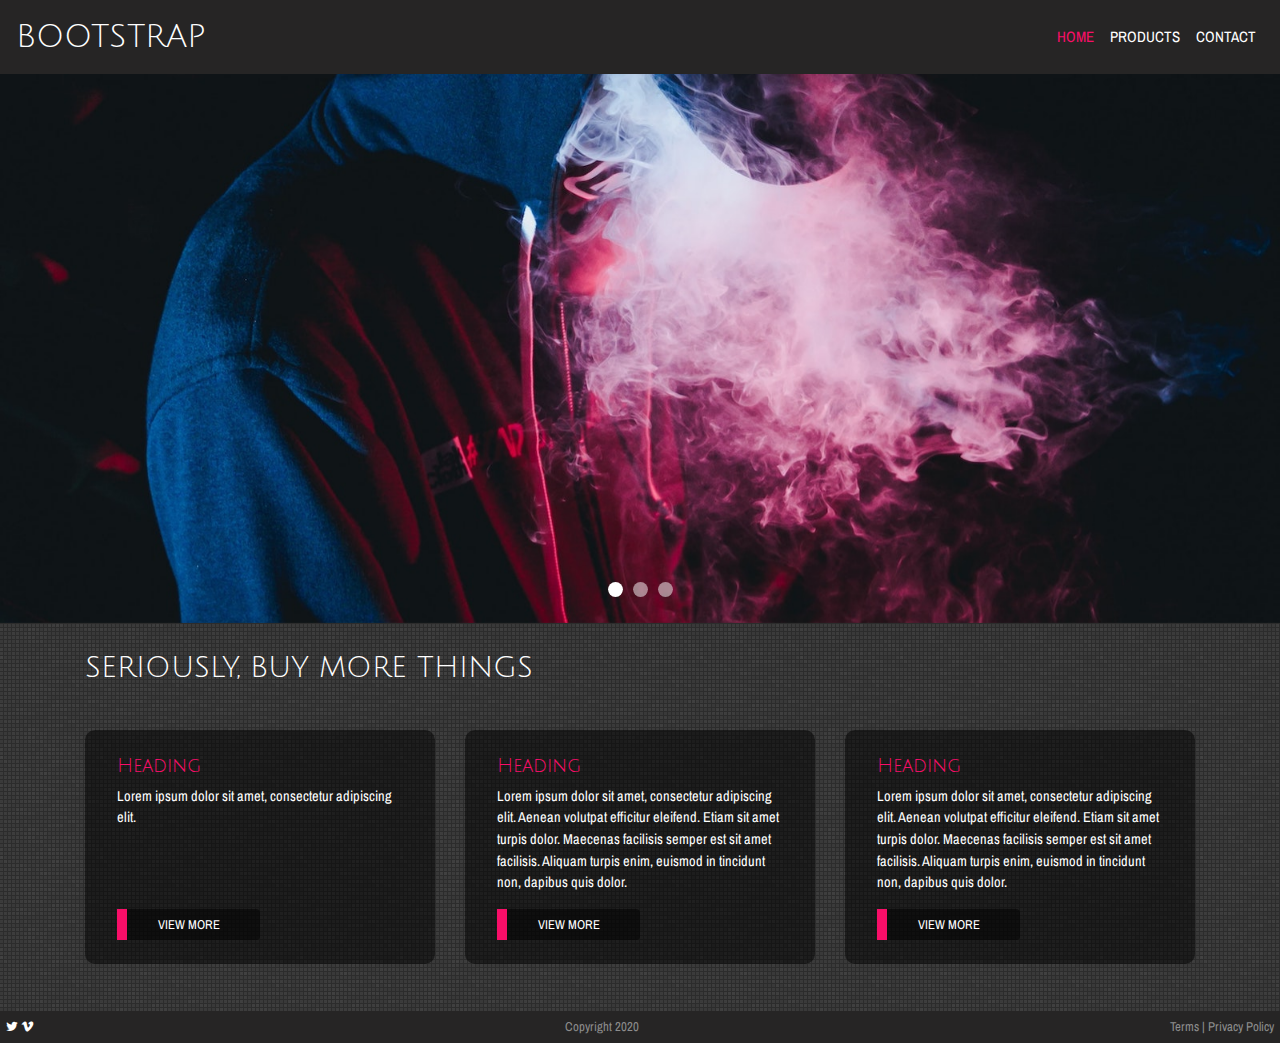
<file: index.html>
<!DOCTYPE html>
<html lang="en">
    <head>
        <meta charset="UTF-8" />
        <meta name="viewport" content="width=device-width, initial-scale=1.0" />
        <title>Bootstrap</title>        
        <link href="https://stackpath.bootstrapcdn.com/font-awesome/4.7.0/css/font-awesome.min.css" rel="stylesheet" />
        <link href="https://fonts.googleapis.com/css2?family=Archivo+Narrow:wght@400;700&family=Julius+Sans+One&display=swap" rel="stylesheet" />
        <link href="sass/style.css" rel="stylesheet" />
    </head>
    <body>
        <div class="wrapper">
            <nav class="navbar navbar-expand-lg navbar-dark bg-dark">
                <a class="navbar-brand" href="#">Bootstrap</a>
                <button
                    class="navbar-toggler"
                    type="button"
                    data-toggle="collapse"
                    data-target="#navbarSupportedContent"
                    aria-controls="navbarSupportedContent"
                    aria-expanded="false"
                    aria-label="Toggle navigation"
                >
                    <span class="navbar-toggler-icon"></span>
                </button>

                <div class="collapse navbar-collapse" id="navbarSupportedContent">
                    <ul class="navbar-nav ml-auto">
                        <li class="nav-item active">
                            <a class="nav-link" href="index.html">Home <span class="sr-only">(current)</span></a>
                        </li>
                        <li class="nav-item">
                            <a class="nav-link" href="products.html">Products</a>
                        </li>
                        <li class="nav-item">
                            <a class="nav-link" href="contact.html">Contact</a>
                        </li>
                    </ul>
                </div>
            </nav>

            <div id="carouselExampleIndicators" class="carousel slide" data-interval="false" data-ride="carousel">
                <ol class="carousel-indicators">
                    <li data-target="#carouselExampleIndicators" data-slide-to="0" class="active"></li>
                    <li data-target="#carouselExampleIndicators" data-slide-to="1"></li>
                    <li data-target="#carouselExampleIndicators" data-slide-to="2"></li>
                </ol>
                <div class="carousel-inner embed-responsive embed-responsive-21by9">
                    <div class="carousel-item active embed-responsive-item" style="background-image: url(images/slider-1.jpg);"></div>
                    <div class="carousel-item embed-responsive-item" style="background-image: url(images/slider-2.jpg);"></div>
                    <div class="carousel-item embed-responsive-item" style="background-image: url(images/slider-3.jpg);"></div>
                </div>
            </div>

            <div class="container">
                <h1 class="home">SERIOUSLY, BUY MORE THINGS</h1>
                <div class="row">
                    <div class="col-md home-block">
                        <h3>Heading</h3>
                        <p>
                            Lorem ipsum dolor sit amet, consectetur adipiscing elit.
                        </p>
                        <a href="products.html" class="btn btn-primary">View more</a>
                    </div>
                    <div class="col-md home-block">
                        <h3>Heading</h3>
                        <p>
                            Lorem ipsum dolor sit amet, consectetur adipiscing elit. Aenean volutpat efficitur eleifend. Etiam sit amet turpis dolor. Maecenas facilisis semper est sit amet facilisis.
                            Aliquam turpis enim, euismod in tincidunt non, dapibus quis dolor.
                        </p>
                        <a href="products.html" class="btn btn-primary">View more</a>
                    </div>
                    <div class="col-md home-block">
                        <h3>Heading</h3>
                        <p>
                            Lorem ipsum dolor sit amet, consectetur adipiscing elit. Aenean volutpat efficitur eleifend. Etiam sit amet turpis dolor. Maecenas facilisis semper est sit amet facilisis.
                            Aliquam turpis enim, euismod in tincidunt non, dapibus quis dolor.
                        </p>
                        <a href="products.html" class="btn btn-primary">View more</a>
                    </div>
                </div>
            </div>
        </div>
        <footer>
            <div><i class="fa fa-twitter"></i> <i class="fa fa-vimeo"></i></div>
            <div>Copyright 2020</div>
            <div><a href="terms.html">Terms</a> | <a href="policy.html">Privacy Policy</a></div>
        </footer>

        <script src="https://code.jquery.com/jquery-3.5.1.slim.min.js" integrity="sha384-DfXdz2htPH0lsSSs5nCTpuj/zy4C+OGpamoFVy38MVBnE+IbbVYUew+OrCXaRkfj" crossorigin="anonymous"></script>
        <script
            src="https://cdn.jsdelivr.net/npm/popper.js@1.16.0/dist/umd/popper.min.js"
            integrity="sha384-Q6E9RHvbIyZFJoft+2mJbHaEWldlvI9IOYy5n3zV9zzTtmI3UksdQRVvoxMfooAo"
            crossorigin="anonymous"
        ></script>
        <script
            src="https://stackpath.bootstrapcdn.com/bootstrap/4.5.0/js/bootstrap.min.js"
            integrity="sha384-OgVRvuATP1z7JjHLkuOU7Xw704+h835Lr+6QL9UvYjZE3Ipu6Tp75j7Bh/kR0JKI"
            crossorigin="anonymous"
        ></script>
    </body>
</html>
</file>
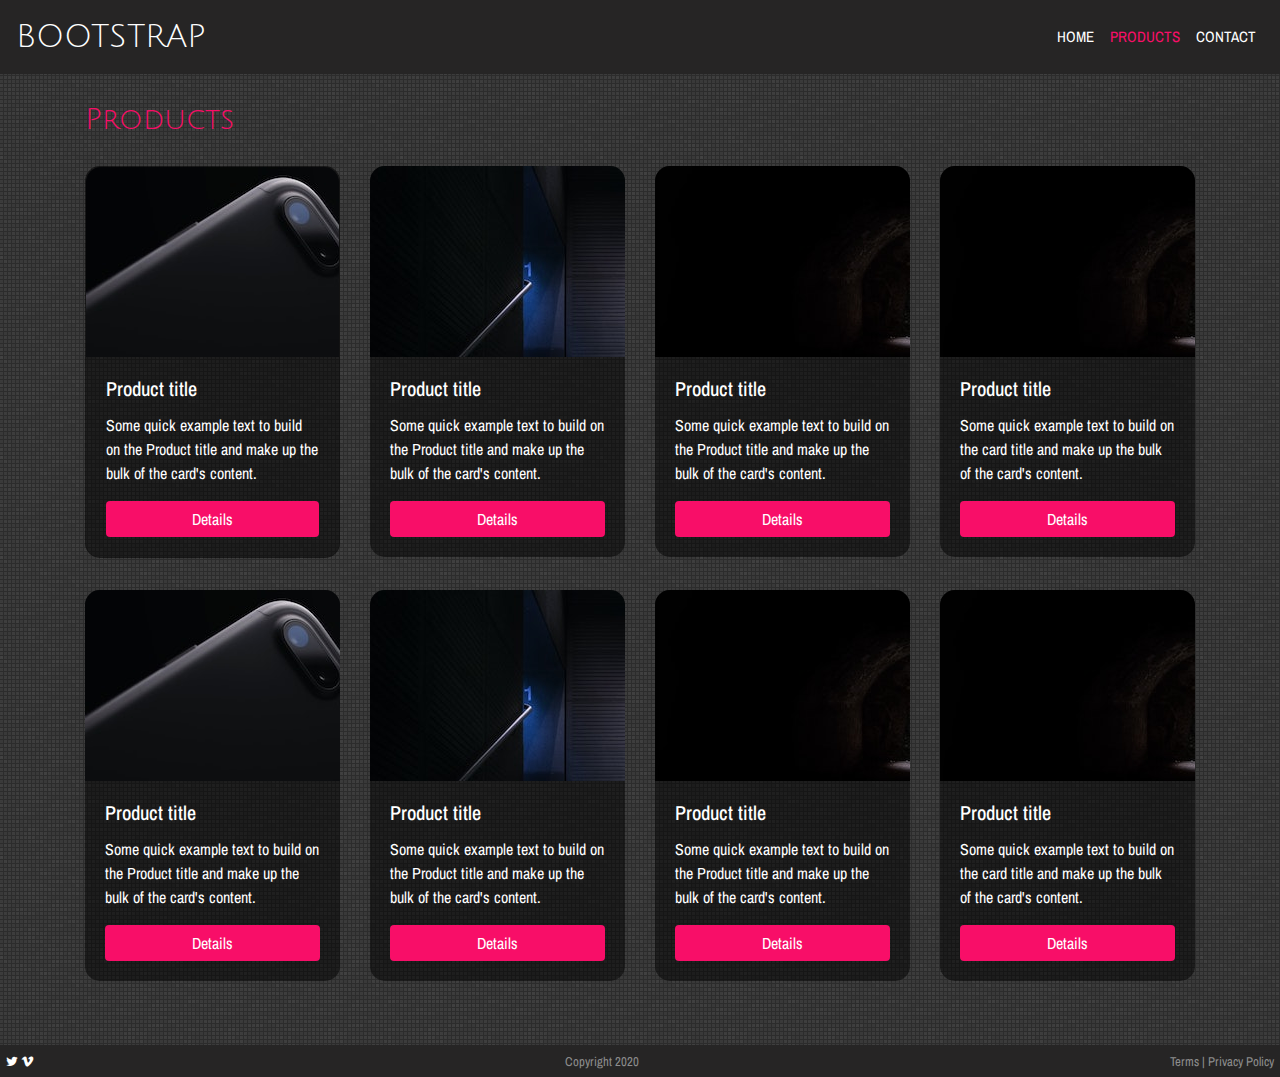
<file: products.html>
<!DOCTYPE html>
<html lang="en">
    <head>
        <meta charset="UTF-8" />
        <meta name="viewport" content="width=device-width, initial-scale=1.0" />
        <title>Products</title>
        <link
            rel="stylesheet"
            href="https://stackpath.bootstrapcdn.com/bootstrap/4.5.0/css/bootstrap.min.css"
            integrity="sha384-9aIt2nRpC12Uk9gS9baDl411NQApFmC26EwAOH8WgZl5MYYxFfc+NcPb1dKGj7Sk"
            crossorigin="anonymous"
        />
        <link href="https://stackpath.bootstrapcdn.com/font-awesome/4.7.0/css/font-awesome.min.css" rel="stylesheet" />
        <link href="https://fonts.googleapis.com/css2?family=Archivo+Narrow:wght@400;700&family=Julius+Sans+One&display=swap" rel="stylesheet" />
        <link href="sass/style.css" rel="stylesheet" />
    </head>
    <body>
        <div class="wrapper">
            <nav class="navbar navbar-expand-lg navbar-dark bg-dark">
                <a class="navbar-brand" href="#">Bootstrap</a>
                <button
                    class="navbar-toggler"
                    type="button"
                    data-toggle="collapse"
                    data-target="#navbarSupportedContent"
                    aria-controls="navbarSupportedContent"
                    aria-expanded="false"
                    aria-label="Toggle navigation"
                >
                    <span class="navbar-toggler-icon"></span>
                </button>

                <div class="collapse navbar-collapse" id="navbarSupportedContent">
                    <ul class="navbar-nav ml-auto">
                        <li class="nav-item">
                            <a class="nav-link" href="index.html">Home</a>
                        </li>
                        <li class="nav-item active">
                            <a class="nav-link" href="products.html">Products <span class="sr-only">(current)</span></a>
                        </li>
                        <li class="nav-item">
                            <a class="nav-link" href="contact.html">Contact</a>
                        </li>
                    </ul>
                </div>
            </nav>

            <div class="container">
                <h1>Products</h1>
                <div class="row">
                    <div class="col-md-6 col-lg-3">
                        <div class="card product">
                            <div class="card-img-top embed-responsive embed-responsive-4by3" style="background-image: url(images/products/product-1.jpg);"></div>
                            <div class="card-body">
                                <h5 class="card-title">Product title</h5>
                                <p class="card-text">Some quick example text to build on the Product title and make up the bulk of the card's content.</p>
                                <a href="#" class="btn btn-primary">Details</a>
                            </div>
                        </div>
                    </div>
                    <div class="col-md-6 col-lg-3">
                        <div class="product">
                            <div class="card-img-top embed-responsive embed-responsive-4by3" style="background-image: url(images/products/product-2.jpg);"></div>
                            <div class="card-body">
                                <h5 class="card-title">Product title</h5>
                                <p class="card-text">Some quick example text to build on the Product title and make up the bulk of the card's content.</p>
                                <a href="#" class="btn btn-primary">Details</a>
                            </div>
                        </div>
                    </div>
                    <div class="col-md-6 col-lg-3">
                        <div class="product">
                            <div class="card-img-top embed-responsive embed-responsive-4by3" style="background-image: url(images/products/product-3.jpg);"></div>
                            <div class="card-body">
                                <h5 class="card-title">Product title</h5>
                                <p class="card-text">Some quick example text to build on the Product title and make up the bulk of the card's content.</p>
                                <a href="#" class="btn btn-primary">Details</a>
                            </div>
                        </div>
                    </div>
                    <div class="col-md-6 col-lg-3">
                        <div class="product">
                            <div class="card-img-top embed-responsive embed-responsive-4by3" style="background-image: url(images/products/product-3.jpg);"></div>
                            <div class="card-body">
                                <h5 class="card-title">Product title</h5>
                                <p class="card-text">Some quick example text to build on the card title and make up the bulk of the card's content.</p>
                                <a href="#" class="btn btn-primary">Details</a>
                            </div>
                        </div>
                    </div>
                    <div class="col-md-6 col-lg-3">
                        <div class="product">
                            <div class="card-img-top embed-responsive embed-responsive-4by3" style="background-image: url(images/products/product-1.jpg);"></div>
                            <div class="card-body">
                                <h5 class="card-title">Product title</h5>
                                <p class="card-text">Some quick example text to build on the Product title and make up the bulk of the card's content.</p>
                                <a href="#" class="btn btn-primary">Details</a>
                            </div>
                        </div>
                    </div>
                    <div class="col-md-6 col-lg-3">
                        <div class="product">
                            <div class="card-img-top embed-responsive embed-responsive-4by3" style="background-image: url(images/products/product-2.jpg);"></div>
                            <div class="card-body">
                                <h5 class="card-title">Product title</h5>
                                <p class="card-text">Some quick example text to build on the Product title and make up the bulk of the card's content.</p>
                                <a href="#" class="btn btn-primary">Details</a>
                            </div>
                        </div>
                    </div>
                    <div class="col-md-6 col-lg-3">
                        <div class="product">
                            <div class="card-img-top embed-responsive embed-responsive-4by3" style="background-image: url(images/products/product-3.jpg);"></div>
                            <div class="card-body">
                                <h5 class="card-title">Product title</h5>
                                <p class="card-text">Some quick example text to build on the Product title and make up the bulk of the card's content.</p>
                                <a href="#" class="btn btn-primary">Details</a>
                            </div>
                        </div>
                    </div>
                    <div class="col-md-6 col-lg-3">
                        <div class="product">
                            <div class="card-img-top embed-responsive embed-responsive-4by3" style="background-image: url(images/products/product-3.jpg);"></div>
                            <div class="card-body">
                                <h5 class="card-title">Product title</h5>
                                <p class="card-text">Some quick example text to build on the card title and make up the bulk of the card's content.</p>
                                <a href="#" class="btn btn-primary">Details</a>
                            </div>
                        </div>
                    </div>
                </div>
            </div>
        </div>
        <footer>
            <div><i class="fa fa-twitter"></i> <i class="fa fa-vimeo"></i></div>
            <div>Copyright 2020</div>
            <div><a href="terms.html">Terms</a> | <a href="policy.html">Privacy Policy</a></div>
        </footer>

        <script src="https://code.jquery.com/jquery-3.5.1.slim.min.js" integrity="sha384-DfXdz2htPH0lsSSs5nCTpuj/zy4C+OGpamoFVy38MVBnE+IbbVYUew+OrCXaRkfj" crossorigin="anonymous"></script>
        <script
            src="https://cdn.jsdelivr.net/npm/popper.js@1.16.0/dist/umd/popper.min.js"
            integrity="sha384-Q6E9RHvbIyZFJoft+2mJbHaEWldlvI9IOYy5n3zV9zzTtmI3UksdQRVvoxMfooAo"
            crossorigin="anonymous"
        ></script>
        <script
            src="https://stackpath.bootstrapcdn.com/bootstrap/4.5.0/js/bootstrap.min.js"
            integrity="sha384-OgVRvuATP1z7JjHLkuOU7Xw704+h835Lr+6QL9UvYjZE3Ipu6Tp75j7Bh/kR0JKI"
            crossorigin="anonymous"
        ></script>
    </body>
</html>
</file>
<file: sass/style.css>
@charset "UTF-8";
:root {
  --blue: #007bff;
  --indigo: #6610f2;
  --purple: #6f42c1;
  --pink: #e83e8c;
  --red: #dc3545;
  --orange: #fd7e14;
  --yellow: #ffc107;
  --green: #28a745;
  --teal: #20c997;
  --cyan: #17a2b8;
  --white: #fff;
  --gray: #6c757d;
  --gray-dark: #343a40;
  --primary: #f80e68;
  --secondary: #6c757d;
  --success: #28a745;
  --info: #17a2b8;
  --warning: #ffc107;
  --danger: #dc3545;
  --light: #f8f9fa;
  --dark: #262525;
  --breakpoint-xs: 0;
  --breakpoint-sm: 576px;
  --breakpoint-md: 768px;
  --breakpoint-lg: 992px;
  --breakpoint-xl: 1200px;
  --font-family-sans-serif: -apple-system, BlinkMacSystemFont, "Segoe UI", Roboto, "Helvetica Neue", Arial, "Noto Sans", sans-serif, "Apple Color Emoji", "Segoe UI Emoji", "Segoe UI Symbol", "Noto Color Emoji";
  --font-family-monospace: SFMono-Regular, Menlo, Monaco, Consolas, "Liberation Mono", "Courier New", monospace;
}

*,
*::before,
*::after {
  box-sizing: border-box;
}

html {
  font-family: sans-serif;
  line-height: 1.15;
  -webkit-text-size-adjust: 100%;
  -webkit-tap-highlight-color: rgba(0, 0, 0, 0);
}

article, aside, figcaption, figure, footer, header, hgroup, main, nav, section {
  display: block;
}

body {
  margin: 0;
  font-family: -apple-system, BlinkMacSystemFont, "Segoe UI", Roboto, "Helvetica Neue", Arial, "Noto Sans", sans-serif, "Apple Color Emoji", "Segoe UI Emoji", "Segoe UI Symbol", "Noto Color Emoji";
  font-size: 1rem;
  font-weight: 400;
  line-height: 1.5;
  color: #212529;
  text-align: left;
  background-color: #fff;
}

[tabindex="-1"]:focus:not(:focus-visible) {
  outline: 0 !important;
}

hr {
  box-sizing: content-box;
  height: 0;
  overflow: visible;
}

h1, h2, h3, h4, h5, h6 {
  margin-top: 0;
  margin-bottom: 0.5rem;
}

p {
  margin-top: 0;
  margin-bottom: 1rem;
}

abbr[title],
abbr[data-original-title] {
  text-decoration: underline;
  -webkit-text-decoration: underline dotted;
          text-decoration: underline dotted;
  cursor: help;
  border-bottom: 0;
  -webkit-text-decoration-skip-ink: none;
          text-decoration-skip-ink: none;
}

address {
  margin-bottom: 1rem;
  font-style: normal;
  line-height: inherit;
}

ol,
ul,
dl {
  margin-top: 0;
  margin-bottom: 1rem;
}

ol ol,
ul ul,
ol ul,
ul ol {
  margin-bottom: 0;
}

dt {
  font-weight: 700;
}

dd {
  margin-bottom: 0.5rem;
  margin-left: 0;
}

blockquote {
  margin: 0 0 1rem;
}

b,
strong {
  font-weight: bolder;
}

small {
  font-size: 80%;
}

sub,
sup {
  position: relative;
  font-size: 75%;
  line-height: 0;
  vertical-align: baseline;
}

sub {
  bottom: -0.25em;
}

sup {
  top: -0.5em;
}

a {
  color: #f80e68;
  text-decoration: none;
  background-color: transparent;
}
a:hover {
  color: #b40549;
  text-decoration: underline;
}

a:not([href]):not([class]) {
  color: inherit;
  text-decoration: none;
}
a:not([href]):not([class]):hover {
  color: inherit;
  text-decoration: none;
}

pre,
code,
kbd,
samp {
  font-family: SFMono-Regular, Menlo, Monaco, Consolas, "Liberation Mono", "Courier New", monospace;
  font-size: 1em;
}

pre {
  margin-top: 0;
  margin-bottom: 1rem;
  overflow: auto;
  -ms-overflow-style: scrollbar;
}

figure {
  margin: 0 0 1rem;
}

img {
  vertical-align: middle;
  border-style: none;
}

svg {
  overflow: hidden;
  vertical-align: middle;
}

table {
  border-collapse: collapse;
}

caption {
  padding-top: 0.75rem;
  padding-bottom: 0.75rem;
  color: #6c757d;
  text-align: left;
  caption-side: bottom;
}

th {
  text-align: inherit;
  text-align: -webkit-match-parent;
}

label {
  display: inline-block;
  margin-bottom: 0.5rem;
}

button {
  border-radius: 0;
}

button:focus {
  outline: 1px dotted;
  outline: 5px auto -webkit-focus-ring-color;
}

input,
button,
select,
optgroup,
textarea {
  margin: 0;
  font-family: inherit;
  font-size: inherit;
  line-height: inherit;
}

button,
input {
  overflow: visible;
}

button,
select {
  text-transform: none;
}

[role=button] {
  cursor: pointer;
}

select {
  word-wrap: normal;
}

button,
[type=button],
[type=reset],
[type=submit] {
  -webkit-appearance: button;
}

button:not(:disabled),
[type=button]:not(:disabled),
[type=reset]:not(:disabled),
[type=submit]:not(:disabled) {
  cursor: pointer;
}

button::-moz-focus-inner,
[type=button]::-moz-focus-inner,
[type=reset]::-moz-focus-inner,
[type=submit]::-moz-focus-inner {
  padding: 0;
  border-style: none;
}

input[type=radio],
input[type=checkbox] {
  box-sizing: border-box;
  padding: 0;
}

textarea {
  overflow: auto;
  resize: vertical;
}

fieldset {
  min-width: 0;
  padding: 0;
  margin: 0;
  border: 0;
}

legend {
  display: block;
  width: 100%;
  max-width: 100%;
  padding: 0;
  margin-bottom: 0.5rem;
  font-size: 1.5rem;
  line-height: inherit;
  color: inherit;
  white-space: normal;
}

progress {
  vertical-align: baseline;
}

[type=number]::-webkit-inner-spin-button,
[type=number]::-webkit-outer-spin-button {
  height: auto;
}

[type=search] {
  outline-offset: -2px;
  -webkit-appearance: none;
}

[type=search]::-webkit-search-decoration {
  -webkit-appearance: none;
}

::-webkit-file-upload-button {
  font: inherit;
  -webkit-appearance: button;
}

output {
  display: inline-block;
}

summary {
  display: list-item;
  cursor: pointer;
}

template {
  display: none;
}

[hidden] {
  display: none !important;
}

h1, h2, h3, h4, h5, h6,
.h1, .h2, .h3, .h4, .h5, .h6 {
  margin-bottom: 0.5rem;
  font-weight: 500;
  line-height: 1.2;
}

h1, .h1 {
  font-size: 2.5rem;
}

h2, .h2 {
  font-size: 2rem;
}

h3, .h3 {
  font-size: 1.75rem;
}

h4, .h4 {
  font-size: 1.5rem;
}

h5, .h5 {
  font-size: 1.25rem;
}

h6, .h6 {
  font-size: 1rem;
}

.lead {
  font-size: 1.25rem;
  font-weight: 300;
}

.display-1 {
  font-size: 6rem;
  font-weight: 300;
  line-height: 1.2;
}

.display-2 {
  font-size: 5.5rem;
  font-weight: 300;
  line-height: 1.2;
}

.display-3 {
  font-size: 4.5rem;
  font-weight: 300;
  line-height: 1.2;
}

.display-4 {
  font-size: 3.5rem;
  font-weight: 300;
  line-height: 1.2;
}

hr {
  margin-top: 1rem;
  margin-bottom: 1rem;
  border: 0;
  border-top: 1px solid rgba(0, 0, 0, 0.1);
}

small,
.small {
  font-size: 80%;
  font-weight: 400;
}

mark,
.mark {
  padding: 0.2em;
  background-color: #fcf8e3;
}

.list-unstyled {
  padding-left: 0;
  list-style: none;
}

.list-inline {
  padding-left: 0;
  list-style: none;
}

.list-inline-item {
  display: inline-block;
}
.list-inline-item:not(:last-child) {
  margin-right: 0.5rem;
}

.initialism {
  font-size: 90%;
  text-transform: uppercase;
}

.blockquote {
  margin-bottom: 1rem;
  font-size: 1.25rem;
}

.blockquote-footer {
  display: block;
  font-size: 80%;
  color: #6c757d;
}
.blockquote-footer::before {
  content: "— ";
}

.img-fluid {
  max-width: 100%;
  height: auto;
}

.img-thumbnail {
  padding: 0.25rem;
  background-color: #fff;
  border: 1px solid #dee2e6;
  border-radius: 0.25rem;
  max-width: 100%;
  height: auto;
}

.figure {
  display: inline-block;
}

.figure-img {
  margin-bottom: 0.5rem;
  line-height: 1;
}

.figure-caption {
  font-size: 90%;
  color: #6c757d;
}

.container,
.container-fluid,
.container-xl,
.container-lg,
.container-md,
.container-sm {
  width: 100%;
  padding-right: 15px;
  padding-left: 15px;
  margin-right: auto;
  margin-left: auto;
}

@media (min-width: 576px) {
  .container-sm, .container {
    max-width: 540px;
  }
}
@media (min-width: 768px) {
  .container-md, .container-sm, .container {
    max-width: 720px;
  }
}
@media (min-width: 992px) {
  .container-lg, .container-md, .container-sm, .container {
    max-width: 960px;
  }
}
@media (min-width: 1200px) {
  .container-xl, .container-lg, .container-md, .container-sm, .container {
    max-width: 1140px;
  }
}
.row {
  display: flex;
  flex-wrap: wrap;
  margin-right: -15px;
  margin-left: -15px;
}

.no-gutters {
  margin-right: 0;
  margin-left: 0;
}
.no-gutters > .col,
.no-gutters > [class*=col-] {
  padding-right: 0;
  padding-left: 0;
}

.col-xl,
.col-xl-auto, .col-xl-12, .col-xl-11, .col-xl-10, .col-xl-9, .col-xl-8, .col-xl-7, .col-xl-6, .col-xl-5, .col-xl-4, .col-xl-3, .col-xl-2, .col-xl-1, .col-lg,
.col-lg-auto, .col-lg-12, .col-lg-11, .col-lg-10, .col-lg-9, .col-lg-8, .col-lg-7, .col-lg-6, .col-lg-5, .col-lg-4, .col-lg-3, .col-lg-2, .col-lg-1, .col-md,
.col-md-auto, .col-md-12, .col-md-11, .col-md-10, .col-md-9, .col-md-8, .col-md-7, .col-md-6, .col-md-5, .col-md-4, .col-md-3, .col-md-2, .col-md-1, .col-sm,
.col-sm-auto, .col-sm-12, .col-sm-11, .col-sm-10, .col-sm-9, .col-sm-8, .col-sm-7, .col-sm-6, .col-sm-5, .col-sm-4, .col-sm-3, .col-sm-2, .col-sm-1, .col,
.col-auto, .col-12, .col-11, .col-10, .col-9, .col-8, .col-7, .col-6, .col-5, .col-4, .col-3, .col-2, .col-1 {
  position: relative;
  width: 100%;
  padding-right: 15px;
  padding-left: 15px;
}

.col {
  flex-basis: 0;
  flex-grow: 1;
  max-width: 100%;
}

.row-cols-1 > * {
  flex: 0 0 100%;
  max-width: 100%;
}

.row-cols-2 > * {
  flex: 0 0 50%;
  max-width: 50%;
}

.row-cols-3 > * {
  flex: 0 0 33.3333333333%;
  max-width: 33.3333333333%;
}

.row-cols-4 > * {
  flex: 0 0 25%;
  max-width: 25%;
}

.row-cols-5 > * {
  flex: 0 0 20%;
  max-width: 20%;
}

.row-cols-6 > * {
  flex: 0 0 16.6666666667%;
  max-width: 16.6666666667%;
}

.col-auto {
  flex: 0 0 auto;
  width: auto;
  max-width: 100%;
}

.col-1 {
  flex: 0 0 8.3333333333%;
  max-width: 8.3333333333%;
}

.col-2 {
  flex: 0 0 16.6666666667%;
  max-width: 16.6666666667%;
}

.col-3 {
  flex: 0 0 25%;
  max-width: 25%;
}

.col-4 {
  flex: 0 0 33.3333333333%;
  max-width: 33.3333333333%;
}

.col-5 {
  flex: 0 0 41.6666666667%;
  max-width: 41.6666666667%;
}

.col-6 {
  flex: 0 0 50%;
  max-width: 50%;
}

.col-7 {
  flex: 0 0 58.3333333333%;
  max-width: 58.3333333333%;
}

.col-8 {
  flex: 0 0 66.6666666667%;
  max-width: 66.6666666667%;
}

.col-9 {
  flex: 0 0 75%;
  max-width: 75%;
}

.col-10 {
  flex: 0 0 83.3333333333%;
  max-width: 83.3333333333%;
}

.col-11 {
  flex: 0 0 91.6666666667%;
  max-width: 91.6666666667%;
}

.col-12 {
  flex: 0 0 100%;
  max-width: 100%;
}

.order-first {
  order: -1;
}

.order-last {
  order: 13;
}

.order-0 {
  order: 0;
}

.order-1 {
  order: 1;
}

.order-2 {
  order: 2;
}

.order-3 {
  order: 3;
}

.order-4 {
  order: 4;
}

.order-5 {
  order: 5;
}

.order-6 {
  order: 6;
}

.order-7 {
  order: 7;
}

.order-8 {
  order: 8;
}

.order-9 {
  order: 9;
}

.order-10 {
  order: 10;
}

.order-11 {
  order: 11;
}

.order-12 {
  order: 12;
}

.offset-1 {
  margin-left: 8.3333333333%;
}

.offset-2 {
  margin-left: 16.6666666667%;
}

.offset-3 {
  margin-left: 25%;
}

.offset-4 {
  margin-left: 33.3333333333%;
}

.offset-5 {
  margin-left: 41.6666666667%;
}

.offset-6 {
  margin-left: 50%;
}

.offset-7 {
  margin-left: 58.3333333333%;
}

.offset-8 {
  margin-left: 66.6666666667%;
}

.offset-9 {
  margin-left: 75%;
}

.offset-10 {
  margin-left: 83.3333333333%;
}

.offset-11 {
  margin-left: 91.6666666667%;
}

@media (min-width: 576px) {
  .col-sm {
    flex-basis: 0;
    flex-grow: 1;
    max-width: 100%;
  }
  .row-cols-sm-1 > * {
    flex: 0 0 100%;
    max-width: 100%;
  }
  .row-cols-sm-2 > * {
    flex: 0 0 50%;
    max-width: 50%;
  }
  .row-cols-sm-3 > * {
    flex: 0 0 33.3333333333%;
    max-width: 33.3333333333%;
  }
  .row-cols-sm-4 > * {
    flex: 0 0 25%;
    max-width: 25%;
  }
  .row-cols-sm-5 > * {
    flex: 0 0 20%;
    max-width: 20%;
  }
  .row-cols-sm-6 > * {
    flex: 0 0 16.6666666667%;
    max-width: 16.6666666667%;
  }
  .col-sm-auto {
    flex: 0 0 auto;
    width: auto;
    max-width: 100%;
  }
  .col-sm-1 {
    flex: 0 0 8.3333333333%;
    max-width: 8.3333333333%;
  }
  .col-sm-2 {
    flex: 0 0 16.6666666667%;
    max-width: 16.6666666667%;
  }
  .col-sm-3 {
    flex: 0 0 25%;
    max-width: 25%;
  }
  .col-sm-4 {
    flex: 0 0 33.3333333333%;
    max-width: 33.3333333333%;
  }
  .col-sm-5 {
    flex: 0 0 41.6666666667%;
    max-width: 41.6666666667%;
  }
  .col-sm-6 {
    flex: 0 0 50%;
    max-width: 50%;
  }
  .col-sm-7 {
    flex: 0 0 58.3333333333%;
    max-width: 58.3333333333%;
  }
  .col-sm-8 {
    flex: 0 0 66.6666666667%;
    max-width: 66.6666666667%;
  }
  .col-sm-9 {
    flex: 0 0 75%;
    max-width: 75%;
  }
  .col-sm-10 {
    flex: 0 0 83.3333333333%;
    max-width: 83.3333333333%;
  }
  .col-sm-11 {
    flex: 0 0 91.6666666667%;
    max-width: 91.6666666667%;
  }
  .col-sm-12 {
    flex: 0 0 100%;
    max-width: 100%;
  }
  .order-sm-first {
    order: -1;
  }
  .order-sm-last {
    order: 13;
  }
  .order-sm-0 {
    order: 0;
  }
  .order-sm-1 {
    order: 1;
  }
  .order-sm-2 {
    order: 2;
  }
  .order-sm-3 {
    order: 3;
  }
  .order-sm-4 {
    order: 4;
  }
  .order-sm-5 {
    order: 5;
  }
  .order-sm-6 {
    order: 6;
  }
  .order-sm-7 {
    order: 7;
  }
  .order-sm-8 {
    order: 8;
  }
  .order-sm-9 {
    order: 9;
  }
  .order-sm-10 {
    order: 10;
  }
  .order-sm-11 {
    order: 11;
  }
  .order-sm-12 {
    order: 12;
  }
  .offset-sm-0 {
    margin-left: 0;
  }
  .offset-sm-1 {
    margin-left: 8.3333333333%;
  }
  .offset-sm-2 {
    margin-left: 16.6666666667%;
  }
  .offset-sm-3 {
    margin-left: 25%;
  }
  .offset-sm-4 {
    margin-left: 33.3333333333%;
  }
  .offset-sm-5 {
    margin-left: 41.6666666667%;
  }
  .offset-sm-6 {
    margin-left: 50%;
  }
  .offset-sm-7 {
    margin-left: 58.3333333333%;
  }
  .offset-sm-8 {
    margin-left: 66.6666666667%;
  }
  .offset-sm-9 {
    margin-left: 75%;
  }
  .offset-sm-10 {
    margin-left: 83.3333333333%;
  }
  .offset-sm-11 {
    margin-left: 91.6666666667%;
  }
}
@media (min-width: 768px) {
  .col-md {
    flex-basis: 0;
    flex-grow: 1;
    max-width: 100%;
  }
  .row-cols-md-1 > * {
    flex: 0 0 100%;
    max-width: 100%;
  }
  .row-cols-md-2 > * {
    flex: 0 0 50%;
    max-width: 50%;
  }
  .row-cols-md-3 > * {
    flex: 0 0 33.3333333333%;
    max-width: 33.3333333333%;
  }
  .row-cols-md-4 > * {
    flex: 0 0 25%;
    max-width: 25%;
  }
  .row-cols-md-5 > * {
    flex: 0 0 20%;
    max-width: 20%;
  }
  .row-cols-md-6 > * {
    flex: 0 0 16.6666666667%;
    max-width: 16.6666666667%;
  }
  .col-md-auto {
    flex: 0 0 auto;
    width: auto;
    max-width: 100%;
  }
  .col-md-1 {
    flex: 0 0 8.3333333333%;
    max-width: 8.3333333333%;
  }
  .col-md-2 {
    flex: 0 0 16.6666666667%;
    max-width: 16.6666666667%;
  }
  .col-md-3 {
    flex: 0 0 25%;
    max-width: 25%;
  }
  .col-md-4 {
    flex: 0 0 33.3333333333%;
    max-width: 33.3333333333%;
  }
  .col-md-5 {
    flex: 0 0 41.6666666667%;
    max-width: 41.6666666667%;
  }
  .col-md-6 {
    flex: 0 0 50%;
    max-width: 50%;
  }
  .col-md-7 {
    flex: 0 0 58.3333333333%;
    max-width: 58.3333333333%;
  }
  .col-md-8 {
    flex: 0 0 66.6666666667%;
    max-width: 66.6666666667%;
  }
  .col-md-9 {
    flex: 0 0 75%;
    max-width: 75%;
  }
  .col-md-10 {
    flex: 0 0 83.3333333333%;
    max-width: 83.3333333333%;
  }
  .col-md-11 {
    flex: 0 0 91.6666666667%;
    max-width: 91.6666666667%;
  }
  .col-md-12 {
    flex: 0 0 100%;
    max-width: 100%;
  }
  .order-md-first {
    order: -1;
  }
  .order-md-last {
    order: 13;
  }
  .order-md-0 {
    order: 0;
  }
  .order-md-1 {
    order: 1;
  }
  .order-md-2 {
    order: 2;
  }
  .order-md-3 {
    order: 3;
  }
  .order-md-4 {
    order: 4;
  }
  .order-md-5 {
    order: 5;
  }
  .order-md-6 {
    order: 6;
  }
  .order-md-7 {
    order: 7;
  }
  .order-md-8 {
    order: 8;
  }
  .order-md-9 {
    order: 9;
  }
  .order-md-10 {
    order: 10;
  }
  .order-md-11 {
    order: 11;
  }
  .order-md-12 {
    order: 12;
  }
  .offset-md-0 {
    margin-left: 0;
  }
  .offset-md-1 {
    margin-left: 8.3333333333%;
  }
  .offset-md-2 {
    margin-left: 16.6666666667%;
  }
  .offset-md-3 {
    margin-left: 25%;
  }
  .offset-md-4 {
    margin-left: 33.3333333333%;
  }
  .offset-md-5 {
    margin-left: 41.6666666667%;
  }
  .offset-md-6 {
    margin-left: 50%;
  }
  .offset-md-7 {
    margin-left: 58.3333333333%;
  }
  .offset-md-8 {
    margin-left: 66.6666666667%;
  }
  .offset-md-9 {
    margin-left: 75%;
  }
  .offset-md-10 {
    margin-left: 83.3333333333%;
  }
  .offset-md-11 {
    margin-left: 91.6666666667%;
  }
}
@media (min-width: 992px) {
  .col-lg {
    flex-basis: 0;
    flex-grow: 1;
    max-width: 100%;
  }
  .row-cols-lg-1 > * {
    flex: 0 0 100%;
    max-width: 100%;
  }
  .row-cols-lg-2 > * {
    flex: 0 0 50%;
    max-width: 50%;
  }
  .row-cols-lg-3 > * {
    flex: 0 0 33.3333333333%;
    max-width: 33.3333333333%;
  }
  .row-cols-lg-4 > * {
    flex: 0 0 25%;
    max-width: 25%;
  }
  .row-cols-lg-5 > * {
    flex: 0 0 20%;
    max-width: 20%;
  }
  .row-cols-lg-6 > * {
    flex: 0 0 16.6666666667%;
    max-width: 16.6666666667%;
  }
  .col-lg-auto {
    flex: 0 0 auto;
    width: auto;
    max-width: 100%;
  }
  .col-lg-1 {
    flex: 0 0 8.3333333333%;
    max-width: 8.3333333333%;
  }
  .col-lg-2 {
    flex: 0 0 16.6666666667%;
    max-width: 16.6666666667%;
  }
  .col-lg-3 {
    flex: 0 0 25%;
    max-width: 25%;
  }
  .col-lg-4 {
    flex: 0 0 33.3333333333%;
    max-width: 33.3333333333%;
  }
  .col-lg-5 {
    flex: 0 0 41.6666666667%;
    max-width: 41.6666666667%;
  }
  .col-lg-6 {
    flex: 0 0 50%;
    max-width: 50%;
  }
  .col-lg-7 {
    flex: 0 0 58.3333333333%;
    max-width: 58.3333333333%;
  }
  .col-lg-8 {
    flex: 0 0 66.6666666667%;
    max-width: 66.6666666667%;
  }
  .col-lg-9 {
    flex: 0 0 75%;
    max-width: 75%;
  }
  .col-lg-10 {
    flex: 0 0 83.3333333333%;
    max-width: 83.3333333333%;
  }
  .col-lg-11 {
    flex: 0 0 91.6666666667%;
    max-width: 91.6666666667%;
  }
  .col-lg-12 {
    flex: 0 0 100%;
    max-width: 100%;
  }
  .order-lg-first {
    order: -1;
  }
  .order-lg-last {
    order: 13;
  }
  .order-lg-0 {
    order: 0;
  }
  .order-lg-1 {
    order: 1;
  }
  .order-lg-2 {
    order: 2;
  }
  .order-lg-3 {
    order: 3;
  }
  .order-lg-4 {
    order: 4;
  }
  .order-lg-5 {
    order: 5;
  }
  .order-lg-6 {
    order: 6;
  }
  .order-lg-7 {
    order: 7;
  }
  .order-lg-8 {
    order: 8;
  }
  .order-lg-9 {
    order: 9;
  }
  .order-lg-10 {
    order: 10;
  }
  .order-lg-11 {
    order: 11;
  }
  .order-lg-12 {
    order: 12;
  }
  .offset-lg-0 {
    margin-left: 0;
  }
  .offset-lg-1 {
    margin-left: 8.3333333333%;
  }
  .offset-lg-2 {
    margin-left: 16.6666666667%;
  }
  .offset-lg-3 {
    margin-left: 25%;
  }
  .offset-lg-4 {
    margin-left: 33.3333333333%;
  }
  .offset-lg-5 {
    margin-left: 41.6666666667%;
  }
  .offset-lg-6 {
    margin-left: 50%;
  }
  .offset-lg-7 {
    margin-left: 58.3333333333%;
  }
  .offset-lg-8 {
    margin-left: 66.6666666667%;
  }
  .offset-lg-9 {
    margin-left: 75%;
  }
  .offset-lg-10 {
    margin-left: 83.3333333333%;
  }
  .offset-lg-11 {
    margin-left: 91.6666666667%;
  }
}
@media (min-width: 1200px) {
  .col-xl {
    flex-basis: 0;
    flex-grow: 1;
    max-width: 100%;
  }
  .row-cols-xl-1 > * {
    flex: 0 0 100%;
    max-width: 100%;
  }
  .row-cols-xl-2 > * {
    flex: 0 0 50%;
    max-width: 50%;
  }
  .row-cols-xl-3 > * {
    flex: 0 0 33.3333333333%;
    max-width: 33.3333333333%;
  }
  .row-cols-xl-4 > * {
    flex: 0 0 25%;
    max-width: 25%;
  }
  .row-cols-xl-5 > * {
    flex: 0 0 20%;
    max-width: 20%;
  }
  .row-cols-xl-6 > * {
    flex: 0 0 16.6666666667%;
    max-width: 16.6666666667%;
  }
  .col-xl-auto {
    flex: 0 0 auto;
    width: auto;
    max-width: 100%;
  }
  .col-xl-1 {
    flex: 0 0 8.3333333333%;
    max-width: 8.3333333333%;
  }
  .col-xl-2 {
    flex: 0 0 16.6666666667%;
    max-width: 16.6666666667%;
  }
  .col-xl-3 {
    flex: 0 0 25%;
    max-width: 25%;
  }
  .col-xl-4 {
    flex: 0 0 33.3333333333%;
    max-width: 33.3333333333%;
  }
  .col-xl-5 {
    flex: 0 0 41.6666666667%;
    max-width: 41.6666666667%;
  }
  .col-xl-6 {
    flex: 0 0 50%;
    max-width: 50%;
  }
  .col-xl-7 {
    flex: 0 0 58.3333333333%;
    max-width: 58.3333333333%;
  }
  .col-xl-8 {
    flex: 0 0 66.6666666667%;
    max-width: 66.6666666667%;
  }
  .col-xl-9 {
    flex: 0 0 75%;
    max-width: 75%;
  }
  .col-xl-10 {
    flex: 0 0 83.3333333333%;
    max-width: 83.3333333333%;
  }
  .col-xl-11 {
    flex: 0 0 91.6666666667%;
    max-width: 91.6666666667%;
  }
  .col-xl-12 {
    flex: 0 0 100%;
    max-width: 100%;
  }
  .order-xl-first {
    order: -1;
  }
  .order-xl-last {
    order: 13;
  }
  .order-xl-0 {
    order: 0;
  }
  .order-xl-1 {
    order: 1;
  }
  .order-xl-2 {
    order: 2;
  }
  .order-xl-3 {
    order: 3;
  }
  .order-xl-4 {
    order: 4;
  }
  .order-xl-5 {
    order: 5;
  }
  .order-xl-6 {
    order: 6;
  }
  .order-xl-7 {
    order: 7;
  }
  .order-xl-8 {
    order: 8;
  }
  .order-xl-9 {
    order: 9;
  }
  .order-xl-10 {
    order: 10;
  }
  .order-xl-11 {
    order: 11;
  }
  .order-xl-12 {
    order: 12;
  }
  .offset-xl-0 {
    margin-left: 0;
  }
  .offset-xl-1 {
    margin-left: 8.3333333333%;
  }
  .offset-xl-2 {
    margin-left: 16.6666666667%;
  }
  .offset-xl-3 {
    margin-left: 25%;
  }
  .offset-xl-4 {
    margin-left: 33.3333333333%;
  }
  .offset-xl-5 {
    margin-left: 41.6666666667%;
  }
  .offset-xl-6 {
    margin-left: 50%;
  }
  .offset-xl-7 {
    margin-left: 58.3333333333%;
  }
  .offset-xl-8 {
    margin-left: 66.6666666667%;
  }
  .offset-xl-9 {
    margin-left: 75%;
  }
  .offset-xl-10 {
    margin-left: 83.3333333333%;
  }
  .offset-xl-11 {
    margin-left: 91.6666666667%;
  }
}
.form-control {
  display: block;
  width: 100%;
  height: calc(1.5em + 0.75rem + 2px);
  padding: 0.375rem 0.75rem;
  font-size: 1rem;
  font-weight: 400;
  line-height: 1.5;
  color: #495057;
  background-color: #fff;
  background-clip: padding-box;
  border: 1px solid #ced4da;
  border-radius: 0.25rem;
  transition: border-color 0.15s ease-in-out, box-shadow 0.15s ease-in-out;
}
@media (prefers-reduced-motion: reduce) {
  .form-control {
    transition: none;
  }
}
.form-control::-ms-expand {
  background-color: transparent;
  border: 0;
}
.form-control:-moz-focusring {
  color: transparent;
  text-shadow: 0 0 0 #495057;
}
.form-control:focus {
  color: #495057;
  background-color: #fff;
  border-color: #fc8ab6;
  outline: 0;
  box-shadow: 0 0 0 0.2rem rgba(248, 14, 104, 0.25);
}
.form-control::-moz-placeholder {
  color: #6c757d;
  opacity: 1;
}
.form-control:-ms-input-placeholder {
  color: #6c757d;
  opacity: 1;
}
.form-control::placeholder {
  color: #6c757d;
  opacity: 1;
}
.form-control:disabled, .form-control[readonly] {
  background-color: #e9ecef;
  opacity: 1;
}

input[type=date].form-control,
input[type=time].form-control,
input[type=datetime-local].form-control,
input[type=month].form-control {
  -webkit-appearance: none;
     -moz-appearance: none;
          appearance: none;
}

select.form-control:focus::-ms-value {
  color: #495057;
  background-color: #fff;
}

.form-control-file,
.form-control-range {
  display: block;
  width: 100%;
}

.col-form-label {
  padding-top: calc(0.375rem + 1px);
  padding-bottom: calc(0.375rem + 1px);
  margin-bottom: 0;
  font-size: inherit;
  line-height: 1.5;
}

.col-form-label-lg {
  padding-top: calc(0.5rem + 1px);
  padding-bottom: calc(0.5rem + 1px);
  font-size: 1.25rem;
  line-height: 1.5;
}

.col-form-label-sm {
  padding-top: calc(0.25rem + 1px);
  padding-bottom: calc(0.25rem + 1px);
  font-size: 0.875rem;
  line-height: 1.5;
}

.form-control-plaintext {
  display: block;
  width: 100%;
  padding: 0.375rem 0;
  margin-bottom: 0;
  font-size: 1rem;
  line-height: 1.5;
  color: #212529;
  background-color: transparent;
  border: solid transparent;
  border-width: 1px 0;
}
.form-control-plaintext.form-control-sm, .form-control-plaintext.form-control-lg {
  padding-right: 0;
  padding-left: 0;
}

.form-control-sm {
  height: calc(1.5em + 0.5rem + 2px);
  padding: 0.25rem 0.5rem;
  font-size: 0.875rem;
  line-height: 1.5;
  border-radius: 0.2rem;
}

.form-control-lg {
  height: calc(1.5em + 1rem + 2px);
  padding: 0.5rem 1rem;
  font-size: 1.25rem;
  line-height: 1.5;
  border-radius: 0.3rem;
}

select.form-control[size], select.form-control[multiple] {
  height: auto;
}

textarea.form-control {
  height: auto;
}

.form-group {
  margin-bottom: 1rem;
}

.form-text {
  display: block;
  margin-top: 0.25rem;
}

.form-row {
  display: flex;
  flex-wrap: wrap;
  margin-right: -5px;
  margin-left: -5px;
}
.form-row > .col,
.form-row > [class*=col-] {
  padding-right: 5px;
  padding-left: 5px;
}

.form-check {
  position: relative;
  display: block;
  padding-left: 1.25rem;
}

.form-check-input {
  position: absolute;
  margin-top: 0.3rem;
  margin-left: -1.25rem;
}
.form-check-input[disabled] ~ .form-check-label, .form-check-input:disabled ~ .form-check-label {
  color: #6c757d;
}

.form-check-label {
  margin-bottom: 0;
}

.form-check-inline {
  display: inline-flex;
  align-items: center;
  padding-left: 0;
  margin-right: 0.75rem;
}
.form-check-inline .form-check-input {
  position: static;
  margin-top: 0;
  margin-right: 0.3125rem;
  margin-left: 0;
}

.valid-feedback {
  display: none;
  width: 100%;
  margin-top: 0.25rem;
  font-size: 80%;
  color: #28a745;
}

.valid-tooltip {
  position: absolute;
  top: 100%;
  left: 0;
  z-index: 5;
  display: none;
  max-width: 100%;
  padding: 0.25rem 0.5rem;
  margin-top: 0.1rem;
  font-size: 0.875rem;
  line-height: 1.5;
  color: #fff;
  background-color: rgba(40, 167, 69, 0.9);
  border-radius: 0.25rem;
}

.was-validated :valid ~ .valid-feedback,
.was-validated :valid ~ .valid-tooltip,
.is-valid ~ .valid-feedback,
.is-valid ~ .valid-tooltip {
  display: block;
}

.was-validated .form-control:valid, .form-control.is-valid {
  border-color: #28a745;
  padding-right: calc(1.5em + 0.75rem);
  background-image: url("data:image/svg+xml,%3csvg xmlns='http://www.w3.org/2000/svg' width='8' height='8' viewBox='0 0 8 8'%3e%3cpath fill='%2328a745' d='M2.3 6.73L.6 4.53c-.4-1.04.46-1.4 1.1-.8l1.1 1.4 3.4-3.8c.6-.63 1.6-.27 1.2.7l-4 4.6c-.43.5-.8.4-1.1.1z'/%3e%3c/svg%3e");
  background-repeat: no-repeat;
  background-position: right calc(0.375em + 0.1875rem) center;
  background-size: calc(0.75em + 0.375rem) calc(0.75em + 0.375rem);
}
.was-validated .form-control:valid:focus, .form-control.is-valid:focus {
  border-color: #28a745;
  box-shadow: 0 0 0 0.2rem rgba(40, 167, 69, 0.25);
}

.was-validated textarea.form-control:valid, textarea.form-control.is-valid {
  padding-right: calc(1.5em + 0.75rem);
  background-position: top calc(0.375em + 0.1875rem) right calc(0.375em + 0.1875rem);
}

.was-validated .custom-select:valid, .custom-select.is-valid {
  border-color: #28a745;
  padding-right: calc(0.75em + 2.3125rem);
  background: url("data:image/svg+xml,%3csvg xmlns='http://www.w3.org/2000/svg' width='4' height='5' viewBox='0 0 4 5'%3e%3cpath fill='%23343a40' d='M2 0L0 2h4zm0 5L0 3h4z'/%3e%3c/svg%3e") no-repeat right 0.75rem center/8px 10px, url("data:image/svg+xml,%3csvg xmlns='http://www.w3.org/2000/svg' width='8' height='8' viewBox='0 0 8 8'%3e%3cpath fill='%2328a745' d='M2.3 6.73L.6 4.53c-.4-1.04.46-1.4 1.1-.8l1.1 1.4 3.4-3.8c.6-.63 1.6-.27 1.2.7l-4 4.6c-.43.5-.8.4-1.1.1z'/%3e%3c/svg%3e") #fff no-repeat center right 1.75rem/calc(0.75em + 0.375rem) calc(0.75em + 0.375rem);
}
.was-validated .custom-select:valid:focus, .custom-select.is-valid:focus {
  border-color: #28a745;
  box-shadow: 0 0 0 0.2rem rgba(40, 167, 69, 0.25);
}

.was-validated .form-check-input:valid ~ .form-check-label, .form-check-input.is-valid ~ .form-check-label {
  color: #28a745;
}
.was-validated .form-check-input:valid ~ .valid-feedback,
.was-validated .form-check-input:valid ~ .valid-tooltip, .form-check-input.is-valid ~ .valid-feedback,
.form-check-input.is-valid ~ .valid-tooltip {
  display: block;
}

.was-validated .custom-control-input:valid ~ .custom-control-label, .custom-control-input.is-valid ~ .custom-control-label {
  color: #28a745;
}
.was-validated .custom-control-input:valid ~ .custom-control-label::before, .custom-control-input.is-valid ~ .custom-control-label::before {
  border-color: #28a745;
}
.was-validated .custom-control-input:valid:checked ~ .custom-control-label::before, .custom-control-input.is-valid:checked ~ .custom-control-label::before {
  border-color: #34ce57;
  background-color: #34ce57;
}
.was-validated .custom-control-input:valid:focus ~ .custom-control-label::before, .custom-control-input.is-valid:focus ~ .custom-control-label::before {
  box-shadow: 0 0 0 0.2rem rgba(40, 167, 69, 0.25);
}
.was-validated .custom-control-input:valid:focus:not(:checked) ~ .custom-control-label::before, .custom-control-input.is-valid:focus:not(:checked) ~ .custom-control-label::before {
  border-color: #28a745;
}

.was-validated .custom-file-input:valid ~ .custom-file-label, .custom-file-input.is-valid ~ .custom-file-label {
  border-color: #28a745;
}
.was-validated .custom-file-input:valid:focus ~ .custom-file-label, .custom-file-input.is-valid:focus ~ .custom-file-label {
  border-color: #28a745;
  box-shadow: 0 0 0 0.2rem rgba(40, 167, 69, 0.25);
}

.invalid-feedback {
  display: none;
  width: 100%;
  margin-top: 0.25rem;
  font-size: 80%;
  color: #dc3545;
}

.invalid-tooltip {
  position: absolute;
  top: 100%;
  left: 0;
  z-index: 5;
  display: none;
  max-width: 100%;
  padding: 0.25rem 0.5rem;
  margin-top: 0.1rem;
  font-size: 0.875rem;
  line-height: 1.5;
  color: #fff;
  background-color: rgba(220, 53, 69, 0.9);
  border-radius: 0.25rem;
}

.was-validated :invalid ~ .invalid-feedback,
.was-validated :invalid ~ .invalid-tooltip,
.is-invalid ~ .invalid-feedback,
.is-invalid ~ .invalid-tooltip {
  display: block;
}

.was-validated .form-control:invalid, .form-control.is-invalid {
  border-color: #dc3545;
  padding-right: calc(1.5em + 0.75rem);
  background-image: url("data:image/svg+xml,%3csvg xmlns='http://www.w3.org/2000/svg' width='12' height='12' fill='none' stroke='%23dc3545' viewBox='0 0 12 12'%3e%3ccircle cx='6' cy='6' r='4.5'/%3e%3cpath stroke-linejoin='round' d='M5.8 3.6h.4L6 6.5z'/%3e%3ccircle cx='6' cy='8.2' r='.6' fill='%23dc3545' stroke='none'/%3e%3c/svg%3e");
  background-repeat: no-repeat;
  background-position: right calc(0.375em + 0.1875rem) center;
  background-size: calc(0.75em + 0.375rem) calc(0.75em + 0.375rem);
}
.was-validated .form-control:invalid:focus, .form-control.is-invalid:focus {
  border-color: #dc3545;
  box-shadow: 0 0 0 0.2rem rgba(220, 53, 69, 0.25);
}

.was-validated textarea.form-control:invalid, textarea.form-control.is-invalid {
  padding-right: calc(1.5em + 0.75rem);
  background-position: top calc(0.375em + 0.1875rem) right calc(0.375em + 0.1875rem);
}

.was-validated .custom-select:invalid, .custom-select.is-invalid {
  border-color: #dc3545;
  padding-right: calc(0.75em + 2.3125rem);
  background: url("data:image/svg+xml,%3csvg xmlns='http://www.w3.org/2000/svg' width='4' height='5' viewBox='0 0 4 5'%3e%3cpath fill='%23343a40' d='M2 0L0 2h4zm0 5L0 3h4z'/%3e%3c/svg%3e") no-repeat right 0.75rem center/8px 10px, url("data:image/svg+xml,%3csvg xmlns='http://www.w3.org/2000/svg' width='12' height='12' fill='none' stroke='%23dc3545' viewBox='0 0 12 12'%3e%3ccircle cx='6' cy='6' r='4.5'/%3e%3cpath stroke-linejoin='round' d='M5.8 3.6h.4L6 6.5z'/%3e%3ccircle cx='6' cy='8.2' r='.6' fill='%23dc3545' stroke='none'/%3e%3c/svg%3e") #fff no-repeat center right 1.75rem/calc(0.75em + 0.375rem) calc(0.75em + 0.375rem);
}
.was-validated .custom-select:invalid:focus, .custom-select.is-invalid:focus {
  border-color: #dc3545;
  box-shadow: 0 0 0 0.2rem rgba(220, 53, 69, 0.25);
}

.was-validated .form-check-input:invalid ~ .form-check-label, .form-check-input.is-invalid ~ .form-check-label {
  color: #dc3545;
}
.was-validated .form-check-input:invalid ~ .invalid-feedback,
.was-validated .form-check-input:invalid ~ .invalid-tooltip, .form-check-input.is-invalid ~ .invalid-feedback,
.form-check-input.is-invalid ~ .invalid-tooltip {
  display: block;
}

.was-validated .custom-control-input:invalid ~ .custom-control-label, .custom-control-input.is-invalid ~ .custom-control-label {
  color: #dc3545;
}
.was-validated .custom-control-input:invalid ~ .custom-control-label::before, .custom-control-input.is-invalid ~ .custom-control-label::before {
  border-color: #dc3545;
}
.was-validated .custom-control-input:invalid:checked ~ .custom-control-label::before, .custom-control-input.is-invalid:checked ~ .custom-control-label::before {
  border-color: #e4606d;
  background-color: #e4606d;
}
.was-validated .custom-control-input:invalid:focus ~ .custom-control-label::before, .custom-control-input.is-invalid:focus ~ .custom-control-label::before {
  box-shadow: 0 0 0 0.2rem rgba(220, 53, 69, 0.25);
}
.was-validated .custom-control-input:invalid:focus:not(:checked) ~ .custom-control-label::before, .custom-control-input.is-invalid:focus:not(:checked) ~ .custom-control-label::before {
  border-color: #dc3545;
}

.was-validated .custom-file-input:invalid ~ .custom-file-label, .custom-file-input.is-invalid ~ .custom-file-label {
  border-color: #dc3545;
}
.was-validated .custom-file-input:invalid:focus ~ .custom-file-label, .custom-file-input.is-invalid:focus ~ .custom-file-label {
  border-color: #dc3545;
  box-shadow: 0 0 0 0.2rem rgba(220, 53, 69, 0.25);
}

.form-inline {
  display: flex;
  flex-flow: row wrap;
  align-items: center;
}
.form-inline .form-check {
  width: 100%;
}
@media (min-width: 576px) {
  .form-inline label {
    display: flex;
    align-items: center;
    justify-content: center;
    margin-bottom: 0;
  }
  .form-inline .form-group {
    display: flex;
    flex: 0 0 auto;
    flex-flow: row wrap;
    align-items: center;
    margin-bottom: 0;
  }
  .form-inline .form-control {
    display: inline-block;
    width: auto;
    vertical-align: middle;
  }
  .form-inline .form-control-plaintext {
    display: inline-block;
  }
  .form-inline .input-group,
.form-inline .custom-select {
    width: auto;
  }
  .form-inline .form-check {
    display: flex;
    align-items: center;
    justify-content: center;
    width: auto;
    padding-left: 0;
  }
  .form-inline .form-check-input {
    position: relative;
    flex-shrink: 0;
    margin-top: 0;
    margin-right: 0.25rem;
    margin-left: 0;
  }
  .form-inline .custom-control {
    align-items: center;
    justify-content: center;
  }
  .form-inline .custom-control-label {
    margin-bottom: 0;
  }
}

.btn {
  display: inline-block;
  font-weight: 400;
  color: #212529;
  text-align: center;
  vertical-align: middle;
  -webkit-user-select: none;
     -moz-user-select: none;
      -ms-user-select: none;
          user-select: none;
  background-color: transparent;
  border: 1px solid transparent;
  padding: 0.375rem 0.75rem;
  font-size: 1rem;
  line-height: 1.5;
  border-radius: 0.25rem;
  transition: color 0.15s ease-in-out, background-color 0.15s ease-in-out, border-color 0.15s ease-in-out, box-shadow 0.15s ease-in-out;
}
@media (prefers-reduced-motion: reduce) {
  .btn {
    transition: none;
  }
}
.btn:hover {
  color: #212529;
  text-decoration: none;
}
.btn:focus, .btn.focus {
  outline: 0;
  box-shadow: 0 0 0 0.2rem rgba(248, 14, 104, 0.25);
}
.btn.disabled, .btn:disabled {
  opacity: 0.65;
}
.btn:not(:disabled):not(.disabled) {
  cursor: pointer;
}
a.btn.disabled,
fieldset:disabled a.btn {
  pointer-events: none;
}

.btn-primary {
  color: #fff;
  background-color: #f80e68;
  border-color: #f80e68;
}
.btn-primary:hover {
  color: #fff;
  background-color: #d90658;
  border-color: #cd0653;
}
.btn-primary:focus, .btn-primary.focus {
  color: #fff;
  background-color: #d90658;
  border-color: #cd0653;
  box-shadow: 0 0 0 0.2rem rgba(249, 50, 127, 0.5);
}
.btn-primary.disabled, .btn-primary:disabled {
  color: #fff;
  background-color: #f80e68;
  border-color: #f80e68;
}
.btn-primary:not(:disabled):not(.disabled):active, .btn-primary:not(:disabled):not(.disabled).active, .show > .btn-primary.dropdown-toggle {
  color: #fff;
  background-color: #cd0653;
  border-color: #c1064e;
}
.btn-primary:not(:disabled):not(.disabled):active:focus, .btn-primary:not(:disabled):not(.disabled).active:focus, .show > .btn-primary.dropdown-toggle:focus {
  box-shadow: 0 0 0 0.2rem rgba(249, 50, 127, 0.5);
}

.btn-secondary {
  color: #fff;
  background-color: #6c757d;
  border-color: #6c757d;
}
.btn-secondary:hover {
  color: #fff;
  background-color: #5a6268;
  border-color: #545b62;
}
.btn-secondary:focus, .btn-secondary.focus {
  color: #fff;
  background-color: #5a6268;
  border-color: #545b62;
  box-shadow: 0 0 0 0.2rem rgba(130, 138, 145, 0.5);
}
.btn-secondary.disabled, .btn-secondary:disabled {
  color: #fff;
  background-color: #6c757d;
  border-color: #6c757d;
}
.btn-secondary:not(:disabled):not(.disabled):active, .btn-secondary:not(:disabled):not(.disabled).active, .show > .btn-secondary.dropdown-toggle {
  color: #fff;
  background-color: #545b62;
  border-color: #4e555b;
}
.btn-secondary:not(:disabled):not(.disabled):active:focus, .btn-secondary:not(:disabled):not(.disabled).active:focus, .show > .btn-secondary.dropdown-toggle:focus {
  box-shadow: 0 0 0 0.2rem rgba(130, 138, 145, 0.5);
}

.btn-success {
  color: #fff;
  background-color: #28a745;
  border-color: #28a745;
}
.btn-success:hover {
  color: #fff;
  background-color: #218838;
  border-color: #1e7e34;
}
.btn-success:focus, .btn-success.focus {
  color: #fff;
  background-color: #218838;
  border-color: #1e7e34;
  box-shadow: 0 0 0 0.2rem rgba(72, 180, 97, 0.5);
}
.btn-success.disabled, .btn-success:disabled {
  color: #fff;
  background-color: #28a745;
  border-color: #28a745;
}
.btn-success:not(:disabled):not(.disabled):active, .btn-success:not(:disabled):not(.disabled).active, .show > .btn-success.dropdown-toggle {
  color: #fff;
  background-color: #1e7e34;
  border-color: #1c7430;
}
.btn-success:not(:disabled):not(.disabled):active:focus, .btn-success:not(:disabled):not(.disabled).active:focus, .show > .btn-success.dropdown-toggle:focus {
  box-shadow: 0 0 0 0.2rem rgba(72, 180, 97, 0.5);
}

.btn-info {
  color: #fff;
  background-color: #17a2b8;
  border-color: #17a2b8;
}
.btn-info:hover {
  color: #fff;
  background-color: #138496;
  border-color: #117a8b;
}
.btn-info:focus, .btn-info.focus {
  color: #fff;
  background-color: #138496;
  border-color: #117a8b;
  box-shadow: 0 0 0 0.2rem rgba(58, 176, 195, 0.5);
}
.btn-info.disabled, .btn-info:disabled {
  color: #fff;
  background-color: #17a2b8;
  border-color: #17a2b8;
}
.btn-info:not(:disabled):not(.disabled):active, .btn-info:not(:disabled):not(.disabled).active, .show > .btn-info.dropdown-toggle {
  color: #fff;
  background-color: #117a8b;
  border-color: #10707f;
}
.btn-info:not(:disabled):not(.disabled):active:focus, .btn-info:not(:disabled):not(.disabled).active:focus, .show > .btn-info.dropdown-toggle:focus {
  box-shadow: 0 0 0 0.2rem rgba(58, 176, 195, 0.5);
}

.btn-warning {
  color: #212529;
  background-color: #ffc107;
  border-color: #ffc107;
}
.btn-warning:hover {
  color: #212529;
  background-color: #e0a800;
  border-color: #d39e00;
}
.btn-warning:focus, .btn-warning.focus {
  color: #212529;
  background-color: #e0a800;
  border-color: #d39e00;
  box-shadow: 0 0 0 0.2rem rgba(222, 170, 12, 0.5);
}
.btn-warning.disabled, .btn-warning:disabled {
  color: #212529;
  background-color: #ffc107;
  border-color: #ffc107;
}
.btn-warning:not(:disabled):not(.disabled):active, .btn-warning:not(:disabled):not(.disabled).active, .show > .btn-warning.dropdown-toggle {
  color: #212529;
  background-color: #d39e00;
  border-color: #c69500;
}
.btn-warning:not(:disabled):not(.disabled):active:focus, .btn-warning:not(:disabled):not(.disabled).active:focus, .show > .btn-warning.dropdown-toggle:focus {
  box-shadow: 0 0 0 0.2rem rgba(222, 170, 12, 0.5);
}

.btn-danger {
  color: #fff;
  background-color: #dc3545;
  border-color: #dc3545;
}
.btn-danger:hover {
  color: #fff;
  background-color: #c82333;
  border-color: #bd2130;
}
.btn-danger:focus, .btn-danger.focus {
  color: #fff;
  background-color: #c82333;
  border-color: #bd2130;
  box-shadow: 0 0 0 0.2rem rgba(225, 83, 97, 0.5);
}
.btn-danger.disabled, .btn-danger:disabled {
  color: #fff;
  background-color: #dc3545;
  border-color: #dc3545;
}
.btn-danger:not(:disabled):not(.disabled):active, .btn-danger:not(:disabled):not(.disabled).active, .show > .btn-danger.dropdown-toggle {
  color: #fff;
  background-color: #bd2130;
  border-color: #b21f2d;
}
.btn-danger:not(:disabled):not(.disabled):active:focus, .btn-danger:not(:disabled):not(.disabled).active:focus, .show > .btn-danger.dropdown-toggle:focus {
  box-shadow: 0 0 0 0.2rem rgba(225, 83, 97, 0.5);
}

.btn-light {
  color: #212529;
  background-color: #f8f9fa;
  border-color: #f8f9fa;
}
.btn-light:hover {
  color: #212529;
  background-color: #e2e6ea;
  border-color: #dae0e5;
}
.btn-light:focus, .btn-light.focus {
  color: #212529;
  background-color: #e2e6ea;
  border-color: #dae0e5;
  box-shadow: 0 0 0 0.2rem rgba(216, 217, 219, 0.5);
}
.btn-light.disabled, .btn-light:disabled {
  color: #212529;
  background-color: #f8f9fa;
  border-color: #f8f9fa;
}
.btn-light:not(:disabled):not(.disabled):active, .btn-light:not(:disabled):not(.disabled).active, .show > .btn-light.dropdown-toggle {
  color: #212529;
  background-color: #dae0e5;
  border-color: #d3d9df;
}
.btn-light:not(:disabled):not(.disabled):active:focus, .btn-light:not(:disabled):not(.disabled).active:focus, .show > .btn-light.dropdown-toggle:focus {
  box-shadow: 0 0 0 0.2rem rgba(216, 217, 219, 0.5);
}

.btn-dark {
  color: #fff;
  background-color: #262525;
  border-color: #262525;
}
.btn-dark:hover {
  color: #fff;
  background-color: #131212;
  border-color: #0c0c0c;
}
.btn-dark:focus, .btn-dark.focus {
  color: #fff;
  background-color: #131212;
  border-color: #0c0c0c;
  box-shadow: 0 0 0 0.2rem rgba(71, 70, 70, 0.5);
}
.btn-dark.disabled, .btn-dark:disabled {
  color: #fff;
  background-color: #262525;
  border-color: #262525;
}
.btn-dark:not(:disabled):not(.disabled):active, .btn-dark:not(:disabled):not(.disabled).active, .show > .btn-dark.dropdown-toggle {
  color: #fff;
  background-color: #0c0c0c;
  border-color: #060606;
}
.btn-dark:not(:disabled):not(.disabled):active:focus, .btn-dark:not(:disabled):not(.disabled).active:focus, .show > .btn-dark.dropdown-toggle:focus {
  box-shadow: 0 0 0 0.2rem rgba(71, 70, 70, 0.5);
}

.btn-outline-primary {
  color: #f80e68;
  border-color: #f80e68;
}
.btn-outline-primary:hover {
  color: #fff;
  background-color: #f80e68;
  border-color: #f80e68;
}
.btn-outline-primary:focus, .btn-outline-primary.focus {
  box-shadow: 0 0 0 0.2rem rgba(248, 14, 104, 0.5);
}
.btn-outline-primary.disabled, .btn-outline-primary:disabled {
  color: #f80e68;
  background-color: transparent;
}
.btn-outline-primary:not(:disabled):not(.disabled):active, .btn-outline-primary:not(:disabled):not(.disabled).active, .show > .btn-outline-primary.dropdown-toggle {
  color: #fff;
  background-color: #f80e68;
  border-color: #f80e68;
}
.btn-outline-primary:not(:disabled):not(.disabled):active:focus, .btn-outline-primary:not(:disabled):not(.disabled).active:focus, .show > .btn-outline-primary.dropdown-toggle:focus {
  box-shadow: 0 0 0 0.2rem rgba(248, 14, 104, 0.5);
}

.btn-outline-secondary {
  color: #6c757d;
  border-color: #6c757d;
}
.btn-outline-secondary:hover {
  color: #fff;
  background-color: #6c757d;
  border-color: #6c757d;
}
.btn-outline-secondary:focus, .btn-outline-secondary.focus {
  box-shadow: 0 0 0 0.2rem rgba(108, 117, 125, 0.5);
}
.btn-outline-secondary.disabled, .btn-outline-secondary:disabled {
  color: #6c757d;
  background-color: transparent;
}
.btn-outline-secondary:not(:disabled):not(.disabled):active, .btn-outline-secondary:not(:disabled):not(.disabled).active, .show > .btn-outline-secondary.dropdown-toggle {
  color: #fff;
  background-color: #6c757d;
  border-color: #6c757d;
}
.btn-outline-secondary:not(:disabled):not(.disabled):active:focus, .btn-outline-secondary:not(:disabled):not(.disabled).active:focus, .show > .btn-outline-secondary.dropdown-toggle:focus {
  box-shadow: 0 0 0 0.2rem rgba(108, 117, 125, 0.5);
}

.btn-outline-success {
  color: #28a745;
  border-color: #28a745;
}
.btn-outline-success:hover {
  color: #fff;
  background-color: #28a745;
  border-color: #28a745;
}
.btn-outline-success:focus, .btn-outline-success.focus {
  box-shadow: 0 0 0 0.2rem rgba(40, 167, 69, 0.5);
}
.btn-outline-success.disabled, .btn-outline-success:disabled {
  color: #28a745;
  background-color: transparent;
}
.btn-outline-success:not(:disabled):not(.disabled):active, .btn-outline-success:not(:disabled):not(.disabled).active, .show > .btn-outline-success.dropdown-toggle {
  color: #fff;
  background-color: #28a745;
  border-color: #28a745;
}
.btn-outline-success:not(:disabled):not(.disabled):active:focus, .btn-outline-success:not(:disabled):not(.disabled).active:focus, .show > .btn-outline-success.dropdown-toggle:focus {
  box-shadow: 0 0 0 0.2rem rgba(40, 167, 69, 0.5);
}

.btn-outline-info {
  color: #17a2b8;
  border-color: #17a2b8;
}
.btn-outline-info:hover {
  color: #fff;
  background-color: #17a2b8;
  border-color: #17a2b8;
}
.btn-outline-info:focus, .btn-outline-info.focus {
  box-shadow: 0 0 0 0.2rem rgba(23, 162, 184, 0.5);
}
.btn-outline-info.disabled, .btn-outline-info:disabled {
  color: #17a2b8;
  background-color: transparent;
}
.btn-outline-info:not(:disabled):not(.disabled):active, .btn-outline-info:not(:disabled):not(.disabled).active, .show > .btn-outline-info.dropdown-toggle {
  color: #fff;
  background-color: #17a2b8;
  border-color: #17a2b8;
}
.btn-outline-info:not(:disabled):not(.disabled):active:focus, .btn-outline-info:not(:disabled):not(.disabled).active:focus, .show > .btn-outline-info.dropdown-toggle:focus {
  box-shadow: 0 0 0 0.2rem rgba(23, 162, 184, 0.5);
}

.btn-outline-warning {
  color: #ffc107;
  border-color: #ffc107;
}
.btn-outline-warning:hover {
  color: #212529;
  background-color: #ffc107;
  border-color: #ffc107;
}
.btn-outline-warning:focus, .btn-outline-warning.focus {
  box-shadow: 0 0 0 0.2rem rgba(255, 193, 7, 0.5);
}
.btn-outline-warning.disabled, .btn-outline-warning:disabled {
  color: #ffc107;
  background-color: transparent;
}
.btn-outline-warning:not(:disabled):not(.disabled):active, .btn-outline-warning:not(:disabled):not(.disabled).active, .show > .btn-outline-warning.dropdown-toggle {
  color: #212529;
  background-color: #ffc107;
  border-color: #ffc107;
}
.btn-outline-warning:not(:disabled):not(.disabled):active:focus, .btn-outline-warning:not(:disabled):not(.disabled).active:focus, .show > .btn-outline-warning.dropdown-toggle:focus {
  box-shadow: 0 0 0 0.2rem rgba(255, 193, 7, 0.5);
}

.btn-outline-danger {
  color: #dc3545;
  border-color: #dc3545;
}
.btn-outline-danger:hover {
  color: #fff;
  background-color: #dc3545;
  border-color: #dc3545;
}
.btn-outline-danger:focus, .btn-outline-danger.focus {
  box-shadow: 0 0 0 0.2rem rgba(220, 53, 69, 0.5);
}
.btn-outline-danger.disabled, .btn-outline-danger:disabled {
  color: #dc3545;
  background-color: transparent;
}
.btn-outline-danger:not(:disabled):not(.disabled):active, .btn-outline-danger:not(:disabled):not(.disabled).active, .show > .btn-outline-danger.dropdown-toggle {
  color: #fff;
  background-color: #dc3545;
  border-color: #dc3545;
}
.btn-outline-danger:not(:disabled):not(.disabled):active:focus, .btn-outline-danger:not(:disabled):not(.disabled).active:focus, .show > .btn-outline-danger.dropdown-toggle:focus {
  box-shadow: 0 0 0 0.2rem rgba(220, 53, 69, 0.5);
}

.btn-outline-light {
  color: #f8f9fa;
  border-color: #f8f9fa;
}
.btn-outline-light:hover {
  color: #212529;
  background-color: #f8f9fa;
  border-color: #f8f9fa;
}
.btn-outline-light:focus, .btn-outline-light.focus {
  box-shadow: 0 0 0 0.2rem rgba(248, 249, 250, 0.5);
}
.btn-outline-light.disabled, .btn-outline-light:disabled {
  color: #f8f9fa;
  background-color: transparent;
}
.btn-outline-light:not(:disabled):not(.disabled):active, .btn-outline-light:not(:disabled):not(.disabled).active, .show > .btn-outline-light.dropdown-toggle {
  color: #212529;
  background-color: #f8f9fa;
  border-color: #f8f9fa;
}
.btn-outline-light:not(:disabled):not(.disabled):active:focus, .btn-outline-light:not(:disabled):not(.disabled).active:focus, .show > .btn-outline-light.dropdown-toggle:focus {
  box-shadow: 0 0 0 0.2rem rgba(248, 249, 250, 0.5);
}

.btn-outline-dark {
  color: #262525;
  border-color: #262525;
}
.btn-outline-dark:hover {
  color: #fff;
  background-color: #262525;
  border-color: #262525;
}
.btn-outline-dark:focus, .btn-outline-dark.focus {
  box-shadow: 0 0 0 0.2rem rgba(38, 37, 37, 0.5);
}
.btn-outline-dark.disabled, .btn-outline-dark:disabled {
  color: #262525;
  background-color: transparent;
}
.btn-outline-dark:not(:disabled):not(.disabled):active, .btn-outline-dark:not(:disabled):not(.disabled).active, .show > .btn-outline-dark.dropdown-toggle {
  color: #fff;
  background-color: #262525;
  border-color: #262525;
}
.btn-outline-dark:not(:disabled):not(.disabled):active:focus, .btn-outline-dark:not(:disabled):not(.disabled).active:focus, .show > .btn-outline-dark.dropdown-toggle:focus {
  box-shadow: 0 0 0 0.2rem rgba(38, 37, 37, 0.5);
}

.btn-link {
  font-weight: 400;
  color: #f80e68;
  text-decoration: none;
}
.btn-link:hover {
  color: #b40549;
  text-decoration: underline;
}
.btn-link:focus, .btn-link.focus {
  text-decoration: underline;
}
.btn-link:disabled, .btn-link.disabled {
  color: #6c757d;
  pointer-events: none;
}

.btn-lg, .btn-group-lg > .btn {
  padding: 0.5rem 1rem;
  font-size: 1.25rem;
  line-height: 1.5;
  border-radius: 0.3rem;
}

.btn-sm, .btn-group-sm > .btn {
  padding: 0.25rem 0.5rem;
  font-size: 0.875rem;
  line-height: 1.5;
  border-radius: 0.2rem;
}

.btn-block {
  display: block;
  width: 100%;
}
.btn-block + .btn-block {
  margin-top: 0.5rem;
}

input[type=submit].btn-block,
input[type=reset].btn-block,
input[type=button].btn-block {
  width: 100%;
}

.fade {
  transition: opacity 0.15s linear;
}
@media (prefers-reduced-motion: reduce) {
  .fade {
    transition: none;
  }
}
.fade:not(.show) {
  opacity: 0;
}

.collapse:not(.show) {
  display: none;
}

.collapsing {
  position: relative;
  height: 0;
  overflow: hidden;
  transition: height 0.35s ease;
}
@media (prefers-reduced-motion: reduce) {
  .collapsing {
    transition: none;
  }
}

.dropup,
.dropright,
.dropdown,
.dropleft {
  position: relative;
}

.dropdown-toggle {
  white-space: nowrap;
}
.dropdown-toggle::after {
  display: inline-block;
  margin-left: 0.255em;
  vertical-align: 0.255em;
  content: "";
  border-top: 0.3em solid;
  border-right: 0.3em solid transparent;
  border-bottom: 0;
  border-left: 0.3em solid transparent;
}
.dropdown-toggle:empty::after {
  margin-left: 0;
}

.dropdown-menu {
  position: absolute;
  top: 100%;
  left: 0;
  z-index: 1000;
  display: none;
  float: left;
  min-width: 10rem;
  padding: 0.5rem 0;
  margin: 0.125rem 0 0;
  font-size: 1rem;
  color: #212529;
  text-align: left;
  list-style: none;
  background-color: #fff;
  background-clip: padding-box;
  border: 1px solid rgba(0, 0, 0, 0.15);
  border-radius: 0.25rem;
}

.dropdown-menu-left {
  right: auto;
  left: 0;
}

.dropdown-menu-right {
  right: 0;
  left: auto;
}

@media (min-width: 576px) {
  .dropdown-menu-sm-left {
    right: auto;
    left: 0;
  }
  .dropdown-menu-sm-right {
    right: 0;
    left: auto;
  }
}
@media (min-width: 768px) {
  .dropdown-menu-md-left {
    right: auto;
    left: 0;
  }
  .dropdown-menu-md-right {
    right: 0;
    left: auto;
  }
}
@media (min-width: 992px) {
  .dropdown-menu-lg-left {
    right: auto;
    left: 0;
  }
  .dropdown-menu-lg-right {
    right: 0;
    left: auto;
  }
}
@media (min-width: 1200px) {
  .dropdown-menu-xl-left {
    right: auto;
    left: 0;
  }
  .dropdown-menu-xl-right {
    right: 0;
    left: auto;
  }
}
.dropup .dropdown-menu {
  top: auto;
  bottom: 100%;
  margin-top: 0;
  margin-bottom: 0.125rem;
}
.dropup .dropdown-toggle::after {
  display: inline-block;
  margin-left: 0.255em;
  vertical-align: 0.255em;
  content: "";
  border-top: 0;
  border-right: 0.3em solid transparent;
  border-bottom: 0.3em solid;
  border-left: 0.3em solid transparent;
}
.dropup .dropdown-toggle:empty::after {
  margin-left: 0;
}

.dropright .dropdown-menu {
  top: 0;
  right: auto;
  left: 100%;
  margin-top: 0;
  margin-left: 0.125rem;
}
.dropright .dropdown-toggle::after {
  display: inline-block;
  margin-left: 0.255em;
  vertical-align: 0.255em;
  content: "";
  border-top: 0.3em solid transparent;
  border-right: 0;
  border-bottom: 0.3em solid transparent;
  border-left: 0.3em solid;
}
.dropright .dropdown-toggle:empty::after {
  margin-left: 0;
}
.dropright .dropdown-toggle::after {
  vertical-align: 0;
}

.dropleft .dropdown-menu {
  top: 0;
  right: 100%;
  left: auto;
  margin-top: 0;
  margin-right: 0.125rem;
}
.dropleft .dropdown-toggle::after {
  display: inline-block;
  margin-left: 0.255em;
  vertical-align: 0.255em;
  content: "";
}
.dropleft .dropdown-toggle::after {
  display: none;
}
.dropleft .dropdown-toggle::before {
  display: inline-block;
  margin-right: 0.255em;
  vertical-align: 0.255em;
  content: "";
  border-top: 0.3em solid transparent;
  border-right: 0.3em solid;
  border-bottom: 0.3em solid transparent;
}
.dropleft .dropdown-toggle:empty::after {
  margin-left: 0;
}
.dropleft .dropdown-toggle::before {
  vertical-align: 0;
}

.dropdown-menu[x-placement^=top], .dropdown-menu[x-placement^=right], .dropdown-menu[x-placement^=bottom], .dropdown-menu[x-placement^=left] {
  right: auto;
  bottom: auto;
}

.dropdown-divider {
  height: 0;
  margin: 0.5rem 0;
  overflow: hidden;
  border-top: 1px solid #e9ecef;
}

.dropdown-item {
  display: block;
  width: 100%;
  padding: 0.25rem 1.5rem;
  clear: both;
  font-weight: 400;
  color: #212529;
  text-align: inherit;
  white-space: nowrap;
  background-color: transparent;
  border: 0;
}
.dropdown-item:hover, .dropdown-item:focus {
  color: #16181b;
  text-decoration: none;
  background-color: #f8f9fa;
}
.dropdown-item.active, .dropdown-item:active {
  color: #fff;
  text-decoration: none;
  background-color: #f80e68;
}
.dropdown-item.disabled, .dropdown-item:disabled {
  color: #6c757d;
  pointer-events: none;
  background-color: transparent;
}

.dropdown-menu.show {
  display: block;
}

.dropdown-header {
  display: block;
  padding: 0.5rem 1.5rem;
  margin-bottom: 0;
  font-size: 0.875rem;
  color: #6c757d;
  white-space: nowrap;
}

.dropdown-item-text {
  display: block;
  padding: 0.25rem 1.5rem;
  color: #212529;
}

.btn-group,
.btn-group-vertical {
  position: relative;
  display: inline-flex;
  vertical-align: middle;
}
.btn-group > .btn,
.btn-group-vertical > .btn {
  position: relative;
  flex: 1 1 auto;
}
.btn-group > .btn:hover,
.btn-group-vertical > .btn:hover {
  z-index: 1;
}
.btn-group > .btn:focus, .btn-group > .btn:active, .btn-group > .btn.active,
.btn-group-vertical > .btn:focus,
.btn-group-vertical > .btn:active,
.btn-group-vertical > .btn.active {
  z-index: 1;
}

.btn-toolbar {
  display: flex;
  flex-wrap: wrap;
  justify-content: flex-start;
}
.btn-toolbar .input-group {
  width: auto;
}

.btn-group > .btn:not(:first-child),
.btn-group > .btn-group:not(:first-child) {
  margin-left: -1px;
}
.btn-group > .btn:not(:last-child):not(.dropdown-toggle),
.btn-group > .btn-group:not(:last-child) > .btn {
  border-top-right-radius: 0;
  border-bottom-right-radius: 0;
}
.btn-group > .btn:not(:first-child),
.btn-group > .btn-group:not(:first-child) > .btn {
  border-top-left-radius: 0;
  border-bottom-left-radius: 0;
}

.dropdown-toggle-split {
  padding-right: 0.5625rem;
  padding-left: 0.5625rem;
}
.dropdown-toggle-split::after, .dropup .dropdown-toggle-split::after, .dropright .dropdown-toggle-split::after {
  margin-left: 0;
}
.dropleft .dropdown-toggle-split::before {
  margin-right: 0;
}

.btn-sm + .dropdown-toggle-split, .btn-group-sm > .btn + .dropdown-toggle-split {
  padding-right: 0.375rem;
  padding-left: 0.375rem;
}

.btn-lg + .dropdown-toggle-split, .btn-group-lg > .btn + .dropdown-toggle-split {
  padding-right: 0.75rem;
  padding-left: 0.75rem;
}

.btn-group-vertical {
  flex-direction: column;
  align-items: flex-start;
  justify-content: center;
}
.btn-group-vertical > .btn,
.btn-group-vertical > .btn-group {
  width: 100%;
}
.btn-group-vertical > .btn:not(:first-child),
.btn-group-vertical > .btn-group:not(:first-child) {
  margin-top: -1px;
}
.btn-group-vertical > .btn:not(:last-child):not(.dropdown-toggle),
.btn-group-vertical > .btn-group:not(:last-child) > .btn {
  border-bottom-right-radius: 0;
  border-bottom-left-radius: 0;
}
.btn-group-vertical > .btn:not(:first-child),
.btn-group-vertical > .btn-group:not(:first-child) > .btn {
  border-top-left-radius: 0;
  border-top-right-radius: 0;
}

.btn-group-toggle > .btn,
.btn-group-toggle > .btn-group > .btn {
  margin-bottom: 0;
}
.btn-group-toggle > .btn input[type=radio],
.btn-group-toggle > .btn input[type=checkbox],
.btn-group-toggle > .btn-group > .btn input[type=radio],
.btn-group-toggle > .btn-group > .btn input[type=checkbox] {
  position: absolute;
  clip: rect(0, 0, 0, 0);
  pointer-events: none;
}

.input-group {
  position: relative;
  display: flex;
  flex-wrap: wrap;
  align-items: stretch;
  width: 100%;
}
.input-group > .form-control,
.input-group > .form-control-plaintext,
.input-group > .custom-select,
.input-group > .custom-file {
  position: relative;
  flex: 1 1 auto;
  width: 1%;
  min-width: 0;
  margin-bottom: 0;
}
.input-group > .form-control + .form-control,
.input-group > .form-control + .custom-select,
.input-group > .form-control + .custom-file,
.input-group > .form-control-plaintext + .form-control,
.input-group > .form-control-plaintext + .custom-select,
.input-group > .form-control-plaintext + .custom-file,
.input-group > .custom-select + .form-control,
.input-group > .custom-select + .custom-select,
.input-group > .custom-select + .custom-file,
.input-group > .custom-file + .form-control,
.input-group > .custom-file + .custom-select,
.input-group > .custom-file + .custom-file {
  margin-left: -1px;
}
.input-group > .form-control:focus,
.input-group > .custom-select:focus,
.input-group > .custom-file .custom-file-input:focus ~ .custom-file-label {
  z-index: 3;
}
.input-group > .custom-file .custom-file-input:focus {
  z-index: 4;
}
.input-group > .form-control:not(:last-child),
.input-group > .custom-select:not(:last-child) {
  border-top-right-radius: 0;
  border-bottom-right-radius: 0;
}
.input-group > .form-control:not(:first-child),
.input-group > .custom-select:not(:first-child) {
  border-top-left-radius: 0;
  border-bottom-left-radius: 0;
}
.input-group > .custom-file {
  display: flex;
  align-items: center;
}
.input-group > .custom-file:not(:last-child) .custom-file-label, .input-group > .custom-file:not(:last-child) .custom-file-label::after {
  border-top-right-radius: 0;
  border-bottom-right-radius: 0;
}
.input-group > .custom-file:not(:first-child) .custom-file-label {
  border-top-left-radius: 0;
  border-bottom-left-radius: 0;
}

.input-group-prepend,
.input-group-append {
  display: flex;
}
.input-group-prepend .btn,
.input-group-append .btn {
  position: relative;
  z-index: 2;
}
.input-group-prepend .btn:focus,
.input-group-append .btn:focus {
  z-index: 3;
}
.input-group-prepend .btn + .btn,
.input-group-prepend .btn + .input-group-text,
.input-group-prepend .input-group-text + .input-group-text,
.input-group-prepend .input-group-text + .btn,
.input-group-append .btn + .btn,
.input-group-append .btn + .input-group-text,
.input-group-append .input-group-text + .input-group-text,
.input-group-append .input-group-text + .btn {
  margin-left: -1px;
}

.input-group-prepend {
  margin-right: -1px;
}

.input-group-append {
  margin-left: -1px;
}

.input-group-text {
  display: flex;
  align-items: center;
  padding: 0.375rem 0.75rem;
  margin-bottom: 0;
  font-size: 1rem;
  font-weight: 400;
  line-height: 1.5;
  color: #495057;
  text-align: center;
  white-space: nowrap;
  background-color: #e9ecef;
  border: 1px solid #ced4da;
  border-radius: 0.25rem;
}
.input-group-text input[type=radio],
.input-group-text input[type=checkbox] {
  margin-top: 0;
}

.input-group-lg > .form-control:not(textarea),
.input-group-lg > .custom-select {
  height: calc(1.5em + 1rem + 2px);
}

.input-group-lg > .form-control,
.input-group-lg > .custom-select,
.input-group-lg > .input-group-prepend > .input-group-text,
.input-group-lg > .input-group-append > .input-group-text,
.input-group-lg > .input-group-prepend > .btn,
.input-group-lg > .input-group-append > .btn {
  padding: 0.5rem 1rem;
  font-size: 1.25rem;
  line-height: 1.5;
  border-radius: 0.3rem;
}

.input-group-sm > .form-control:not(textarea),
.input-group-sm > .custom-select {
  height: calc(1.5em + 0.5rem + 2px);
}

.input-group-sm > .form-control,
.input-group-sm > .custom-select,
.input-group-sm > .input-group-prepend > .input-group-text,
.input-group-sm > .input-group-append > .input-group-text,
.input-group-sm > .input-group-prepend > .btn,
.input-group-sm > .input-group-append > .btn {
  padding: 0.25rem 0.5rem;
  font-size: 0.875rem;
  line-height: 1.5;
  border-radius: 0.2rem;
}

.input-group-lg > .custom-select,
.input-group-sm > .custom-select {
  padding-right: 1.75rem;
}

.input-group > .input-group-prepend > .btn,
.input-group > .input-group-prepend > .input-group-text,
.input-group > .input-group-append:not(:last-child) > .btn,
.input-group > .input-group-append:not(:last-child) > .input-group-text,
.input-group > .input-group-append:last-child > .btn:not(:last-child):not(.dropdown-toggle),
.input-group > .input-group-append:last-child > .input-group-text:not(:last-child) {
  border-top-right-radius: 0;
  border-bottom-right-radius: 0;
}

.input-group > .input-group-append > .btn,
.input-group > .input-group-append > .input-group-text,
.input-group > .input-group-prepend:not(:first-child) > .btn,
.input-group > .input-group-prepend:not(:first-child) > .input-group-text,
.input-group > .input-group-prepend:first-child > .btn:not(:first-child),
.input-group > .input-group-prepend:first-child > .input-group-text:not(:first-child) {
  border-top-left-radius: 0;
  border-bottom-left-radius: 0;
}

.custom-control {
  position: relative;
  z-index: 1;
  display: block;
  min-height: 1.5rem;
  padding-left: 1.5rem;
  -webkit-print-color-adjust: exact;
          color-adjust: exact;
}

.custom-control-inline {
  display: inline-flex;
  margin-right: 1rem;
}

.custom-control-input {
  position: absolute;
  left: 0;
  z-index: -1;
  width: 1rem;
  height: 1.25rem;
  opacity: 0;
}
.custom-control-input:checked ~ .custom-control-label::before {
  color: #fff;
  border-color: #f80e68;
  background-color: #f80e68;
}
.custom-control-input:focus ~ .custom-control-label::before {
  box-shadow: 0 0 0 0.2rem rgba(248, 14, 104, 0.25);
}
.custom-control-input:focus:not(:checked) ~ .custom-control-label::before {
  border-color: #fc8ab6;
}
.custom-control-input:not(:disabled):active ~ .custom-control-label::before {
  color: #fff;
  background-color: #fdbbd5;
  border-color: #fdbbd5;
}
.custom-control-input[disabled] ~ .custom-control-label, .custom-control-input:disabled ~ .custom-control-label {
  color: #6c757d;
}
.custom-control-input[disabled] ~ .custom-control-label::before, .custom-control-input:disabled ~ .custom-control-label::before {
  background-color: #e9ecef;
}

.custom-control-label {
  position: relative;
  margin-bottom: 0;
  vertical-align: top;
}
.custom-control-label::before {
  position: absolute;
  top: 0.25rem;
  left: -1.5rem;
  display: block;
  width: 1rem;
  height: 1rem;
  pointer-events: none;
  content: "";
  background-color: #fff;
  border: #adb5bd solid 1px;
}
.custom-control-label::after {
  position: absolute;
  top: 0.25rem;
  left: -1.5rem;
  display: block;
  width: 1rem;
  height: 1rem;
  content: "";
  background: no-repeat 50%/50% 50%;
}

.custom-checkbox .custom-control-label::before {
  border-radius: 0.25rem;
}
.custom-checkbox .custom-control-input:checked ~ .custom-control-label::after {
  background-image: url("data:image/svg+xml,%3csvg xmlns='http://www.w3.org/2000/svg' width='8' height='8' viewBox='0 0 8 8'%3e%3cpath fill='%23fff' d='M6.564.75l-3.59 3.612-1.538-1.55L0 4.26l2.974 2.99L8 2.193z'/%3e%3c/svg%3e");
}
.custom-checkbox .custom-control-input:indeterminate ~ .custom-control-label::before {
  border-color: #f80e68;
  background-color: #f80e68;
}
.custom-checkbox .custom-control-input:indeterminate ~ .custom-control-label::after {
  background-image: url("data:image/svg+xml,%3csvg xmlns='http://www.w3.org/2000/svg' width='4' height='4' viewBox='0 0 4 4'%3e%3cpath stroke='%23fff' d='M0 2h4'/%3e%3c/svg%3e");
}
.custom-checkbox .custom-control-input:disabled:checked ~ .custom-control-label::before {
  background-color: rgba(248, 14, 104, 0.5);
}
.custom-checkbox .custom-control-input:disabled:indeterminate ~ .custom-control-label::before {
  background-color: rgba(248, 14, 104, 0.5);
}

.custom-radio .custom-control-label::before {
  border-radius: 50%;
}
.custom-radio .custom-control-input:checked ~ .custom-control-label::after {
  background-image: url("data:image/svg+xml,%3csvg xmlns='http://www.w3.org/2000/svg' width='12' height='12' viewBox='-4 -4 8 8'%3e%3ccircle r='3' fill='%23fff'/%3e%3c/svg%3e");
}
.custom-radio .custom-control-input:disabled:checked ~ .custom-control-label::before {
  background-color: rgba(248, 14, 104, 0.5);
}

.custom-switch {
  padding-left: 2.25rem;
}
.custom-switch .custom-control-label::before {
  left: -2.25rem;
  width: 1.75rem;
  pointer-events: all;
  border-radius: 0.5rem;
}
.custom-switch .custom-control-label::after {
  top: calc(0.25rem + 2px);
  left: calc(-2.25rem + 2px);
  width: calc(1rem - 4px);
  height: calc(1rem - 4px);
  background-color: #adb5bd;
  border-radius: 0.5rem;
  transition: transform 0.15s ease-in-out, background-color 0.15s ease-in-out, border-color 0.15s ease-in-out, box-shadow 0.15s ease-in-out;
}
@media (prefers-reduced-motion: reduce) {
  .custom-switch .custom-control-label::after {
    transition: none;
  }
}
.custom-switch .custom-control-input:checked ~ .custom-control-label::after {
  background-color: #fff;
  transform: translateX(0.75rem);
}
.custom-switch .custom-control-input:disabled:checked ~ .custom-control-label::before {
  background-color: rgba(248, 14, 104, 0.5);
}

.custom-select {
  display: inline-block;
  width: 100%;
  height: calc(1.5em + 0.75rem + 2px);
  padding: 0.375rem 1.75rem 0.375rem 0.75rem;
  font-size: 1rem;
  font-weight: 400;
  line-height: 1.5;
  color: #495057;
  vertical-align: middle;
  background: #fff url("data:image/svg+xml,%3csvg xmlns='http://www.w3.org/2000/svg' width='4' height='5' viewBox='0 0 4 5'%3e%3cpath fill='%23343a40' d='M2 0L0 2h4zm0 5L0 3h4z'/%3e%3c/svg%3e") no-repeat right 0.75rem center/8px 10px;
  border: 1px solid #ced4da;
  border-radius: 0.25rem;
  -webkit-appearance: none;
     -moz-appearance: none;
          appearance: none;
}
.custom-select:focus {
  border-color: #fc8ab6;
  outline: 0;
  box-shadow: 0 0 0 0.2rem rgba(248, 14, 104, 0.25);
}
.custom-select:focus::-ms-value {
  color: #495057;
  background-color: #fff;
}
.custom-select[multiple], .custom-select[size]:not([size="1"]) {
  height: auto;
  padding-right: 0.75rem;
  background-image: none;
}
.custom-select:disabled {
  color: #6c757d;
  background-color: #e9ecef;
}
.custom-select::-ms-expand {
  display: none;
}
.custom-select:-moz-focusring {
  color: transparent;
  text-shadow: 0 0 0 #495057;
}

.custom-select-sm {
  height: calc(1.5em + 0.5rem + 2px);
  padding-top: 0.25rem;
  padding-bottom: 0.25rem;
  padding-left: 0.5rem;
  font-size: 0.875rem;
}

.custom-select-lg {
  height: calc(1.5em + 1rem + 2px);
  padding-top: 0.5rem;
  padding-bottom: 0.5rem;
  padding-left: 1rem;
  font-size: 1.25rem;
}

.custom-file {
  position: relative;
  display: inline-block;
  width: 100%;
  height: calc(1.5em + 0.75rem + 2px);
  margin-bottom: 0;
}

.custom-file-input {
  position: relative;
  z-index: 2;
  width: 100%;
  height: calc(1.5em + 0.75rem + 2px);
  margin: 0;
  opacity: 0;
}
.custom-file-input:focus ~ .custom-file-label {
  border-color: #fc8ab6;
  box-shadow: 0 0 0 0.2rem rgba(248, 14, 104, 0.25);
}
.custom-file-input[disabled] ~ .custom-file-label, .custom-file-input:disabled ~ .custom-file-label {
  background-color: #e9ecef;
}
.custom-file-input:lang(en) ~ .custom-file-label::after {
  content: "Browse";
}
.custom-file-input ~ .custom-file-label[data-browse]::after {
  content: attr(data-browse);
}

.custom-file-label {
  position: absolute;
  top: 0;
  right: 0;
  left: 0;
  z-index: 1;
  height: calc(1.5em + 0.75rem + 2px);
  padding: 0.375rem 0.75rem;
  font-weight: 400;
  line-height: 1.5;
  color: #495057;
  background-color: #fff;
  border: 1px solid #ced4da;
  border-radius: 0.25rem;
}
.custom-file-label::after {
  position: absolute;
  top: 0;
  right: 0;
  bottom: 0;
  z-index: 3;
  display: block;
  height: calc(1.5em + 0.75rem);
  padding: 0.375rem 0.75rem;
  line-height: 1.5;
  color: #495057;
  content: "Browse";
  background-color: #e9ecef;
  border-left: inherit;
  border-radius: 0 0.25rem 0.25rem 0;
}

.custom-range {
  width: 100%;
  height: 1.4rem;
  padding: 0;
  background-color: transparent;
  -webkit-appearance: none;
     -moz-appearance: none;
          appearance: none;
}
.custom-range:focus {
  outline: none;
}
.custom-range:focus::-webkit-slider-thumb {
  box-shadow: 0 0 0 1px #fff, 0 0 0 0.2rem rgba(248, 14, 104, 0.25);
}
.custom-range:focus::-moz-range-thumb {
  box-shadow: 0 0 0 1px #fff, 0 0 0 0.2rem rgba(248, 14, 104, 0.25);
}
.custom-range:focus::-ms-thumb {
  box-shadow: 0 0 0 1px #fff, 0 0 0 0.2rem rgba(248, 14, 104, 0.25);
}
.custom-range::-moz-focus-outer {
  border: 0;
}
.custom-range::-webkit-slider-thumb {
  width: 1rem;
  height: 1rem;
  margin-top: -0.25rem;
  background-color: #f80e68;
  border: 0;
  border-radius: 1rem;
  -webkit-transition: background-color 0.15s ease-in-out, border-color 0.15s ease-in-out, box-shadow 0.15s ease-in-out;
  transition: background-color 0.15s ease-in-out, border-color 0.15s ease-in-out, box-shadow 0.15s ease-in-out;
  -webkit-appearance: none;
          appearance: none;
}
@media (prefers-reduced-motion: reduce) {
  .custom-range::-webkit-slider-thumb {
    -webkit-transition: none;
    transition: none;
  }
}
.custom-range::-webkit-slider-thumb:active {
  background-color: #fdbbd5;
}
.custom-range::-webkit-slider-runnable-track {
  width: 100%;
  height: 0.5rem;
  color: transparent;
  cursor: pointer;
  background-color: #dee2e6;
  border-color: transparent;
  border-radius: 1rem;
}
.custom-range::-moz-range-thumb {
  width: 1rem;
  height: 1rem;
  background-color: #f80e68;
  border: 0;
  border-radius: 1rem;
  -moz-transition: background-color 0.15s ease-in-out, border-color 0.15s ease-in-out, box-shadow 0.15s ease-in-out;
  transition: background-color 0.15s ease-in-out, border-color 0.15s ease-in-out, box-shadow 0.15s ease-in-out;
  -moz-appearance: none;
       appearance: none;
}
@media (prefers-reduced-motion: reduce) {
  .custom-range::-moz-range-thumb {
    -moz-transition: none;
    transition: none;
  }
}
.custom-range::-moz-range-thumb:active {
  background-color: #fdbbd5;
}
.custom-range::-moz-range-track {
  width: 100%;
  height: 0.5rem;
  color: transparent;
  cursor: pointer;
  background-color: #dee2e6;
  border-color: transparent;
  border-radius: 1rem;
}
.custom-range::-ms-thumb {
  width: 1rem;
  height: 1rem;
  margin-top: 0;
  margin-right: 0.2rem;
  margin-left: 0.2rem;
  background-color: #f80e68;
  border: 0;
  border-radius: 1rem;
  -ms-transition: background-color 0.15s ease-in-out, border-color 0.15s ease-in-out, box-shadow 0.15s ease-in-out;
  transition: background-color 0.15s ease-in-out, border-color 0.15s ease-in-out, box-shadow 0.15s ease-in-out;
  appearance: none;
}
@media (prefers-reduced-motion: reduce) {
  .custom-range::-ms-thumb {
    -ms-transition: none;
    transition: none;
  }
}
.custom-range::-ms-thumb:active {
  background-color: #fdbbd5;
}
.custom-range::-ms-track {
  width: 100%;
  height: 0.5rem;
  color: transparent;
  cursor: pointer;
  background-color: transparent;
  border-color: transparent;
  border-width: 0.5rem;
}
.custom-range::-ms-fill-lower {
  background-color: #dee2e6;
  border-radius: 1rem;
}
.custom-range::-ms-fill-upper {
  margin-right: 15px;
  background-color: #dee2e6;
  border-radius: 1rem;
}
.custom-range:disabled::-webkit-slider-thumb {
  background-color: #adb5bd;
}
.custom-range:disabled::-webkit-slider-runnable-track {
  cursor: default;
}
.custom-range:disabled::-moz-range-thumb {
  background-color: #adb5bd;
}
.custom-range:disabled::-moz-range-track {
  cursor: default;
}
.custom-range:disabled::-ms-thumb {
  background-color: #adb5bd;
}

.custom-control-label::before,
.custom-file-label,
.custom-select {
  transition: background-color 0.15s ease-in-out, border-color 0.15s ease-in-out, box-shadow 0.15s ease-in-out;
}
@media (prefers-reduced-motion: reduce) {
  .custom-control-label::before,
.custom-file-label,
.custom-select {
    transition: none;
  }
}

.nav {
  display: flex;
  flex-wrap: wrap;
  padding-left: 0;
  margin-bottom: 0;
  list-style: none;
}

.nav-link {
  display: block;
  padding: 0.5rem 1rem;
}
.nav-link:hover, .nav-link:focus {
  text-decoration: none;
}
.nav-link.disabled {
  color: #6c757d;
  pointer-events: none;
  cursor: default;
}

.nav-tabs {
  border-bottom: 1px solid #dee2e6;
}
.nav-tabs .nav-item {
  margin-bottom: -1px;
}
.nav-tabs .nav-link {
  border: 1px solid transparent;
  border-top-left-radius: 0.25rem;
  border-top-right-radius: 0.25rem;
}
.nav-tabs .nav-link:hover, .nav-tabs .nav-link:focus {
  border-color: #e9ecef #e9ecef #dee2e6;
}
.nav-tabs .nav-link.disabled {
  color: #6c757d;
  background-color: transparent;
  border-color: transparent;
}
.nav-tabs .nav-link.active,
.nav-tabs .nav-item.show .nav-link {
  color: #495057;
  background-color: #fff;
  border-color: #dee2e6 #dee2e6 #fff;
}
.nav-tabs .dropdown-menu {
  margin-top: -1px;
  border-top-left-radius: 0;
  border-top-right-radius: 0;
}

.nav-pills .nav-link {
  border-radius: 0.25rem;
}
.nav-pills .nav-link.active,
.nav-pills .show > .nav-link {
  color: #fff;
  background-color: #f80e68;
}

.nav-fill > .nav-link,
.nav-fill .nav-item {
  flex: 1 1 auto;
  text-align: center;
}

.nav-justified > .nav-link,
.nav-justified .nav-item {
  flex-basis: 0;
  flex-grow: 1;
  text-align: center;
}

.tab-content > .tab-pane {
  display: none;
}
.tab-content > .active {
  display: block;
}

.navbar {
  position: relative;
  display: flex;
  flex-wrap: wrap;
  align-items: center;
  justify-content: space-between;
  padding: 0.5rem 1rem;
}
.navbar .container,
.navbar .container-fluid,
.navbar .container-sm,
.navbar .container-md,
.navbar .container-lg,
.navbar .container-xl {
  display: flex;
  flex-wrap: wrap;
  align-items: center;
  justify-content: space-between;
}
.navbar-brand {
  display: inline-block;
  padding-top: 0.3125rem;
  padding-bottom: 0.3125rem;
  margin-right: 1rem;
  font-size: 1.25rem;
  line-height: inherit;
  white-space: nowrap;
}
.navbar-brand:hover, .navbar-brand:focus {
  text-decoration: none;
}

.navbar-nav {
  display: flex;
  flex-direction: column;
  padding-left: 0;
  margin-bottom: 0;
  list-style: none;
}
.navbar-nav .nav-link {
  padding-right: 0;
  padding-left: 0;
}
.navbar-nav .dropdown-menu {
  position: static;
  float: none;
}

.navbar-text {
  display: inline-block;
  padding-top: 0.5rem;
  padding-bottom: 0.5rem;
}

.navbar-collapse {
  flex-basis: 100%;
  flex-grow: 1;
  align-items: center;
}

.navbar-toggler {
  padding: 0.25rem 0.75rem;
  font-size: 1.25rem;
  line-height: 1;
  background-color: transparent;
  border: 1px solid transparent;
  border-radius: 0.25rem;
}
.navbar-toggler:hover, .navbar-toggler:focus {
  text-decoration: none;
}

.navbar-toggler-icon {
  display: inline-block;
  width: 1.5em;
  height: 1.5em;
  vertical-align: middle;
  content: "";
  background: no-repeat center center;
  background-size: 100% 100%;
}

@media (max-width: 575.98px) {
  .navbar-expand-sm > .container,
.navbar-expand-sm > .container-fluid,
.navbar-expand-sm > .container-sm,
.navbar-expand-sm > .container-md,
.navbar-expand-sm > .container-lg,
.navbar-expand-sm > .container-xl {
    padding-right: 0;
    padding-left: 0;
  }
}
@media (min-width: 576px) {
  .navbar-expand-sm {
    flex-flow: row nowrap;
    justify-content: flex-start;
  }
  .navbar-expand-sm .navbar-nav {
    flex-direction: row;
  }
  .navbar-expand-sm .navbar-nav .dropdown-menu {
    position: absolute;
  }
  .navbar-expand-sm .navbar-nav .nav-link {
    padding-right: 0.5rem;
    padding-left: 0.5rem;
  }
  .navbar-expand-sm > .container,
.navbar-expand-sm > .container-fluid,
.navbar-expand-sm > .container-sm,
.navbar-expand-sm > .container-md,
.navbar-expand-sm > .container-lg,
.navbar-expand-sm > .container-xl {
    flex-wrap: nowrap;
  }
  .navbar-expand-sm .navbar-collapse {
    display: flex !important;
    flex-basis: auto;
  }
  .navbar-expand-sm .navbar-toggler {
    display: none;
  }
}
@media (max-width: 767.98px) {
  .navbar-expand-md > .container,
.navbar-expand-md > .container-fluid,
.navbar-expand-md > .container-sm,
.navbar-expand-md > .container-md,
.navbar-expand-md > .container-lg,
.navbar-expand-md > .container-xl {
    padding-right: 0;
    padding-left: 0;
  }
}
@media (min-width: 768px) {
  .navbar-expand-md {
    flex-flow: row nowrap;
    justify-content: flex-start;
  }
  .navbar-expand-md .navbar-nav {
    flex-direction: row;
  }
  .navbar-expand-md .navbar-nav .dropdown-menu {
    position: absolute;
  }
  .navbar-expand-md .navbar-nav .nav-link {
    padding-right: 0.5rem;
    padding-left: 0.5rem;
  }
  .navbar-expand-md > .container,
.navbar-expand-md > .container-fluid,
.navbar-expand-md > .container-sm,
.navbar-expand-md > .container-md,
.navbar-expand-md > .container-lg,
.navbar-expand-md > .container-xl {
    flex-wrap: nowrap;
  }
  .navbar-expand-md .navbar-collapse {
    display: flex !important;
    flex-basis: auto;
  }
  .navbar-expand-md .navbar-toggler {
    display: none;
  }
}
@media (max-width: 991.98px) {
  .navbar-expand-lg > .container,
.navbar-expand-lg > .container-fluid,
.navbar-expand-lg > .container-sm,
.navbar-expand-lg > .container-md,
.navbar-expand-lg > .container-lg,
.navbar-expand-lg > .container-xl {
    padding-right: 0;
    padding-left: 0;
  }
}
@media (min-width: 992px) {
  .navbar-expand-lg {
    flex-flow: row nowrap;
    justify-content: flex-start;
  }
  .navbar-expand-lg .navbar-nav {
    flex-direction: row;
  }
  .navbar-expand-lg .navbar-nav .dropdown-menu {
    position: absolute;
  }
  .navbar-expand-lg .navbar-nav .nav-link {
    padding-right: 0.5rem;
    padding-left: 0.5rem;
  }
  .navbar-expand-lg > .container,
.navbar-expand-lg > .container-fluid,
.navbar-expand-lg > .container-sm,
.navbar-expand-lg > .container-md,
.navbar-expand-lg > .container-lg,
.navbar-expand-lg > .container-xl {
    flex-wrap: nowrap;
  }
  .navbar-expand-lg .navbar-collapse {
    display: flex !important;
    flex-basis: auto;
  }
  .navbar-expand-lg .navbar-toggler {
    display: none;
  }
}
@media (max-width: 1199.98px) {
  .navbar-expand-xl > .container,
.navbar-expand-xl > .container-fluid,
.navbar-expand-xl > .container-sm,
.navbar-expand-xl > .container-md,
.navbar-expand-xl > .container-lg,
.navbar-expand-xl > .container-xl {
    padding-right: 0;
    padding-left: 0;
  }
}
@media (min-width: 1200px) {
  .navbar-expand-xl {
    flex-flow: row nowrap;
    justify-content: flex-start;
  }
  .navbar-expand-xl .navbar-nav {
    flex-direction: row;
  }
  .navbar-expand-xl .navbar-nav .dropdown-menu {
    position: absolute;
  }
  .navbar-expand-xl .navbar-nav .nav-link {
    padding-right: 0.5rem;
    padding-left: 0.5rem;
  }
  .navbar-expand-xl > .container,
.navbar-expand-xl > .container-fluid,
.navbar-expand-xl > .container-sm,
.navbar-expand-xl > .container-md,
.navbar-expand-xl > .container-lg,
.navbar-expand-xl > .container-xl {
    flex-wrap: nowrap;
  }
  .navbar-expand-xl .navbar-collapse {
    display: flex !important;
    flex-basis: auto;
  }
  .navbar-expand-xl .navbar-toggler {
    display: none;
  }
}
.navbar-expand {
  flex-flow: row nowrap;
  justify-content: flex-start;
}
.navbar-expand > .container,
.navbar-expand > .container-fluid,
.navbar-expand > .container-sm,
.navbar-expand > .container-md,
.navbar-expand > .container-lg,
.navbar-expand > .container-xl {
  padding-right: 0;
  padding-left: 0;
}
.navbar-expand .navbar-nav {
  flex-direction: row;
}
.navbar-expand .navbar-nav .dropdown-menu {
  position: absolute;
}
.navbar-expand .navbar-nav .nav-link {
  padding-right: 0.5rem;
  padding-left: 0.5rem;
}
.navbar-expand > .container,
.navbar-expand > .container-fluid,
.navbar-expand > .container-sm,
.navbar-expand > .container-md,
.navbar-expand > .container-lg,
.navbar-expand > .container-xl {
  flex-wrap: nowrap;
}
.navbar-expand .navbar-collapse {
  display: flex !important;
  flex-basis: auto;
}
.navbar-expand .navbar-toggler {
  display: none;
}

.navbar-light .navbar-brand {
  color: rgba(0, 0, 0, 0.9);
}
.navbar-light .navbar-brand:hover, .navbar-light .navbar-brand:focus {
  color: rgba(0, 0, 0, 0.9);
}
.navbar-light .navbar-nav .nav-link {
  color: rgba(0, 0, 0, 0.5);
}
.navbar-light .navbar-nav .nav-link:hover, .navbar-light .navbar-nav .nav-link:focus {
  color: rgba(0, 0, 0, 0.7);
}
.navbar-light .navbar-nav .nav-link.disabled {
  color: rgba(0, 0, 0, 0.3);
}
.navbar-light .navbar-nav .show > .nav-link,
.navbar-light .navbar-nav .active > .nav-link,
.navbar-light .navbar-nav .nav-link.show,
.navbar-light .navbar-nav .nav-link.active {
  color: rgba(0, 0, 0, 0.9);
}
.navbar-light .navbar-toggler {
  color: rgba(0, 0, 0, 0.5);
  border-color: rgba(0, 0, 0, 0.1);
}
.navbar-light .navbar-toggler-icon {
  background-image: url("data:image/svg+xml,%3csvg xmlns='http://www.w3.org/2000/svg' width='30' height='30' viewBox='0 0 30 30'%3e%3cpath stroke='rgba%280, 0, 0, 0.5%29' stroke-linecap='round' stroke-miterlimit='10' stroke-width='2' d='M4 7h22M4 15h22M4 23h22'/%3e%3c/svg%3e");
}
.navbar-light .navbar-text {
  color: rgba(0, 0, 0, 0.5);
}
.navbar-light .navbar-text a {
  color: rgba(0, 0, 0, 0.9);
}
.navbar-light .navbar-text a:hover, .navbar-light .navbar-text a:focus {
  color: rgba(0, 0, 0, 0.9);
}

.navbar-dark .navbar-brand {
  color: #f80e68;
}
.navbar-dark .navbar-brand:hover, .navbar-dark .navbar-brand:focus {
  color: #f80e68;
}
.navbar-dark .navbar-nav .nav-link {
  color: white;
}
.navbar-dark .navbar-nav .nav-link:hover, .navbar-dark .navbar-nav .nav-link:focus {
  color: rgba(255, 255, 255, 0.75);
}
.navbar-dark .navbar-nav .nav-link.disabled {
  color: rgba(255, 255, 255, 0.25);
}
.navbar-dark .navbar-nav .show > .nav-link,
.navbar-dark .navbar-nav .active > .nav-link,
.navbar-dark .navbar-nav .nav-link.show,
.navbar-dark .navbar-nav .nav-link.active {
  color: #f80e68;
}
.navbar-dark .navbar-toggler {
  color: white;
  border-color: rgba(255, 255, 255, 0.1);
}
.navbar-dark .navbar-toggler-icon {
  background-image: url("data:image/svg+xml,%3csvg xmlns='http://www.w3.org/2000/svg' width='30' height='30' viewBox='0 0 30 30'%3e%3cpath stroke='white' stroke-linecap='round' stroke-miterlimit='10' stroke-width='2' d='M4 7h22M4 15h22M4 23h22'/%3e%3c/svg%3e");
}
.navbar-dark .navbar-text {
  color: white;
}
.navbar-dark .navbar-text a {
  color: #f80e68;
}
.navbar-dark .navbar-text a:hover, .navbar-dark .navbar-text a:focus {
  color: #f80e68;
}

.card {
  position: relative;
  display: flex;
  flex-direction: column;
  min-width: 0;
  word-wrap: break-word;
  background-color: #fff;
  background-clip: border-box;
  border: 1px solid rgba(0, 0, 0, 0.125);
  border-radius: 0.25rem;
}
.card > hr {
  margin-right: 0;
  margin-left: 0;
}
.card > .list-group {
  border-top: inherit;
  border-bottom: inherit;
}
.card > .list-group:first-child {
  border-top-width: 0;
  border-top-left-radius: calc(0.25rem - 1px);
  border-top-right-radius: calc(0.25rem - 1px);
}
.card > .list-group:last-child {
  border-bottom-width: 0;
  border-bottom-right-radius: calc(0.25rem - 1px);
  border-bottom-left-radius: calc(0.25rem - 1px);
}
.card > .card-header + .list-group,
.card > .list-group + .card-footer {
  border-top: 0;
}

.card-body {
  flex: 1 1 auto;
  min-height: 1px;
  padding: 1.25rem;
}

.card-title {
  margin-bottom: 0.75rem;
}

.card-subtitle {
  margin-top: -0.375rem;
  margin-bottom: 0;
}

.card-text:last-child {
  margin-bottom: 0;
}

.card-link:hover {
  text-decoration: none;
}
.card-link + .card-link {
  margin-left: 1.25rem;
}

.card-header {
  padding: 0.75rem 1.25rem;
  margin-bottom: 0;
  background-color: rgba(0, 0, 0, 0.03);
  border-bottom: 1px solid rgba(0, 0, 0, 0.125);
}
.card-header:first-child {
  border-radius: calc(0.25rem - 1px) calc(0.25rem - 1px) 0 0;
}

.card-footer {
  padding: 0.75rem 1.25rem;
  background-color: rgba(0, 0, 0, 0.03);
  border-top: 1px solid rgba(0, 0, 0, 0.125);
}
.card-footer:last-child {
  border-radius: 0 0 calc(0.25rem - 1px) calc(0.25rem - 1px);
}

.card-header-tabs {
  margin-right: -0.625rem;
  margin-bottom: -0.75rem;
  margin-left: -0.625rem;
  border-bottom: 0;
}

.card-header-pills {
  margin-right: -0.625rem;
  margin-left: -0.625rem;
}

.card-img-overlay {
  position: absolute;
  top: 0;
  right: 0;
  bottom: 0;
  left: 0;
  padding: 1.25rem;
  border-radius: calc(0.25rem - 1px);
}

.card-img,
.card-img-top,
.card-img-bottom {
  flex-shrink: 0;
  width: 100%;
}

.card-img,
.card-img-top {
  border-top-left-radius: calc(0.25rem - 1px);
  border-top-right-radius: calc(0.25rem - 1px);
}

.card-img,
.card-img-bottom {
  border-bottom-right-radius: calc(0.25rem - 1px);
  border-bottom-left-radius: calc(0.25rem - 1px);
}

.card-deck .card {
  margin-bottom: 15px;
}
@media (min-width: 576px) {
  .card-deck {
    display: flex;
    flex-flow: row wrap;
    margin-right: -15px;
    margin-left: -15px;
  }
  .card-deck .card {
    flex: 1 0 0%;
    margin-right: 15px;
    margin-bottom: 0;
    margin-left: 15px;
  }
}

.card-group > .card {
  margin-bottom: 15px;
}
@media (min-width: 576px) {
  .card-group {
    display: flex;
    flex-flow: row wrap;
  }
  .card-group > .card {
    flex: 1 0 0%;
    margin-bottom: 0;
  }
  .card-group > .card + .card {
    margin-left: 0;
    border-left: 0;
  }
  .card-group > .card:not(:last-child) {
    border-top-right-radius: 0;
    border-bottom-right-radius: 0;
  }
  .card-group > .card:not(:last-child) .card-img-top,
.card-group > .card:not(:last-child) .card-header {
    border-top-right-radius: 0;
  }
  .card-group > .card:not(:last-child) .card-img-bottom,
.card-group > .card:not(:last-child) .card-footer {
    border-bottom-right-radius: 0;
  }
  .card-group > .card:not(:first-child) {
    border-top-left-radius: 0;
    border-bottom-left-radius: 0;
  }
  .card-group > .card:not(:first-child) .card-img-top,
.card-group > .card:not(:first-child) .card-header {
    border-top-left-radius: 0;
  }
  .card-group > .card:not(:first-child) .card-img-bottom,
.card-group > .card:not(:first-child) .card-footer {
    border-bottom-left-radius: 0;
  }
}

.card-columns .card {
  margin-bottom: 0.75rem;
}
@media (min-width: 576px) {
  .card-columns {
    -moz-column-count: 3;
         column-count: 3;
    -moz-column-gap: 1.25rem;
         column-gap: 1.25rem;
    orphans: 1;
    widows: 1;
  }
  .card-columns .card {
    display: inline-block;
    width: 100%;
  }
}

.accordion {
  overflow-anchor: none;
}
.accordion > .card {
  overflow: hidden;
}
.accordion > .card:not(:last-of-type) {
  border-bottom: 0;
  border-bottom-right-radius: 0;
  border-bottom-left-radius: 0;
}
.accordion > .card:not(:first-of-type) {
  border-top-left-radius: 0;
  border-top-right-radius: 0;
}
.accordion > .card > .card-header {
  border-radius: 0;
  margin-bottom: -1px;
}

.jumbotron {
  padding: 2rem 1rem;
  margin-bottom: 2rem;
  background-color: #e9ecef;
  border-radius: 0.3rem;
}
@media (min-width: 576px) {
  .jumbotron {
    padding: 4rem 2rem;
  }
}

.jumbotron-fluid {
  padding-right: 0;
  padding-left: 0;
  border-radius: 0;
}

.media {
  display: flex;
  align-items: flex-start;
}

.media-body {
  flex: 1;
}

.list-group {
  display: flex;
  flex-direction: column;
  padding-left: 0;
  margin-bottom: 0;
  border-radius: 0.25rem;
}

.list-group-item-action {
  width: 100%;
  color: #495057;
  text-align: inherit;
}
.list-group-item-action:hover, .list-group-item-action:focus {
  z-index: 1;
  color: #495057;
  text-decoration: none;
  background-color: #f8f9fa;
}
.list-group-item-action:active {
  color: #212529;
  background-color: #e9ecef;
}

.list-group-item {
  position: relative;
  display: block;
  padding: 0.75rem 1.25rem;
  background-color: #fff;
  border: 1px solid rgba(0, 0, 0, 0.125);
}
.list-group-item:first-child {
  border-top-left-radius: inherit;
  border-top-right-radius: inherit;
}
.list-group-item:last-child {
  border-bottom-right-radius: inherit;
  border-bottom-left-radius: inherit;
}
.list-group-item.disabled, .list-group-item:disabled {
  color: #6c757d;
  pointer-events: none;
  background-color: #fff;
}
.list-group-item.active {
  z-index: 2;
  color: #fff;
  background-color: #f80e68;
  border-color: #f80e68;
}
.list-group-item + .list-group-item {
  border-top-width: 0;
}
.list-group-item + .list-group-item.active {
  margin-top: -1px;
  border-top-width: 1px;
}

.list-group-horizontal {
  flex-direction: row;
}
.list-group-horizontal > .list-group-item:first-child {
  border-bottom-left-radius: 0.25rem;
  border-top-right-radius: 0;
}
.list-group-horizontal > .list-group-item:last-child {
  border-top-right-radius: 0.25rem;
  border-bottom-left-radius: 0;
}
.list-group-horizontal > .list-group-item.active {
  margin-top: 0;
}
.list-group-horizontal > .list-group-item + .list-group-item {
  border-top-width: 1px;
  border-left-width: 0;
}
.list-group-horizontal > .list-group-item + .list-group-item.active {
  margin-left: -1px;
  border-left-width: 1px;
}

@media (min-width: 576px) {
  .list-group-horizontal-sm {
    flex-direction: row;
  }
  .list-group-horizontal-sm > .list-group-item:first-child {
    border-bottom-left-radius: 0.25rem;
    border-top-right-radius: 0;
  }
  .list-group-horizontal-sm > .list-group-item:last-child {
    border-top-right-radius: 0.25rem;
    border-bottom-left-radius: 0;
  }
  .list-group-horizontal-sm > .list-group-item.active {
    margin-top: 0;
  }
  .list-group-horizontal-sm > .list-group-item + .list-group-item {
    border-top-width: 1px;
    border-left-width: 0;
  }
  .list-group-horizontal-sm > .list-group-item + .list-group-item.active {
    margin-left: -1px;
    border-left-width: 1px;
  }
}
@media (min-width: 768px) {
  .list-group-horizontal-md {
    flex-direction: row;
  }
  .list-group-horizontal-md > .list-group-item:first-child {
    border-bottom-left-radius: 0.25rem;
    border-top-right-radius: 0;
  }
  .list-group-horizontal-md > .list-group-item:last-child {
    border-top-right-radius: 0.25rem;
    border-bottom-left-radius: 0;
  }
  .list-group-horizontal-md > .list-group-item.active {
    margin-top: 0;
  }
  .list-group-horizontal-md > .list-group-item + .list-group-item {
    border-top-width: 1px;
    border-left-width: 0;
  }
  .list-group-horizontal-md > .list-group-item + .list-group-item.active {
    margin-left: -1px;
    border-left-width: 1px;
  }
}
@media (min-width: 992px) {
  .list-group-horizontal-lg {
    flex-direction: row;
  }
  .list-group-horizontal-lg > .list-group-item:first-child {
    border-bottom-left-radius: 0.25rem;
    border-top-right-radius: 0;
  }
  .list-group-horizontal-lg > .list-group-item:last-child {
    border-top-right-radius: 0.25rem;
    border-bottom-left-radius: 0;
  }
  .list-group-horizontal-lg > .list-group-item.active {
    margin-top: 0;
  }
  .list-group-horizontal-lg > .list-group-item + .list-group-item {
    border-top-width: 1px;
    border-left-width: 0;
  }
  .list-group-horizontal-lg > .list-group-item + .list-group-item.active {
    margin-left: -1px;
    border-left-width: 1px;
  }
}
@media (min-width: 1200px) {
  .list-group-horizontal-xl {
    flex-direction: row;
  }
  .list-group-horizontal-xl > .list-group-item:first-child {
    border-bottom-left-radius: 0.25rem;
    border-top-right-radius: 0;
  }
  .list-group-horizontal-xl > .list-group-item:last-child {
    border-top-right-radius: 0.25rem;
    border-bottom-left-radius: 0;
  }
  .list-group-horizontal-xl > .list-group-item.active {
    margin-top: 0;
  }
  .list-group-horizontal-xl > .list-group-item + .list-group-item {
    border-top-width: 1px;
    border-left-width: 0;
  }
  .list-group-horizontal-xl > .list-group-item + .list-group-item.active {
    margin-left: -1px;
    border-left-width: 1px;
  }
}
.list-group-flush {
  border-radius: 0;
}
.list-group-flush > .list-group-item {
  border-width: 0 0 1px;
}
.list-group-flush > .list-group-item:last-child {
  border-bottom-width: 0;
}

.list-group-item-primary {
  color: #810736;
  background-color: #fdbcd5;
}
.list-group-item-primary.list-group-item-action:hover, .list-group-item-primary.list-group-item-action:focus {
  color: #810736;
  background-color: #fca3c5;
}
.list-group-item-primary.list-group-item-action.active {
  color: #fff;
  background-color: #810736;
  border-color: #810736;
}

.list-group-item-secondary {
  color: #383d41;
  background-color: #d6d8db;
}
.list-group-item-secondary.list-group-item-action:hover, .list-group-item-secondary.list-group-item-action:focus {
  color: #383d41;
  background-color: #c8cbcf;
}
.list-group-item-secondary.list-group-item-action.active {
  color: #fff;
  background-color: #383d41;
  border-color: #383d41;
}

.list-group-item-success {
  color: #155724;
  background-color: #c3e6cb;
}
.list-group-item-success.list-group-item-action:hover, .list-group-item-success.list-group-item-action:focus {
  color: #155724;
  background-color: #b1dfbb;
}
.list-group-item-success.list-group-item-action.active {
  color: #fff;
  background-color: #155724;
  border-color: #155724;
}

.list-group-item-info {
  color: #0c5460;
  background-color: #bee5eb;
}
.list-group-item-info.list-group-item-action:hover, .list-group-item-info.list-group-item-action:focus {
  color: #0c5460;
  background-color: #abdde5;
}
.list-group-item-info.list-group-item-action.active {
  color: #fff;
  background-color: #0c5460;
  border-color: #0c5460;
}

.list-group-item-warning {
  color: #856404;
  background-color: #ffeeba;
}
.list-group-item-warning.list-group-item-action:hover, .list-group-item-warning.list-group-item-action:focus {
  color: #856404;
  background-color: #ffe8a1;
}
.list-group-item-warning.list-group-item-action.active {
  color: #fff;
  background-color: #856404;
  border-color: #856404;
}

.list-group-item-danger {
  color: #721c24;
  background-color: #f5c6cb;
}
.list-group-item-danger.list-group-item-action:hover, .list-group-item-danger.list-group-item-action:focus {
  color: #721c24;
  background-color: #f1b0b7;
}
.list-group-item-danger.list-group-item-action.active {
  color: #fff;
  background-color: #721c24;
  border-color: #721c24;
}

.list-group-item-light {
  color: #818182;
  background-color: #fdfdfe;
}
.list-group-item-light.list-group-item-action:hover, .list-group-item-light.list-group-item-action:focus {
  color: #818182;
  background-color: #ececf6;
}
.list-group-item-light.list-group-item-action.active {
  color: #fff;
  background-color: #818182;
  border-color: #818182;
}

.list-group-item-dark {
  color: #141313;
  background-color: #c2c2c2;
}
.list-group-item-dark.list-group-item-action:hover, .list-group-item-dark.list-group-item-action:focus {
  color: #141313;
  background-color: #b5b5b5;
}
.list-group-item-dark.list-group-item-action.active {
  color: #fff;
  background-color: #141313;
  border-color: #141313;
}

.close {
  float: right;
  font-size: 1.5rem;
  font-weight: 700;
  line-height: 1;
  color: #000;
  text-shadow: 0 1px 0 #fff;
  opacity: 0.5;
}
.close:hover {
  color: #000;
  text-decoration: none;
}
.close:not(:disabled):not(.disabled):hover, .close:not(:disabled):not(.disabled):focus {
  opacity: 0.75;
}

button.close {
  padding: 0;
  background-color: transparent;
  border: 0;
}

a.close.disabled {
  pointer-events: none;
}

.carousel {
  position: relative;
}

.carousel.pointer-event {
  touch-action: pan-y;
}

.carousel-inner {
  position: relative;
  width: 100%;
  overflow: hidden;
}
.carousel-inner::after {
  display: block;
  clear: both;
  content: "";
}

.carousel-item {
  position: relative;
  display: none;
  float: left;
  width: 100%;
  margin-right: -100%;
  -webkit-backface-visibility: hidden;
          backface-visibility: hidden;
  transition: transform 0.6s ease-in-out;
}
@media (prefers-reduced-motion: reduce) {
  .carousel-item {
    transition: none;
  }
}

.carousel-item.active,
.carousel-item-next,
.carousel-item-prev {
  display: block;
}

.carousel-item-next:not(.carousel-item-left),
.active.carousel-item-right {
  transform: translateX(100%);
}

.carousel-item-prev:not(.carousel-item-right),
.active.carousel-item-left {
  transform: translateX(-100%);
}

.carousel-fade .carousel-item {
  opacity: 0;
  transition-property: opacity;
  transform: none;
}
.carousel-fade .carousel-item.active,
.carousel-fade .carousel-item-next.carousel-item-left,
.carousel-fade .carousel-item-prev.carousel-item-right {
  z-index: 1;
  opacity: 1;
}
.carousel-fade .active.carousel-item-left,
.carousel-fade .active.carousel-item-right {
  z-index: 0;
  opacity: 0;
  transition: opacity 0s 0.6s;
}
@media (prefers-reduced-motion: reduce) {
  .carousel-fade .active.carousel-item-left,
.carousel-fade .active.carousel-item-right {
    transition: none;
  }
}

.carousel-control-prev,
.carousel-control-next {
  position: absolute;
  top: 0;
  bottom: 0;
  z-index: 1;
  display: flex;
  align-items: center;
  justify-content: center;
  width: 15%;
  color: #fff;
  text-align: center;
  opacity: 0.5;
  transition: opacity 0.15s ease;
}
@media (prefers-reduced-motion: reduce) {
  .carousel-control-prev,
.carousel-control-next {
    transition: none;
  }
}
.carousel-control-prev:hover, .carousel-control-prev:focus,
.carousel-control-next:hover,
.carousel-control-next:focus {
  color: #fff;
  text-decoration: none;
  outline: 0;
  opacity: 0.9;
}

.carousel-control-prev {
  left: 0;
}

.carousel-control-next {
  right: 0;
}

.carousel-control-prev-icon,
.carousel-control-next-icon {
  display: inline-block;
  width: 20px;
  height: 20px;
  background: no-repeat 50%/100% 100%;
}

.carousel-control-prev-icon {
  background-image: url("data:image/svg+xml,%3csvg xmlns='http://www.w3.org/2000/svg' fill='%23fff' width='8' height='8' viewBox='0 0 8 8'%3e%3cpath d='M5.25 0l-4 4 4 4 1.5-1.5L4.25 4l2.5-2.5L5.25 0z'/%3e%3c/svg%3e");
}

.carousel-control-next-icon {
  background-image: url("data:image/svg+xml,%3csvg xmlns='http://www.w3.org/2000/svg' fill='%23fff' width='8' height='8' viewBox='0 0 8 8'%3e%3cpath d='M2.75 0l-1.5 1.5L3.75 4l-2.5 2.5L2.75 8l4-4-4-4z'/%3e%3c/svg%3e");
}

.carousel-indicators {
  position: absolute;
  right: 0;
  bottom: 0;
  left: 0;
  z-index: 15;
  display: flex;
  justify-content: center;
  padding-left: 0;
  margin-right: 15%;
  margin-left: 15%;
  list-style: none;
}
.carousel-indicators li {
  box-sizing: content-box;
  flex: 0 1 auto;
  width: 30px;
  height: 3px;
  margin-right: 3px;
  margin-left: 3px;
  text-indent: -999px;
  cursor: pointer;
  background-color: #fff;
  background-clip: padding-box;
  border-top: 10px solid transparent;
  border-bottom: 10px solid transparent;
  opacity: 0.5;
  transition: opacity 0.6s ease;
}
@media (prefers-reduced-motion: reduce) {
  .carousel-indicators li {
    transition: none;
  }
}
.carousel-indicators .active {
  opacity: 1;
}

.carousel-caption {
  position: absolute;
  right: 15%;
  bottom: 20px;
  left: 15%;
  z-index: 10;
  padding-top: 20px;
  padding-bottom: 20px;
  color: #fff;
  text-align: center;
}

.align-baseline {
  vertical-align: baseline !important;
}

.align-top {
  vertical-align: top !important;
}

.align-middle {
  vertical-align: middle !important;
}

.align-bottom {
  vertical-align: bottom !important;
}

.align-text-bottom {
  vertical-align: text-bottom !important;
}

.align-text-top {
  vertical-align: text-top !important;
}

.bg-primary {
  background-color: #f80e68 !important;
}

a.bg-primary:hover, a.bg-primary:focus,
button.bg-primary:hover,
button.bg-primary:focus {
  background-color: #cd0653 !important;
}

.bg-secondary {
  background-color: #6c757d !important;
}

a.bg-secondary:hover, a.bg-secondary:focus,
button.bg-secondary:hover,
button.bg-secondary:focus {
  background-color: #545b62 !important;
}

.bg-success {
  background-color: #28a745 !important;
}

a.bg-success:hover, a.bg-success:focus,
button.bg-success:hover,
button.bg-success:focus {
  background-color: #1e7e34 !important;
}

.bg-info {
  background-color: #17a2b8 !important;
}

a.bg-info:hover, a.bg-info:focus,
button.bg-info:hover,
button.bg-info:focus {
  background-color: #117a8b !important;
}

.bg-warning {
  background-color: #ffc107 !important;
}

a.bg-warning:hover, a.bg-warning:focus,
button.bg-warning:hover,
button.bg-warning:focus {
  background-color: #d39e00 !important;
}

.bg-danger {
  background-color: #dc3545 !important;
}

a.bg-danger:hover, a.bg-danger:focus,
button.bg-danger:hover,
button.bg-danger:focus {
  background-color: #bd2130 !important;
}

.bg-light {
  background-color: #f8f9fa !important;
}

a.bg-light:hover, a.bg-light:focus,
button.bg-light:hover,
button.bg-light:focus {
  background-color: #dae0e5 !important;
}

.bg-dark {
  background-color: #262525 !important;
}

a.bg-dark:hover, a.bg-dark:focus,
button.bg-dark:hover,
button.bg-dark:focus {
  background-color: #0c0c0c !important;
}

.bg-white {
  background-color: #fff !important;
}

.bg-transparent {
  background-color: transparent !important;
}

.border {
  border: 1px solid #dee2e6 !important;
}

.border-top {
  border-top: 1px solid #dee2e6 !important;
}

.border-right {
  border-right: 1px solid #dee2e6 !important;
}

.border-bottom {
  border-bottom: 1px solid #dee2e6 !important;
}

.border-left {
  border-left: 1px solid #dee2e6 !important;
}

.border-0 {
  border: 0 !important;
}

.border-top-0 {
  border-top: 0 !important;
}

.border-right-0 {
  border-right: 0 !important;
}

.border-bottom-0 {
  border-bottom: 0 !important;
}

.border-left-0 {
  border-left: 0 !important;
}

.border-primary {
  border-color: #f80e68 !important;
}

.border-secondary {
  border-color: #6c757d !important;
}

.border-success {
  border-color: #28a745 !important;
}

.border-info {
  border-color: #17a2b8 !important;
}

.border-warning {
  border-color: #ffc107 !important;
}

.border-danger {
  border-color: #dc3545 !important;
}

.border-light {
  border-color: #f8f9fa !important;
}

.border-dark {
  border-color: #262525 !important;
}

.border-white {
  border-color: #fff !important;
}

.rounded-sm {
  border-radius: 0.2rem !important;
}

.rounded {
  border-radius: 0.25rem !important;
}

.rounded-top {
  border-top-left-radius: 0.25rem !important;
  border-top-right-radius: 0.25rem !important;
}

.rounded-right {
  border-top-right-radius: 0.25rem !important;
  border-bottom-right-radius: 0.25rem !important;
}

.rounded-bottom {
  border-bottom-right-radius: 0.25rem !important;
  border-bottom-left-radius: 0.25rem !important;
}

.rounded-left {
  border-top-left-radius: 0.25rem !important;
  border-bottom-left-radius: 0.25rem !important;
}

.rounded-lg {
  border-radius: 0.3rem !important;
}

.rounded-circle {
  border-radius: 50% !important;
}

.rounded-pill {
  border-radius: 50rem !important;
}

.rounded-0 {
  border-radius: 0 !important;
}

.clearfix::after {
  display: block;
  clear: both;
  content: "";
}

.d-none {
  display: none !important;
}

.d-inline {
  display: inline !important;
}

.d-inline-block {
  display: inline-block !important;
}

.d-block {
  display: block !important;
}

.d-table {
  display: table !important;
}

.d-table-row {
  display: table-row !important;
}

.d-table-cell {
  display: table-cell !important;
}

.d-flex {
  display: flex !important;
}

.d-inline-flex {
  display: inline-flex !important;
}

@media (min-width: 576px) {
  .d-sm-none {
    display: none !important;
  }
  .d-sm-inline {
    display: inline !important;
  }
  .d-sm-inline-block {
    display: inline-block !important;
  }
  .d-sm-block {
    display: block !important;
  }
  .d-sm-table {
    display: table !important;
  }
  .d-sm-table-row {
    display: table-row !important;
  }
  .d-sm-table-cell {
    display: table-cell !important;
  }
  .d-sm-flex {
    display: flex !important;
  }
  .d-sm-inline-flex {
    display: inline-flex !important;
  }
}
@media (min-width: 768px) {
  .d-md-none {
    display: none !important;
  }
  .d-md-inline {
    display: inline !important;
  }
  .d-md-inline-block {
    display: inline-block !important;
  }
  .d-md-block {
    display: block !important;
  }
  .d-md-table {
    display: table !important;
  }
  .d-md-table-row {
    display: table-row !important;
  }
  .d-md-table-cell {
    display: table-cell !important;
  }
  .d-md-flex {
    display: flex !important;
  }
  .d-md-inline-flex {
    display: inline-flex !important;
  }
}
@media (min-width: 992px) {
  .d-lg-none {
    display: none !important;
  }
  .d-lg-inline {
    display: inline !important;
  }
  .d-lg-inline-block {
    display: inline-block !important;
  }
  .d-lg-block {
    display: block !important;
  }
  .d-lg-table {
    display: table !important;
  }
  .d-lg-table-row {
    display: table-row !important;
  }
  .d-lg-table-cell {
    display: table-cell !important;
  }
  .d-lg-flex {
    display: flex !important;
  }
  .d-lg-inline-flex {
    display: inline-flex !important;
  }
}
@media (min-width: 1200px) {
  .d-xl-none {
    display: none !important;
  }
  .d-xl-inline {
    display: inline !important;
  }
  .d-xl-inline-block {
    display: inline-block !important;
  }
  .d-xl-block {
    display: block !important;
  }
  .d-xl-table {
    display: table !important;
  }
  .d-xl-table-row {
    display: table-row !important;
  }
  .d-xl-table-cell {
    display: table-cell !important;
  }
  .d-xl-flex {
    display: flex !important;
  }
  .d-xl-inline-flex {
    display: inline-flex !important;
  }
}
@media print {
  .d-print-none {
    display: none !important;
  }
  .d-print-inline {
    display: inline !important;
  }
  .d-print-inline-block {
    display: inline-block !important;
  }
  .d-print-block {
    display: block !important;
  }
  .d-print-table {
    display: table !important;
  }
  .d-print-table-row {
    display: table-row !important;
  }
  .d-print-table-cell {
    display: table-cell !important;
  }
  .d-print-flex {
    display: flex !important;
  }
  .d-print-inline-flex {
    display: inline-flex !important;
  }
}
.embed-responsive {
  position: relative;
  display: block;
  width: 100%;
  padding: 0;
  overflow: hidden;
}
.embed-responsive::before {
  display: block;
  content: "";
}
.embed-responsive .embed-responsive-item,
.embed-responsive iframe,
.embed-responsive embed,
.embed-responsive object,
.embed-responsive video {
  position: absolute;
  top: 0;
  bottom: 0;
  left: 0;
  width: 100%;
  height: 100%;
  border: 0;
}

.embed-responsive-21by9::before {
  padding-top: 42.8571428571%;
}

.embed-responsive-16by9::before {
  padding-top: 56.25%;
}

.embed-responsive-4by3::before {
  padding-top: 75%;
}

.embed-responsive-1by1::before {
  padding-top: 100%;
}

.flex-row {
  flex-direction: row !important;
}

.flex-column {
  flex-direction: column !important;
}

.flex-row-reverse {
  flex-direction: row-reverse !important;
}

.flex-column-reverse {
  flex-direction: column-reverse !important;
}

.flex-wrap {
  flex-wrap: wrap !important;
}

.flex-nowrap {
  flex-wrap: nowrap !important;
}

.flex-wrap-reverse {
  flex-wrap: wrap-reverse !important;
}

.flex-fill {
  flex: 1 1 auto !important;
}

.flex-grow-0 {
  flex-grow: 0 !important;
}

.flex-grow-1 {
  flex-grow: 1 !important;
}

.flex-shrink-0 {
  flex-shrink: 0 !important;
}

.flex-shrink-1 {
  flex-shrink: 1 !important;
}

.justify-content-start {
  justify-content: flex-start !important;
}

.justify-content-end {
  justify-content: flex-end !important;
}

.justify-content-center {
  justify-content: center !important;
}

.justify-content-between {
  justify-content: space-between !important;
}

.justify-content-around {
  justify-content: space-around !important;
}

.align-items-start {
  align-items: flex-start !important;
}

.align-items-end {
  align-items: flex-end !important;
}

.align-items-center {
  align-items: center !important;
}

.align-items-baseline {
  align-items: baseline !important;
}

.align-items-stretch {
  align-items: stretch !important;
}

.align-content-start {
  align-content: flex-start !important;
}

.align-content-end {
  align-content: flex-end !important;
}

.align-content-center {
  align-content: center !important;
}

.align-content-between {
  align-content: space-between !important;
}

.align-content-around {
  align-content: space-around !important;
}

.align-content-stretch {
  align-content: stretch !important;
}

.align-self-auto {
  align-self: auto !important;
}

.align-self-start {
  align-self: flex-start !important;
}

.align-self-end {
  align-self: flex-end !important;
}

.align-self-center {
  align-self: center !important;
}

.align-self-baseline {
  align-self: baseline !important;
}

.align-self-stretch {
  align-self: stretch !important;
}

@media (min-width: 576px) {
  .flex-sm-row {
    flex-direction: row !important;
  }
  .flex-sm-column {
    flex-direction: column !important;
  }
  .flex-sm-row-reverse {
    flex-direction: row-reverse !important;
  }
  .flex-sm-column-reverse {
    flex-direction: column-reverse !important;
  }
  .flex-sm-wrap {
    flex-wrap: wrap !important;
  }
  .flex-sm-nowrap {
    flex-wrap: nowrap !important;
  }
  .flex-sm-wrap-reverse {
    flex-wrap: wrap-reverse !important;
  }
  .flex-sm-fill {
    flex: 1 1 auto !important;
  }
  .flex-sm-grow-0 {
    flex-grow: 0 !important;
  }
  .flex-sm-grow-1 {
    flex-grow: 1 !important;
  }
  .flex-sm-shrink-0 {
    flex-shrink: 0 !important;
  }
  .flex-sm-shrink-1 {
    flex-shrink: 1 !important;
  }
  .justify-content-sm-start {
    justify-content: flex-start !important;
  }
  .justify-content-sm-end {
    justify-content: flex-end !important;
  }
  .justify-content-sm-center {
    justify-content: center !important;
  }
  .justify-content-sm-between {
    justify-content: space-between !important;
  }
  .justify-content-sm-around {
    justify-content: space-around !important;
  }
  .align-items-sm-start {
    align-items: flex-start !important;
  }
  .align-items-sm-end {
    align-items: flex-end !important;
  }
  .align-items-sm-center {
    align-items: center !important;
  }
  .align-items-sm-baseline {
    align-items: baseline !important;
  }
  .align-items-sm-stretch {
    align-items: stretch !important;
  }
  .align-content-sm-start {
    align-content: flex-start !important;
  }
  .align-content-sm-end {
    align-content: flex-end !important;
  }
  .align-content-sm-center {
    align-content: center !important;
  }
  .align-content-sm-between {
    align-content: space-between !important;
  }
  .align-content-sm-around {
    align-content: space-around !important;
  }
  .align-content-sm-stretch {
    align-content: stretch !important;
  }
  .align-self-sm-auto {
    align-self: auto !important;
  }
  .align-self-sm-start {
    align-self: flex-start !important;
  }
  .align-self-sm-end {
    align-self: flex-end !important;
  }
  .align-self-sm-center {
    align-self: center !important;
  }
  .align-self-sm-baseline {
    align-self: baseline !important;
  }
  .align-self-sm-stretch {
    align-self: stretch !important;
  }
}
@media (min-width: 768px) {
  .flex-md-row {
    flex-direction: row !important;
  }
  .flex-md-column {
    flex-direction: column !important;
  }
  .flex-md-row-reverse {
    flex-direction: row-reverse !important;
  }
  .flex-md-column-reverse {
    flex-direction: column-reverse !important;
  }
  .flex-md-wrap {
    flex-wrap: wrap !important;
  }
  .flex-md-nowrap {
    flex-wrap: nowrap !important;
  }
  .flex-md-wrap-reverse {
    flex-wrap: wrap-reverse !important;
  }
  .flex-md-fill {
    flex: 1 1 auto !important;
  }
  .flex-md-grow-0 {
    flex-grow: 0 !important;
  }
  .flex-md-grow-1 {
    flex-grow: 1 !important;
  }
  .flex-md-shrink-0 {
    flex-shrink: 0 !important;
  }
  .flex-md-shrink-1 {
    flex-shrink: 1 !important;
  }
  .justify-content-md-start {
    justify-content: flex-start !important;
  }
  .justify-content-md-end {
    justify-content: flex-end !important;
  }
  .justify-content-md-center {
    justify-content: center !important;
  }
  .justify-content-md-between {
    justify-content: space-between !important;
  }
  .justify-content-md-around {
    justify-content: space-around !important;
  }
  .align-items-md-start {
    align-items: flex-start !important;
  }
  .align-items-md-end {
    align-items: flex-end !important;
  }
  .align-items-md-center {
    align-items: center !important;
  }
  .align-items-md-baseline {
    align-items: baseline !important;
  }
  .align-items-md-stretch {
    align-items: stretch !important;
  }
  .align-content-md-start {
    align-content: flex-start !important;
  }
  .align-content-md-end {
    align-content: flex-end !important;
  }
  .align-content-md-center {
    align-content: center !important;
  }
  .align-content-md-between {
    align-content: space-between !important;
  }
  .align-content-md-around {
    align-content: space-around !important;
  }
  .align-content-md-stretch {
    align-content: stretch !important;
  }
  .align-self-md-auto {
    align-self: auto !important;
  }
  .align-self-md-start {
    align-self: flex-start !important;
  }
  .align-self-md-end {
    align-self: flex-end !important;
  }
  .align-self-md-center {
    align-self: center !important;
  }
  .align-self-md-baseline {
    align-self: baseline !important;
  }
  .align-self-md-stretch {
    align-self: stretch !important;
  }
}
@media (min-width: 992px) {
  .flex-lg-row {
    flex-direction: row !important;
  }
  .flex-lg-column {
    flex-direction: column !important;
  }
  .flex-lg-row-reverse {
    flex-direction: row-reverse !important;
  }
  .flex-lg-column-reverse {
    flex-direction: column-reverse !important;
  }
  .flex-lg-wrap {
    flex-wrap: wrap !important;
  }
  .flex-lg-nowrap {
    flex-wrap: nowrap !important;
  }
  .flex-lg-wrap-reverse {
    flex-wrap: wrap-reverse !important;
  }
  .flex-lg-fill {
    flex: 1 1 auto !important;
  }
  .flex-lg-grow-0 {
    flex-grow: 0 !important;
  }
  .flex-lg-grow-1 {
    flex-grow: 1 !important;
  }
  .flex-lg-shrink-0 {
    flex-shrink: 0 !important;
  }
  .flex-lg-shrink-1 {
    flex-shrink: 1 !important;
  }
  .justify-content-lg-start {
    justify-content: flex-start !important;
  }
  .justify-content-lg-end {
    justify-content: flex-end !important;
  }
  .justify-content-lg-center {
    justify-content: center !important;
  }
  .justify-content-lg-between {
    justify-content: space-between !important;
  }
  .justify-content-lg-around {
    justify-content: space-around !important;
  }
  .align-items-lg-start {
    align-items: flex-start !important;
  }
  .align-items-lg-end {
    align-items: flex-end !important;
  }
  .align-items-lg-center {
    align-items: center !important;
  }
  .align-items-lg-baseline {
    align-items: baseline !important;
  }
  .align-items-lg-stretch {
    align-items: stretch !important;
  }
  .align-content-lg-start {
    align-content: flex-start !important;
  }
  .align-content-lg-end {
    align-content: flex-end !important;
  }
  .align-content-lg-center {
    align-content: center !important;
  }
  .align-content-lg-between {
    align-content: space-between !important;
  }
  .align-content-lg-around {
    align-content: space-around !important;
  }
  .align-content-lg-stretch {
    align-content: stretch !important;
  }
  .align-self-lg-auto {
    align-self: auto !important;
  }
  .align-self-lg-start {
    align-self: flex-start !important;
  }
  .align-self-lg-end {
    align-self: flex-end !important;
  }
  .align-self-lg-center {
    align-self: center !important;
  }
  .align-self-lg-baseline {
    align-self: baseline !important;
  }
  .align-self-lg-stretch {
    align-self: stretch !important;
  }
}
@media (min-width: 1200px) {
  .flex-xl-row {
    flex-direction: row !important;
  }
  .flex-xl-column {
    flex-direction: column !important;
  }
  .flex-xl-row-reverse {
    flex-direction: row-reverse !important;
  }
  .flex-xl-column-reverse {
    flex-direction: column-reverse !important;
  }
  .flex-xl-wrap {
    flex-wrap: wrap !important;
  }
  .flex-xl-nowrap {
    flex-wrap: nowrap !important;
  }
  .flex-xl-wrap-reverse {
    flex-wrap: wrap-reverse !important;
  }
  .flex-xl-fill {
    flex: 1 1 auto !important;
  }
  .flex-xl-grow-0 {
    flex-grow: 0 !important;
  }
  .flex-xl-grow-1 {
    flex-grow: 1 !important;
  }
  .flex-xl-shrink-0 {
    flex-shrink: 0 !important;
  }
  .flex-xl-shrink-1 {
    flex-shrink: 1 !important;
  }
  .justify-content-xl-start {
    justify-content: flex-start !important;
  }
  .justify-content-xl-end {
    justify-content: flex-end !important;
  }
  .justify-content-xl-center {
    justify-content: center !important;
  }
  .justify-content-xl-between {
    justify-content: space-between !important;
  }
  .justify-content-xl-around {
    justify-content: space-around !important;
  }
  .align-items-xl-start {
    align-items: flex-start !important;
  }
  .align-items-xl-end {
    align-items: flex-end !important;
  }
  .align-items-xl-center {
    align-items: center !important;
  }
  .align-items-xl-baseline {
    align-items: baseline !important;
  }
  .align-items-xl-stretch {
    align-items: stretch !important;
  }
  .align-content-xl-start {
    align-content: flex-start !important;
  }
  .align-content-xl-end {
    align-content: flex-end !important;
  }
  .align-content-xl-center {
    align-content: center !important;
  }
  .align-content-xl-between {
    align-content: space-between !important;
  }
  .align-content-xl-around {
    align-content: space-around !important;
  }
  .align-content-xl-stretch {
    align-content: stretch !important;
  }
  .align-self-xl-auto {
    align-self: auto !important;
  }
  .align-self-xl-start {
    align-self: flex-start !important;
  }
  .align-self-xl-end {
    align-self: flex-end !important;
  }
  .align-self-xl-center {
    align-self: center !important;
  }
  .align-self-xl-baseline {
    align-self: baseline !important;
  }
  .align-self-xl-stretch {
    align-self: stretch !important;
  }
}
.float-left {
  float: left !important;
}

.float-right {
  float: right !important;
}

.float-none {
  float: none !important;
}

@media (min-width: 576px) {
  .float-sm-left {
    float: left !important;
  }
  .float-sm-right {
    float: right !important;
  }
  .float-sm-none {
    float: none !important;
  }
}
@media (min-width: 768px) {
  .float-md-left {
    float: left !important;
  }
  .float-md-right {
    float: right !important;
  }
  .float-md-none {
    float: none !important;
  }
}
@media (min-width: 992px) {
  .float-lg-left {
    float: left !important;
  }
  .float-lg-right {
    float: right !important;
  }
  .float-lg-none {
    float: none !important;
  }
}
@media (min-width: 1200px) {
  .float-xl-left {
    float: left !important;
  }
  .float-xl-right {
    float: right !important;
  }
  .float-xl-none {
    float: none !important;
  }
}
.user-select-all {
  -webkit-user-select: all !important;
     -moz-user-select: all !important;
          user-select: all !important;
}

.user-select-auto {
  -webkit-user-select: auto !important;
     -moz-user-select: auto !important;
      -ms-user-select: auto !important;
          user-select: auto !important;
}

.user-select-none {
  -webkit-user-select: none !important;
     -moz-user-select: none !important;
      -ms-user-select: none !important;
          user-select: none !important;
}

.overflow-auto {
  overflow: auto !important;
}

.overflow-hidden {
  overflow: hidden !important;
}

.position-static {
  position: static !important;
}

.position-relative {
  position: relative !important;
}

.position-absolute {
  position: absolute !important;
}

.position-fixed {
  position: fixed !important;
}

.position-sticky {
  position: -webkit-sticky !important;
  position: sticky !important;
}

.fixed-top {
  position: fixed;
  top: 0;
  right: 0;
  left: 0;
  z-index: 1030;
}

.fixed-bottom {
  position: fixed;
  right: 0;
  bottom: 0;
  left: 0;
  z-index: 1030;
}

@supports ((position: -webkit-sticky) or (position: sticky)) {
  .sticky-top {
    position: -webkit-sticky;
    position: sticky;
    top: 0;
    z-index: 1020;
  }
}

.sr-only {
  position: absolute;
  width: 1px;
  height: 1px;
  padding: 0;
  margin: -1px;
  overflow: hidden;
  clip: rect(0, 0, 0, 0);
  white-space: nowrap;
  border: 0;
}

.sr-only-focusable:active, .sr-only-focusable:focus {
  position: static;
  width: auto;
  height: auto;
  overflow: visible;
  clip: auto;
  white-space: normal;
}

.shadow-sm {
  box-shadow: 0 0.125rem 0.25rem rgba(0, 0, 0, 0.075) !important;
}

.shadow {
  box-shadow: 0 0.5rem 1rem rgba(0, 0, 0, 0.15) !important;
}

.shadow-lg {
  box-shadow: 0 1rem 3rem rgba(0, 0, 0, 0.175) !important;
}

.shadow-none {
  box-shadow: none !important;
}

.w-25 {
  width: 25% !important;
}

.w-50 {
  width: 50% !important;
}

.w-75 {
  width: 75% !important;
}

.w-100 {
  width: 100% !important;
}

.w-auto {
  width: auto !important;
}

.h-25 {
  height: 25% !important;
}

.h-50 {
  height: 50% !important;
}

.h-75 {
  height: 75% !important;
}

.h-100 {
  height: 100% !important;
}

.h-auto {
  height: auto !important;
}

.mw-100 {
  max-width: 100% !important;
}

.mh-100 {
  max-height: 100% !important;
}

.min-vw-100 {
  min-width: 100vw !important;
}

.min-vh-100 {
  min-height: 100vh !important;
}

.vw-100 {
  width: 100vw !important;
}

.vh-100 {
  height: 100vh !important;
}

.m-0 {
  margin: 0 !important;
}

.mt-0,
.my-0 {
  margin-top: 0 !important;
}

.mr-0,
.mx-0 {
  margin-right: 0 !important;
}

.mb-0,
.my-0 {
  margin-bottom: 0 !important;
}

.ml-0,
.mx-0 {
  margin-left: 0 !important;
}

.m-1 {
  margin: 0.25rem !important;
}

.mt-1,
.my-1 {
  margin-top: 0.25rem !important;
}

.mr-1,
.mx-1 {
  margin-right: 0.25rem !important;
}

.mb-1,
.my-1 {
  margin-bottom: 0.25rem !important;
}

.ml-1,
.mx-1 {
  margin-left: 0.25rem !important;
}

.m-2 {
  margin: 0.5rem !important;
}

.mt-2,
.my-2 {
  margin-top: 0.5rem !important;
}

.mr-2,
.mx-2 {
  margin-right: 0.5rem !important;
}

.mb-2,
.my-2 {
  margin-bottom: 0.5rem !important;
}

.ml-2,
.mx-2 {
  margin-left: 0.5rem !important;
}

.m-3 {
  margin: 1rem !important;
}

.mt-3,
.my-3 {
  margin-top: 1rem !important;
}

.mr-3,
.mx-3 {
  margin-right: 1rem !important;
}

.mb-3,
.my-3 {
  margin-bottom: 1rem !important;
}

.ml-3,
.mx-3 {
  margin-left: 1rem !important;
}

.m-4 {
  margin: 1.5rem !important;
}

.mt-4,
.my-4 {
  margin-top: 1.5rem !important;
}

.mr-4,
.mx-4 {
  margin-right: 1.5rem !important;
}

.mb-4,
.my-4 {
  margin-bottom: 1.5rem !important;
}

.ml-4,
.mx-4 {
  margin-left: 1.5rem !important;
}

.m-5 {
  margin: 3rem !important;
}

.mt-5,
.my-5 {
  margin-top: 3rem !important;
}

.mr-5,
.mx-5 {
  margin-right: 3rem !important;
}

.mb-5,
.my-5 {
  margin-bottom: 3rem !important;
}

.ml-5,
.mx-5 {
  margin-left: 3rem !important;
}

.p-0 {
  padding: 0 !important;
}

.pt-0,
.py-0 {
  padding-top: 0 !important;
}

.pr-0,
.px-0 {
  padding-right: 0 !important;
}

.pb-0,
.py-0 {
  padding-bottom: 0 !important;
}

.pl-0,
.px-0 {
  padding-left: 0 !important;
}

.p-1 {
  padding: 0.25rem !important;
}

.pt-1,
.py-1 {
  padding-top: 0.25rem !important;
}

.pr-1,
.px-1 {
  padding-right: 0.25rem !important;
}

.pb-1,
.py-1 {
  padding-bottom: 0.25rem !important;
}

.pl-1,
.px-1 {
  padding-left: 0.25rem !important;
}

.p-2 {
  padding: 0.5rem !important;
}

.pt-2,
.py-2 {
  padding-top: 0.5rem !important;
}

.pr-2,
.px-2 {
  padding-right: 0.5rem !important;
}

.pb-2,
.py-2 {
  padding-bottom: 0.5rem !important;
}

.pl-2,
.px-2 {
  padding-left: 0.5rem !important;
}

.p-3 {
  padding: 1rem !important;
}

.pt-3,
.py-3 {
  padding-top: 1rem !important;
}

.pr-3,
.px-3 {
  padding-right: 1rem !important;
}

.pb-3,
.py-3 {
  padding-bottom: 1rem !important;
}

.pl-3,
.px-3 {
  padding-left: 1rem !important;
}

.p-4 {
  padding: 1.5rem !important;
}

.pt-4,
.py-4 {
  padding-top: 1.5rem !important;
}

.pr-4,
.px-4 {
  padding-right: 1.5rem !important;
}

.pb-4,
.py-4 {
  padding-bottom: 1.5rem !important;
}

.pl-4,
.px-4 {
  padding-left: 1.5rem !important;
}

.p-5 {
  padding: 3rem !important;
}

.pt-5,
.py-5 {
  padding-top: 3rem !important;
}

.pr-5,
.px-5 {
  padding-right: 3rem !important;
}

.pb-5,
.py-5 {
  padding-bottom: 3rem !important;
}

.pl-5,
.px-5 {
  padding-left: 3rem !important;
}

.m-n1 {
  margin: -0.25rem !important;
}

.mt-n1,
.my-n1 {
  margin-top: -0.25rem !important;
}

.mr-n1,
.mx-n1 {
  margin-right: -0.25rem !important;
}

.mb-n1,
.my-n1 {
  margin-bottom: -0.25rem !important;
}

.ml-n1,
.mx-n1 {
  margin-left: -0.25rem !important;
}

.m-n2 {
  margin: -0.5rem !important;
}

.mt-n2,
.my-n2 {
  margin-top: -0.5rem !important;
}

.mr-n2,
.mx-n2 {
  margin-right: -0.5rem !important;
}

.mb-n2,
.my-n2 {
  margin-bottom: -0.5rem !important;
}

.ml-n2,
.mx-n2 {
  margin-left: -0.5rem !important;
}

.m-n3 {
  margin: -1rem !important;
}

.mt-n3,
.my-n3 {
  margin-top: -1rem !important;
}

.mr-n3,
.mx-n3 {
  margin-right: -1rem !important;
}

.mb-n3,
.my-n3 {
  margin-bottom: -1rem !important;
}

.ml-n3,
.mx-n3 {
  margin-left: -1rem !important;
}

.m-n4 {
  margin: -1.5rem !important;
}

.mt-n4,
.my-n4 {
  margin-top: -1.5rem !important;
}

.mr-n4,
.mx-n4 {
  margin-right: -1.5rem !important;
}

.mb-n4,
.my-n4 {
  margin-bottom: -1.5rem !important;
}

.ml-n4,
.mx-n4 {
  margin-left: -1.5rem !important;
}

.m-n5 {
  margin: -3rem !important;
}

.mt-n5,
.my-n5 {
  margin-top: -3rem !important;
}

.mr-n5,
.mx-n5 {
  margin-right: -3rem !important;
}

.mb-n5,
.my-n5 {
  margin-bottom: -3rem !important;
}

.ml-n5,
.mx-n5 {
  margin-left: -3rem !important;
}

.m-auto {
  margin: auto !important;
}

.mt-auto,
.my-auto {
  margin-top: auto !important;
}

.mr-auto,
.mx-auto {
  margin-right: auto !important;
}

.mb-auto,
.my-auto {
  margin-bottom: auto !important;
}

.ml-auto,
.mx-auto {
  margin-left: auto !important;
}

@media (min-width: 576px) {
  .m-sm-0 {
    margin: 0 !important;
  }
  .mt-sm-0,
.my-sm-0 {
    margin-top: 0 !important;
  }
  .mr-sm-0,
.mx-sm-0 {
    margin-right: 0 !important;
  }
  .mb-sm-0,
.my-sm-0 {
    margin-bottom: 0 !important;
  }
  .ml-sm-0,
.mx-sm-0 {
    margin-left: 0 !important;
  }
  .m-sm-1 {
    margin: 0.25rem !important;
  }
  .mt-sm-1,
.my-sm-1 {
    margin-top: 0.25rem !important;
  }
  .mr-sm-1,
.mx-sm-1 {
    margin-right: 0.25rem !important;
  }
  .mb-sm-1,
.my-sm-1 {
    margin-bottom: 0.25rem !important;
  }
  .ml-sm-1,
.mx-sm-1 {
    margin-left: 0.25rem !important;
  }
  .m-sm-2 {
    margin: 0.5rem !important;
  }
  .mt-sm-2,
.my-sm-2 {
    margin-top: 0.5rem !important;
  }
  .mr-sm-2,
.mx-sm-2 {
    margin-right: 0.5rem !important;
  }
  .mb-sm-2,
.my-sm-2 {
    margin-bottom: 0.5rem !important;
  }
  .ml-sm-2,
.mx-sm-2 {
    margin-left: 0.5rem !important;
  }
  .m-sm-3 {
    margin: 1rem !important;
  }
  .mt-sm-3,
.my-sm-3 {
    margin-top: 1rem !important;
  }
  .mr-sm-3,
.mx-sm-3 {
    margin-right: 1rem !important;
  }
  .mb-sm-3,
.my-sm-3 {
    margin-bottom: 1rem !important;
  }
  .ml-sm-3,
.mx-sm-3 {
    margin-left: 1rem !important;
  }
  .m-sm-4 {
    margin: 1.5rem !important;
  }
  .mt-sm-4,
.my-sm-4 {
    margin-top: 1.5rem !important;
  }
  .mr-sm-4,
.mx-sm-4 {
    margin-right: 1.5rem !important;
  }
  .mb-sm-4,
.my-sm-4 {
    margin-bottom: 1.5rem !important;
  }
  .ml-sm-4,
.mx-sm-4 {
    margin-left: 1.5rem !important;
  }
  .m-sm-5 {
    margin: 3rem !important;
  }
  .mt-sm-5,
.my-sm-5 {
    margin-top: 3rem !important;
  }
  .mr-sm-5,
.mx-sm-5 {
    margin-right: 3rem !important;
  }
  .mb-sm-5,
.my-sm-5 {
    margin-bottom: 3rem !important;
  }
  .ml-sm-5,
.mx-sm-5 {
    margin-left: 3rem !important;
  }
  .p-sm-0 {
    padding: 0 !important;
  }
  .pt-sm-0,
.py-sm-0 {
    padding-top: 0 !important;
  }
  .pr-sm-0,
.px-sm-0 {
    padding-right: 0 !important;
  }
  .pb-sm-0,
.py-sm-0 {
    padding-bottom: 0 !important;
  }
  .pl-sm-0,
.px-sm-0 {
    padding-left: 0 !important;
  }
  .p-sm-1 {
    padding: 0.25rem !important;
  }
  .pt-sm-1,
.py-sm-1 {
    padding-top: 0.25rem !important;
  }
  .pr-sm-1,
.px-sm-1 {
    padding-right: 0.25rem !important;
  }
  .pb-sm-1,
.py-sm-1 {
    padding-bottom: 0.25rem !important;
  }
  .pl-sm-1,
.px-sm-1 {
    padding-left: 0.25rem !important;
  }
  .p-sm-2 {
    padding: 0.5rem !important;
  }
  .pt-sm-2,
.py-sm-2 {
    padding-top: 0.5rem !important;
  }
  .pr-sm-2,
.px-sm-2 {
    padding-right: 0.5rem !important;
  }
  .pb-sm-2,
.py-sm-2 {
    padding-bottom: 0.5rem !important;
  }
  .pl-sm-2,
.px-sm-2 {
    padding-left: 0.5rem !important;
  }
  .p-sm-3 {
    padding: 1rem !important;
  }
  .pt-sm-3,
.py-sm-3 {
    padding-top: 1rem !important;
  }
  .pr-sm-3,
.px-sm-3 {
    padding-right: 1rem !important;
  }
  .pb-sm-3,
.py-sm-3 {
    padding-bottom: 1rem !important;
  }
  .pl-sm-3,
.px-sm-3 {
    padding-left: 1rem !important;
  }
  .p-sm-4 {
    padding: 1.5rem !important;
  }
  .pt-sm-4,
.py-sm-4 {
    padding-top: 1.5rem !important;
  }
  .pr-sm-4,
.px-sm-4 {
    padding-right: 1.5rem !important;
  }
  .pb-sm-4,
.py-sm-4 {
    padding-bottom: 1.5rem !important;
  }
  .pl-sm-4,
.px-sm-4 {
    padding-left: 1.5rem !important;
  }
  .p-sm-5 {
    padding: 3rem !important;
  }
  .pt-sm-5,
.py-sm-5 {
    padding-top: 3rem !important;
  }
  .pr-sm-5,
.px-sm-5 {
    padding-right: 3rem !important;
  }
  .pb-sm-5,
.py-sm-5 {
    padding-bottom: 3rem !important;
  }
  .pl-sm-5,
.px-sm-5 {
    padding-left: 3rem !important;
  }
  .m-sm-n1 {
    margin: -0.25rem !important;
  }
  .mt-sm-n1,
.my-sm-n1 {
    margin-top: -0.25rem !important;
  }
  .mr-sm-n1,
.mx-sm-n1 {
    margin-right: -0.25rem !important;
  }
  .mb-sm-n1,
.my-sm-n1 {
    margin-bottom: -0.25rem !important;
  }
  .ml-sm-n1,
.mx-sm-n1 {
    margin-left: -0.25rem !important;
  }
  .m-sm-n2 {
    margin: -0.5rem !important;
  }
  .mt-sm-n2,
.my-sm-n2 {
    margin-top: -0.5rem !important;
  }
  .mr-sm-n2,
.mx-sm-n2 {
    margin-right: -0.5rem !important;
  }
  .mb-sm-n2,
.my-sm-n2 {
    margin-bottom: -0.5rem !important;
  }
  .ml-sm-n2,
.mx-sm-n2 {
    margin-left: -0.5rem !important;
  }
  .m-sm-n3 {
    margin: -1rem !important;
  }
  .mt-sm-n3,
.my-sm-n3 {
    margin-top: -1rem !important;
  }
  .mr-sm-n3,
.mx-sm-n3 {
    margin-right: -1rem !important;
  }
  .mb-sm-n3,
.my-sm-n3 {
    margin-bottom: -1rem !important;
  }
  .ml-sm-n3,
.mx-sm-n3 {
    margin-left: -1rem !important;
  }
  .m-sm-n4 {
    margin: -1.5rem !important;
  }
  .mt-sm-n4,
.my-sm-n4 {
    margin-top: -1.5rem !important;
  }
  .mr-sm-n4,
.mx-sm-n4 {
    margin-right: -1.5rem !important;
  }
  .mb-sm-n4,
.my-sm-n4 {
    margin-bottom: -1.5rem !important;
  }
  .ml-sm-n4,
.mx-sm-n4 {
    margin-left: -1.5rem !important;
  }
  .m-sm-n5 {
    margin: -3rem !important;
  }
  .mt-sm-n5,
.my-sm-n5 {
    margin-top: -3rem !important;
  }
  .mr-sm-n5,
.mx-sm-n5 {
    margin-right: -3rem !important;
  }
  .mb-sm-n5,
.my-sm-n5 {
    margin-bottom: -3rem !important;
  }
  .ml-sm-n5,
.mx-sm-n5 {
    margin-left: -3rem !important;
  }
  .m-sm-auto {
    margin: auto !important;
  }
  .mt-sm-auto,
.my-sm-auto {
    margin-top: auto !important;
  }
  .mr-sm-auto,
.mx-sm-auto {
    margin-right: auto !important;
  }
  .mb-sm-auto,
.my-sm-auto {
    margin-bottom: auto !important;
  }
  .ml-sm-auto,
.mx-sm-auto {
    margin-left: auto !important;
  }
}
@media (min-width: 768px) {
  .m-md-0 {
    margin: 0 !important;
  }
  .mt-md-0,
.my-md-0 {
    margin-top: 0 !important;
  }
  .mr-md-0,
.mx-md-0 {
    margin-right: 0 !important;
  }
  .mb-md-0,
.my-md-0 {
    margin-bottom: 0 !important;
  }
  .ml-md-0,
.mx-md-0 {
    margin-left: 0 !important;
  }
  .m-md-1 {
    margin: 0.25rem !important;
  }
  .mt-md-1,
.my-md-1 {
    margin-top: 0.25rem !important;
  }
  .mr-md-1,
.mx-md-1 {
    margin-right: 0.25rem !important;
  }
  .mb-md-1,
.my-md-1 {
    margin-bottom: 0.25rem !important;
  }
  .ml-md-1,
.mx-md-1 {
    margin-left: 0.25rem !important;
  }
  .m-md-2 {
    margin: 0.5rem !important;
  }
  .mt-md-2,
.my-md-2 {
    margin-top: 0.5rem !important;
  }
  .mr-md-2,
.mx-md-2 {
    margin-right: 0.5rem !important;
  }
  .mb-md-2,
.my-md-2 {
    margin-bottom: 0.5rem !important;
  }
  .ml-md-2,
.mx-md-2 {
    margin-left: 0.5rem !important;
  }
  .m-md-3 {
    margin: 1rem !important;
  }
  .mt-md-3,
.my-md-3 {
    margin-top: 1rem !important;
  }
  .mr-md-3,
.mx-md-3 {
    margin-right: 1rem !important;
  }
  .mb-md-3,
.my-md-3 {
    margin-bottom: 1rem !important;
  }
  .ml-md-3,
.mx-md-3 {
    margin-left: 1rem !important;
  }
  .m-md-4 {
    margin: 1.5rem !important;
  }
  .mt-md-4,
.my-md-4 {
    margin-top: 1.5rem !important;
  }
  .mr-md-4,
.mx-md-4 {
    margin-right: 1.5rem !important;
  }
  .mb-md-4,
.my-md-4 {
    margin-bottom: 1.5rem !important;
  }
  .ml-md-4,
.mx-md-4 {
    margin-left: 1.5rem !important;
  }
  .m-md-5 {
    margin: 3rem !important;
  }
  .mt-md-5,
.my-md-5 {
    margin-top: 3rem !important;
  }
  .mr-md-5,
.mx-md-5 {
    margin-right: 3rem !important;
  }
  .mb-md-5,
.my-md-5 {
    margin-bottom: 3rem !important;
  }
  .ml-md-5,
.mx-md-5 {
    margin-left: 3rem !important;
  }
  .p-md-0 {
    padding: 0 !important;
  }
  .pt-md-0,
.py-md-0 {
    padding-top: 0 !important;
  }
  .pr-md-0,
.px-md-0 {
    padding-right: 0 !important;
  }
  .pb-md-0,
.py-md-0 {
    padding-bottom: 0 !important;
  }
  .pl-md-0,
.px-md-0 {
    padding-left: 0 !important;
  }
  .p-md-1 {
    padding: 0.25rem !important;
  }
  .pt-md-1,
.py-md-1 {
    padding-top: 0.25rem !important;
  }
  .pr-md-1,
.px-md-1 {
    padding-right: 0.25rem !important;
  }
  .pb-md-1,
.py-md-1 {
    padding-bottom: 0.25rem !important;
  }
  .pl-md-1,
.px-md-1 {
    padding-left: 0.25rem !important;
  }
  .p-md-2 {
    padding: 0.5rem !important;
  }
  .pt-md-2,
.py-md-2 {
    padding-top: 0.5rem !important;
  }
  .pr-md-2,
.px-md-2 {
    padding-right: 0.5rem !important;
  }
  .pb-md-2,
.py-md-2 {
    padding-bottom: 0.5rem !important;
  }
  .pl-md-2,
.px-md-2 {
    padding-left: 0.5rem !important;
  }
  .p-md-3 {
    padding: 1rem !important;
  }
  .pt-md-3,
.py-md-3 {
    padding-top: 1rem !important;
  }
  .pr-md-3,
.px-md-3 {
    padding-right: 1rem !important;
  }
  .pb-md-3,
.py-md-3 {
    padding-bottom: 1rem !important;
  }
  .pl-md-3,
.px-md-3 {
    padding-left: 1rem !important;
  }
  .p-md-4 {
    padding: 1.5rem !important;
  }
  .pt-md-4,
.py-md-4 {
    padding-top: 1.5rem !important;
  }
  .pr-md-4,
.px-md-4 {
    padding-right: 1.5rem !important;
  }
  .pb-md-4,
.py-md-4 {
    padding-bottom: 1.5rem !important;
  }
  .pl-md-4,
.px-md-4 {
    padding-left: 1.5rem !important;
  }
  .p-md-5 {
    padding: 3rem !important;
  }
  .pt-md-5,
.py-md-5 {
    padding-top: 3rem !important;
  }
  .pr-md-5,
.px-md-5 {
    padding-right: 3rem !important;
  }
  .pb-md-5,
.py-md-5 {
    padding-bottom: 3rem !important;
  }
  .pl-md-5,
.px-md-5 {
    padding-left: 3rem !important;
  }
  .m-md-n1 {
    margin: -0.25rem !important;
  }
  .mt-md-n1,
.my-md-n1 {
    margin-top: -0.25rem !important;
  }
  .mr-md-n1,
.mx-md-n1 {
    margin-right: -0.25rem !important;
  }
  .mb-md-n1,
.my-md-n1 {
    margin-bottom: -0.25rem !important;
  }
  .ml-md-n1,
.mx-md-n1 {
    margin-left: -0.25rem !important;
  }
  .m-md-n2 {
    margin: -0.5rem !important;
  }
  .mt-md-n2,
.my-md-n2 {
    margin-top: -0.5rem !important;
  }
  .mr-md-n2,
.mx-md-n2 {
    margin-right: -0.5rem !important;
  }
  .mb-md-n2,
.my-md-n2 {
    margin-bottom: -0.5rem !important;
  }
  .ml-md-n2,
.mx-md-n2 {
    margin-left: -0.5rem !important;
  }
  .m-md-n3 {
    margin: -1rem !important;
  }
  .mt-md-n3,
.my-md-n3 {
    margin-top: -1rem !important;
  }
  .mr-md-n3,
.mx-md-n3 {
    margin-right: -1rem !important;
  }
  .mb-md-n3,
.my-md-n3 {
    margin-bottom: -1rem !important;
  }
  .ml-md-n3,
.mx-md-n3 {
    margin-left: -1rem !important;
  }
  .m-md-n4 {
    margin: -1.5rem !important;
  }
  .mt-md-n4,
.my-md-n4 {
    margin-top: -1.5rem !important;
  }
  .mr-md-n4,
.mx-md-n4 {
    margin-right: -1.5rem !important;
  }
  .mb-md-n4,
.my-md-n4 {
    margin-bottom: -1.5rem !important;
  }
  .ml-md-n4,
.mx-md-n4 {
    margin-left: -1.5rem !important;
  }
  .m-md-n5 {
    margin: -3rem !important;
  }
  .mt-md-n5,
.my-md-n5 {
    margin-top: -3rem !important;
  }
  .mr-md-n5,
.mx-md-n5 {
    margin-right: -3rem !important;
  }
  .mb-md-n5,
.my-md-n5 {
    margin-bottom: -3rem !important;
  }
  .ml-md-n5,
.mx-md-n5 {
    margin-left: -3rem !important;
  }
  .m-md-auto {
    margin: auto !important;
  }
  .mt-md-auto,
.my-md-auto {
    margin-top: auto !important;
  }
  .mr-md-auto,
.mx-md-auto {
    margin-right: auto !important;
  }
  .mb-md-auto,
.my-md-auto {
    margin-bottom: auto !important;
  }
  .ml-md-auto,
.mx-md-auto {
    margin-left: auto !important;
  }
}
@media (min-width: 992px) {
  .m-lg-0 {
    margin: 0 !important;
  }
  .mt-lg-0,
.my-lg-0 {
    margin-top: 0 !important;
  }
  .mr-lg-0,
.mx-lg-0 {
    margin-right: 0 !important;
  }
  .mb-lg-0,
.my-lg-0 {
    margin-bottom: 0 !important;
  }
  .ml-lg-0,
.mx-lg-0 {
    margin-left: 0 !important;
  }
  .m-lg-1 {
    margin: 0.25rem !important;
  }
  .mt-lg-1,
.my-lg-1 {
    margin-top: 0.25rem !important;
  }
  .mr-lg-1,
.mx-lg-1 {
    margin-right: 0.25rem !important;
  }
  .mb-lg-1,
.my-lg-1 {
    margin-bottom: 0.25rem !important;
  }
  .ml-lg-1,
.mx-lg-1 {
    margin-left: 0.25rem !important;
  }
  .m-lg-2 {
    margin: 0.5rem !important;
  }
  .mt-lg-2,
.my-lg-2 {
    margin-top: 0.5rem !important;
  }
  .mr-lg-2,
.mx-lg-2 {
    margin-right: 0.5rem !important;
  }
  .mb-lg-2,
.my-lg-2 {
    margin-bottom: 0.5rem !important;
  }
  .ml-lg-2,
.mx-lg-2 {
    margin-left: 0.5rem !important;
  }
  .m-lg-3 {
    margin: 1rem !important;
  }
  .mt-lg-3,
.my-lg-3 {
    margin-top: 1rem !important;
  }
  .mr-lg-3,
.mx-lg-3 {
    margin-right: 1rem !important;
  }
  .mb-lg-3,
.my-lg-3 {
    margin-bottom: 1rem !important;
  }
  .ml-lg-3,
.mx-lg-3 {
    margin-left: 1rem !important;
  }
  .m-lg-4 {
    margin: 1.5rem !important;
  }
  .mt-lg-4,
.my-lg-4 {
    margin-top: 1.5rem !important;
  }
  .mr-lg-4,
.mx-lg-4 {
    margin-right: 1.5rem !important;
  }
  .mb-lg-4,
.my-lg-4 {
    margin-bottom: 1.5rem !important;
  }
  .ml-lg-4,
.mx-lg-4 {
    margin-left: 1.5rem !important;
  }
  .m-lg-5 {
    margin: 3rem !important;
  }
  .mt-lg-5,
.my-lg-5 {
    margin-top: 3rem !important;
  }
  .mr-lg-5,
.mx-lg-5 {
    margin-right: 3rem !important;
  }
  .mb-lg-5,
.my-lg-5 {
    margin-bottom: 3rem !important;
  }
  .ml-lg-5,
.mx-lg-5 {
    margin-left: 3rem !important;
  }
  .p-lg-0 {
    padding: 0 !important;
  }
  .pt-lg-0,
.py-lg-0 {
    padding-top: 0 !important;
  }
  .pr-lg-0,
.px-lg-0 {
    padding-right: 0 !important;
  }
  .pb-lg-0,
.py-lg-0 {
    padding-bottom: 0 !important;
  }
  .pl-lg-0,
.px-lg-0 {
    padding-left: 0 !important;
  }
  .p-lg-1 {
    padding: 0.25rem !important;
  }
  .pt-lg-1,
.py-lg-1 {
    padding-top: 0.25rem !important;
  }
  .pr-lg-1,
.px-lg-1 {
    padding-right: 0.25rem !important;
  }
  .pb-lg-1,
.py-lg-1 {
    padding-bottom: 0.25rem !important;
  }
  .pl-lg-1,
.px-lg-1 {
    padding-left: 0.25rem !important;
  }
  .p-lg-2 {
    padding: 0.5rem !important;
  }
  .pt-lg-2,
.py-lg-2 {
    padding-top: 0.5rem !important;
  }
  .pr-lg-2,
.px-lg-2 {
    padding-right: 0.5rem !important;
  }
  .pb-lg-2,
.py-lg-2 {
    padding-bottom: 0.5rem !important;
  }
  .pl-lg-2,
.px-lg-2 {
    padding-left: 0.5rem !important;
  }
  .p-lg-3 {
    padding: 1rem !important;
  }
  .pt-lg-3,
.py-lg-3 {
    padding-top: 1rem !important;
  }
  .pr-lg-3,
.px-lg-3 {
    padding-right: 1rem !important;
  }
  .pb-lg-3,
.py-lg-3 {
    padding-bottom: 1rem !important;
  }
  .pl-lg-3,
.px-lg-3 {
    padding-left: 1rem !important;
  }
  .p-lg-4 {
    padding: 1.5rem !important;
  }
  .pt-lg-4,
.py-lg-4 {
    padding-top: 1.5rem !important;
  }
  .pr-lg-4,
.px-lg-4 {
    padding-right: 1.5rem !important;
  }
  .pb-lg-4,
.py-lg-4 {
    padding-bottom: 1.5rem !important;
  }
  .pl-lg-4,
.px-lg-4 {
    padding-left: 1.5rem !important;
  }
  .p-lg-5 {
    padding: 3rem !important;
  }
  .pt-lg-5,
.py-lg-5 {
    padding-top: 3rem !important;
  }
  .pr-lg-5,
.px-lg-5 {
    padding-right: 3rem !important;
  }
  .pb-lg-5,
.py-lg-5 {
    padding-bottom: 3rem !important;
  }
  .pl-lg-5,
.px-lg-5 {
    padding-left: 3rem !important;
  }
  .m-lg-n1 {
    margin: -0.25rem !important;
  }
  .mt-lg-n1,
.my-lg-n1 {
    margin-top: -0.25rem !important;
  }
  .mr-lg-n1,
.mx-lg-n1 {
    margin-right: -0.25rem !important;
  }
  .mb-lg-n1,
.my-lg-n1 {
    margin-bottom: -0.25rem !important;
  }
  .ml-lg-n1,
.mx-lg-n1 {
    margin-left: -0.25rem !important;
  }
  .m-lg-n2 {
    margin: -0.5rem !important;
  }
  .mt-lg-n2,
.my-lg-n2 {
    margin-top: -0.5rem !important;
  }
  .mr-lg-n2,
.mx-lg-n2 {
    margin-right: -0.5rem !important;
  }
  .mb-lg-n2,
.my-lg-n2 {
    margin-bottom: -0.5rem !important;
  }
  .ml-lg-n2,
.mx-lg-n2 {
    margin-left: -0.5rem !important;
  }
  .m-lg-n3 {
    margin: -1rem !important;
  }
  .mt-lg-n3,
.my-lg-n3 {
    margin-top: -1rem !important;
  }
  .mr-lg-n3,
.mx-lg-n3 {
    margin-right: -1rem !important;
  }
  .mb-lg-n3,
.my-lg-n3 {
    margin-bottom: -1rem !important;
  }
  .ml-lg-n3,
.mx-lg-n3 {
    margin-left: -1rem !important;
  }
  .m-lg-n4 {
    margin: -1.5rem !important;
  }
  .mt-lg-n4,
.my-lg-n4 {
    margin-top: -1.5rem !important;
  }
  .mr-lg-n4,
.mx-lg-n4 {
    margin-right: -1.5rem !important;
  }
  .mb-lg-n4,
.my-lg-n4 {
    margin-bottom: -1.5rem !important;
  }
  .ml-lg-n4,
.mx-lg-n4 {
    margin-left: -1.5rem !important;
  }
  .m-lg-n5 {
    margin: -3rem !important;
  }
  .mt-lg-n5,
.my-lg-n5 {
    margin-top: -3rem !important;
  }
  .mr-lg-n5,
.mx-lg-n5 {
    margin-right: -3rem !important;
  }
  .mb-lg-n5,
.my-lg-n5 {
    margin-bottom: -3rem !important;
  }
  .ml-lg-n5,
.mx-lg-n5 {
    margin-left: -3rem !important;
  }
  .m-lg-auto {
    margin: auto !important;
  }
  .mt-lg-auto,
.my-lg-auto {
    margin-top: auto !important;
  }
  .mr-lg-auto,
.mx-lg-auto {
    margin-right: auto !important;
  }
  .mb-lg-auto,
.my-lg-auto {
    margin-bottom: auto !important;
  }
  .ml-lg-auto,
.mx-lg-auto {
    margin-left: auto !important;
  }
}
@media (min-width: 1200px) {
  .m-xl-0 {
    margin: 0 !important;
  }
  .mt-xl-0,
.my-xl-0 {
    margin-top: 0 !important;
  }
  .mr-xl-0,
.mx-xl-0 {
    margin-right: 0 !important;
  }
  .mb-xl-0,
.my-xl-0 {
    margin-bottom: 0 !important;
  }
  .ml-xl-0,
.mx-xl-0 {
    margin-left: 0 !important;
  }
  .m-xl-1 {
    margin: 0.25rem !important;
  }
  .mt-xl-1,
.my-xl-1 {
    margin-top: 0.25rem !important;
  }
  .mr-xl-1,
.mx-xl-1 {
    margin-right: 0.25rem !important;
  }
  .mb-xl-1,
.my-xl-1 {
    margin-bottom: 0.25rem !important;
  }
  .ml-xl-1,
.mx-xl-1 {
    margin-left: 0.25rem !important;
  }
  .m-xl-2 {
    margin: 0.5rem !important;
  }
  .mt-xl-2,
.my-xl-2 {
    margin-top: 0.5rem !important;
  }
  .mr-xl-2,
.mx-xl-2 {
    margin-right: 0.5rem !important;
  }
  .mb-xl-2,
.my-xl-2 {
    margin-bottom: 0.5rem !important;
  }
  .ml-xl-2,
.mx-xl-2 {
    margin-left: 0.5rem !important;
  }
  .m-xl-3 {
    margin: 1rem !important;
  }
  .mt-xl-3,
.my-xl-3 {
    margin-top: 1rem !important;
  }
  .mr-xl-3,
.mx-xl-3 {
    margin-right: 1rem !important;
  }
  .mb-xl-3,
.my-xl-3 {
    margin-bottom: 1rem !important;
  }
  .ml-xl-3,
.mx-xl-3 {
    margin-left: 1rem !important;
  }
  .m-xl-4 {
    margin: 1.5rem !important;
  }
  .mt-xl-4,
.my-xl-4 {
    margin-top: 1.5rem !important;
  }
  .mr-xl-4,
.mx-xl-4 {
    margin-right: 1.5rem !important;
  }
  .mb-xl-4,
.my-xl-4 {
    margin-bottom: 1.5rem !important;
  }
  .ml-xl-4,
.mx-xl-4 {
    margin-left: 1.5rem !important;
  }
  .m-xl-5 {
    margin: 3rem !important;
  }
  .mt-xl-5,
.my-xl-5 {
    margin-top: 3rem !important;
  }
  .mr-xl-5,
.mx-xl-5 {
    margin-right: 3rem !important;
  }
  .mb-xl-5,
.my-xl-5 {
    margin-bottom: 3rem !important;
  }
  .ml-xl-5,
.mx-xl-5 {
    margin-left: 3rem !important;
  }
  .p-xl-0 {
    padding: 0 !important;
  }
  .pt-xl-0,
.py-xl-0 {
    padding-top: 0 !important;
  }
  .pr-xl-0,
.px-xl-0 {
    padding-right: 0 !important;
  }
  .pb-xl-0,
.py-xl-0 {
    padding-bottom: 0 !important;
  }
  .pl-xl-0,
.px-xl-0 {
    padding-left: 0 !important;
  }
  .p-xl-1 {
    padding: 0.25rem !important;
  }
  .pt-xl-1,
.py-xl-1 {
    padding-top: 0.25rem !important;
  }
  .pr-xl-1,
.px-xl-1 {
    padding-right: 0.25rem !important;
  }
  .pb-xl-1,
.py-xl-1 {
    padding-bottom: 0.25rem !important;
  }
  .pl-xl-1,
.px-xl-1 {
    padding-left: 0.25rem !important;
  }
  .p-xl-2 {
    padding: 0.5rem !important;
  }
  .pt-xl-2,
.py-xl-2 {
    padding-top: 0.5rem !important;
  }
  .pr-xl-2,
.px-xl-2 {
    padding-right: 0.5rem !important;
  }
  .pb-xl-2,
.py-xl-2 {
    padding-bottom: 0.5rem !important;
  }
  .pl-xl-2,
.px-xl-2 {
    padding-left: 0.5rem !important;
  }
  .p-xl-3 {
    padding: 1rem !important;
  }
  .pt-xl-3,
.py-xl-3 {
    padding-top: 1rem !important;
  }
  .pr-xl-3,
.px-xl-3 {
    padding-right: 1rem !important;
  }
  .pb-xl-3,
.py-xl-3 {
    padding-bottom: 1rem !important;
  }
  .pl-xl-3,
.px-xl-3 {
    padding-left: 1rem !important;
  }
  .p-xl-4 {
    padding: 1.5rem !important;
  }
  .pt-xl-4,
.py-xl-4 {
    padding-top: 1.5rem !important;
  }
  .pr-xl-4,
.px-xl-4 {
    padding-right: 1.5rem !important;
  }
  .pb-xl-4,
.py-xl-4 {
    padding-bottom: 1.5rem !important;
  }
  .pl-xl-4,
.px-xl-4 {
    padding-left: 1.5rem !important;
  }
  .p-xl-5 {
    padding: 3rem !important;
  }
  .pt-xl-5,
.py-xl-5 {
    padding-top: 3rem !important;
  }
  .pr-xl-5,
.px-xl-5 {
    padding-right: 3rem !important;
  }
  .pb-xl-5,
.py-xl-5 {
    padding-bottom: 3rem !important;
  }
  .pl-xl-5,
.px-xl-5 {
    padding-left: 3rem !important;
  }
  .m-xl-n1 {
    margin: -0.25rem !important;
  }
  .mt-xl-n1,
.my-xl-n1 {
    margin-top: -0.25rem !important;
  }
  .mr-xl-n1,
.mx-xl-n1 {
    margin-right: -0.25rem !important;
  }
  .mb-xl-n1,
.my-xl-n1 {
    margin-bottom: -0.25rem !important;
  }
  .ml-xl-n1,
.mx-xl-n1 {
    margin-left: -0.25rem !important;
  }
  .m-xl-n2 {
    margin: -0.5rem !important;
  }
  .mt-xl-n2,
.my-xl-n2 {
    margin-top: -0.5rem !important;
  }
  .mr-xl-n2,
.mx-xl-n2 {
    margin-right: -0.5rem !important;
  }
  .mb-xl-n2,
.my-xl-n2 {
    margin-bottom: -0.5rem !important;
  }
  .ml-xl-n2,
.mx-xl-n2 {
    margin-left: -0.5rem !important;
  }
  .m-xl-n3 {
    margin: -1rem !important;
  }
  .mt-xl-n3,
.my-xl-n3 {
    margin-top: -1rem !important;
  }
  .mr-xl-n3,
.mx-xl-n3 {
    margin-right: -1rem !important;
  }
  .mb-xl-n3,
.my-xl-n3 {
    margin-bottom: -1rem !important;
  }
  .ml-xl-n3,
.mx-xl-n3 {
    margin-left: -1rem !important;
  }
  .m-xl-n4 {
    margin: -1.5rem !important;
  }
  .mt-xl-n4,
.my-xl-n4 {
    margin-top: -1.5rem !important;
  }
  .mr-xl-n4,
.mx-xl-n4 {
    margin-right: -1.5rem !important;
  }
  .mb-xl-n4,
.my-xl-n4 {
    margin-bottom: -1.5rem !important;
  }
  .ml-xl-n4,
.mx-xl-n4 {
    margin-left: -1.5rem !important;
  }
  .m-xl-n5 {
    margin: -3rem !important;
  }
  .mt-xl-n5,
.my-xl-n5 {
    margin-top: -3rem !important;
  }
  .mr-xl-n5,
.mx-xl-n5 {
    margin-right: -3rem !important;
  }
  .mb-xl-n5,
.my-xl-n5 {
    margin-bottom: -3rem !important;
  }
  .ml-xl-n5,
.mx-xl-n5 {
    margin-left: -3rem !important;
  }
  .m-xl-auto {
    margin: auto !important;
  }
  .mt-xl-auto,
.my-xl-auto {
    margin-top: auto !important;
  }
  .mr-xl-auto,
.mx-xl-auto {
    margin-right: auto !important;
  }
  .mb-xl-auto,
.my-xl-auto {
    margin-bottom: auto !important;
  }
  .ml-xl-auto,
.mx-xl-auto {
    margin-left: auto !important;
  }
}
.stretched-link::after {
  position: absolute;
  top: 0;
  right: 0;
  bottom: 0;
  left: 0;
  z-index: 1;
  pointer-events: auto;
  content: "";
  background-color: rgba(0, 0, 0, 0);
}

.text-monospace {
  font-family: SFMono-Regular, Menlo, Monaco, Consolas, "Liberation Mono", "Courier New", monospace !important;
}

.text-justify {
  text-align: justify !important;
}

.text-wrap {
  white-space: normal !important;
}

.text-nowrap {
  white-space: nowrap !important;
}

.text-truncate {
  overflow: hidden;
  text-overflow: ellipsis;
  white-space: nowrap;
}

.text-left {
  text-align: left !important;
}

.text-right {
  text-align: right !important;
}

.text-center {
  text-align: center !important;
}

@media (min-width: 576px) {
  .text-sm-left {
    text-align: left !important;
  }
  .text-sm-right {
    text-align: right !important;
  }
  .text-sm-center {
    text-align: center !important;
  }
}
@media (min-width: 768px) {
  .text-md-left {
    text-align: left !important;
  }
  .text-md-right {
    text-align: right !important;
  }
  .text-md-center {
    text-align: center !important;
  }
}
@media (min-width: 992px) {
  .text-lg-left {
    text-align: left !important;
  }
  .text-lg-right {
    text-align: right !important;
  }
  .text-lg-center {
    text-align: center !important;
  }
}
@media (min-width: 1200px) {
  .text-xl-left {
    text-align: left !important;
  }
  .text-xl-right {
    text-align: right !important;
  }
  .text-xl-center {
    text-align: center !important;
  }
}
.text-lowercase {
  text-transform: lowercase !important;
}

.text-uppercase {
  text-transform: uppercase !important;
}

.text-capitalize {
  text-transform: capitalize !important;
}

.font-weight-light {
  font-weight: 300 !important;
}

.font-weight-lighter {
  font-weight: lighter !important;
}

.font-weight-normal {
  font-weight: 400 !important;
}

.font-weight-bold {
  font-weight: 700 !important;
}

.font-weight-bolder {
  font-weight: bolder !important;
}

.font-italic {
  font-style: italic !important;
}

.text-white {
  color: #fff !important;
}

.text-primary {
  color: #f80e68 !important;
}

a.text-primary:hover, a.text-primary:focus {
  color: #b40549 !important;
}

.text-secondary {
  color: #6c757d !important;
}

a.text-secondary:hover, a.text-secondary:focus {
  color: #494f54 !important;
}

.text-success {
  color: #28a745 !important;
}

a.text-success:hover, a.text-success:focus {
  color: #19692c !important;
}

.text-info {
  color: #17a2b8 !important;
}

a.text-info:hover, a.text-info:focus {
  color: #0f6674 !important;
}

.text-warning {
  color: #ffc107 !important;
}

a.text-warning:hover, a.text-warning:focus {
  color: #ba8b00 !important;
}

.text-danger {
  color: #dc3545 !important;
}

a.text-danger:hover, a.text-danger:focus {
  color: #a71d2a !important;
}

.text-light {
  color: #f8f9fa !important;
}

a.text-light:hover, a.text-light:focus {
  color: #cbd3da !important;
}

.text-dark {
  color: #262525 !important;
}

a.text-dark:hover, a.text-dark:focus {
  color: black !important;
}

.text-body {
  color: #212529 !important;
}

.text-muted {
  color: #6c757d !important;
}

.text-black-50 {
  color: rgba(0, 0, 0, 0.5) !important;
}

.text-white-50 {
  color: rgba(255, 255, 255, 0.5) !important;
}

.text-hide {
  font: 0/0 a;
  color: transparent;
  text-shadow: none;
  background-color: transparent;
  border: 0;
}

.text-decoration-none {
  text-decoration: none !important;
}

.text-break {
  word-break: break-word !important;
  word-wrap: break-word !important;
}

.text-reset {
  color: inherit !important;
}

.visible {
  visibility: visible !important;
}

.invisible {
  visibility: hidden !important;
}

@media print {
  *,
*::before,
*::after {
    text-shadow: none !important;
    box-shadow: none !important;
  }
  a:not(.btn) {
    text-decoration: underline;
  }
  abbr[title]::after {
    content: " (" attr(title) ")";
  }
  pre {
    white-space: pre-wrap !important;
  }
  pre,
blockquote {
    border: 1px solid #adb5bd;
    page-break-inside: avoid;
  }
  thead {
    display: table-header-group;
  }
  tr,
img {
    page-break-inside: avoid;
  }
  p,
h2,
h3 {
    orphans: 3;
    widows: 3;
  }
  h2,
h3 {
    page-break-after: avoid;
  }
  @page {
    size: a3;
  }
  body {
    min-width: 992px !important;
  }
  .container {
    min-width: 992px !important;
  }
  .navbar {
    display: none;
  }
  .badge {
    border: 1px solid #000;
  }
  .table {
    border-collapse: collapse !important;
  }
  .table td,
.table th {
    background-color: #fff !important;
  }
  .table-bordered th,
.table-bordered td {
    border: 1px solid #dee2e6 !important;
  }
  .table-dark {
    color: inherit;
  }
  .table-dark th,
.table-dark td,
.table-dark thead th,
.table-dark tbody + tbody {
    border-color: #dee2e6;
  }
  .table .thead-dark th {
    color: inherit;
    border-color: #dee2e6;
  }
}
html,
body {
  height: 100%;
}

body {
  font-family: "Archivo Narrow", sans-serif;
  background-image: url("../images/texture.png");
  background-color: #393939;
  color: white;
  display: flex;
  flex-direction: column;
}

footer {
  display: flex;
  flex-shrink: 0;
  justify-content: space-between;
  background-color: #262525;
  margin-top: 2rem;
  font-size: 0.8em;
  color: #8d8d8d;
  padding: 0.5em;
}

footer a {
  color: #8d8d8d;
}

footer a:hover {
  color: white;
}

footer i {
  color: white;
  font-size: 1em;
}

.wrapper {
  flex: 1 0 auto;
}

h1,
h2,
h3,
h4 {
  font-family: "Julius Sans One", sans-serif;
}

h1 {
  font-size: 1.8em;
  margin-top: 1em;
  margin-bottom: 1em;
  color: #f80e68;
}

h1.home {
  color: white;
}

.navbar-brand {
  font-family: "Julius Sans One", sans-serif;
  font-size: 32px;
  color: white !important;
}

.navbar {
  color: white;
  text-transform: uppercase;
}

.navbar-dark .navbar-nav .nav-link {
  color: white;
  font-size: 15px;
}

.navbar-collapse {
  z-index: 1;
}

.carousel-item {
  background-size: cover;
  background-position: center center;
}

.carousel-indicators li {
  width: 15px;
  height: 15px;
  margin: 0 5px;
  border-radius: 50%;
}

.carousel-inner {
  max-height: 600px;
}

.home-block {
  margin: 15px;
  border-radius: 10px;
  padding: 1.5rem 2rem;
  background-color: rgba(0, 0, 0, 0.5);
  display: flex;
  flex-direction: column;
}

.home-block h3 {
  font-size: 1.2rem;
  color: #f80e68;
}

.home-block p {
  font-size: 0.9rem;
  flex: 1;
}

.home-block .btn {
  font-size: 0.8rem;
  background: rgba(0, 0, 0, 0.5);
  border: none;
  text-transform: uppercase;
  position: relative;
}

.home-block .btn:before {
  content: "";
  position: absolute;
  left: 0;
  top: 0;
  width: 10px;
  height: 100%;
  background: #f80e68;
}

@media (min-width: 992px) {
  .home-block .btn {
    width: 50%;
  }
}
.product {
  background-color: rgba(0, 0, 0, 0.5);
  border-radius: 15px;
  margin-bottom: 2em;
}

.product .card-img-top {
  border-radius: 15px 15px 0 0;
}

.product .btn {
  background-color: #f80e68;
  border: none;
  width: 100%;
}

.form-control {
  background-color: rgba(0, 0, 0, 0.5);
  color: white;
  border: none;
  padding: 1.5em;
}

.contact-form .btn {
  background-color: #f80e68;
  border: none;
  width: 100%;
}

.list-group-item {
  background-color: rgba(0, 0, 0, 0.5);
  border-bottom-color: #707070;
}

.list-group-item:last-of-type {
  border-bottom: none;
}

.list-group {
  border-radius: 10px;
  margin-bottom: 2em;
}/*# sourceMappingURL=style.css.map */
</file>
